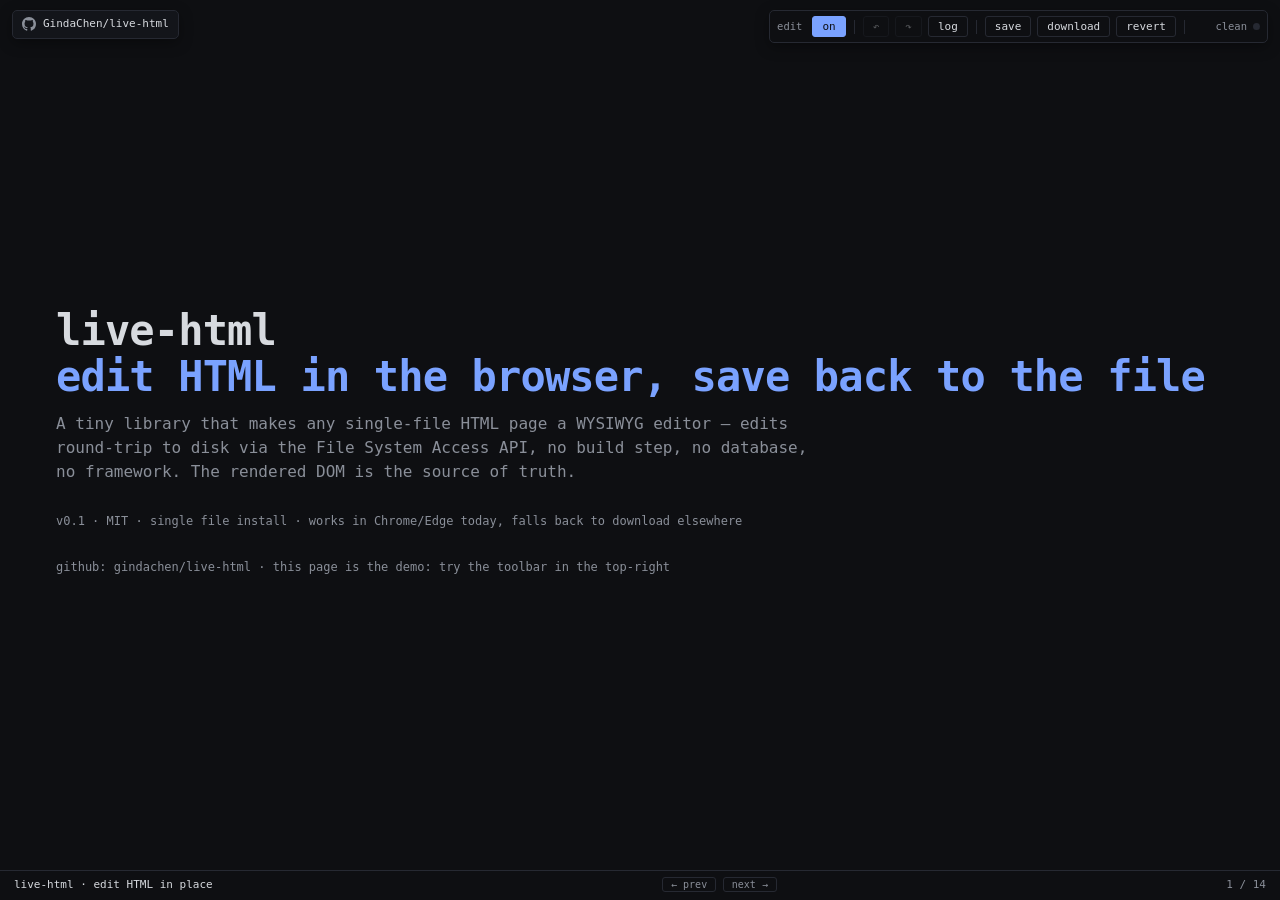
<file: docs/index.html>
<!doctype html>
<html lang="en"><head>
<meta charset="utf-8">
<meta name="viewport" content="width=device-width,initial-scale=1">
<title>live-html · edit HTML in the browser, save back to the file</title>
<meta name="description" content="A tiny library that turns any single-file HTML page into a WYSIWYG editor and writes the edits back to disk. No build step, no framework.">

<link rel="stylesheet" href="./editor.css">

<style>
  :root{
    /* color tokens */
    --bg:#0e0f12;
    --fg:#d7dadf;
    --dim:#8a8f99;
    --line:#262932;
    --accent:#7aa2ff;
    --accent2:#9ed27a;
    --warn:#e8b86b;
    --pink:#e58fb0;
    --code:#1a1c22;
    /* type ramp */
    --t-mega:42px;
    --t-h1:26px;
    --t-h2:16px;
    --t-h3:13px;
    --t-body:13.5px;
    --t-small:12px;
    --t-caption:11px;
    /* font family */
    --ff-mono:"JetBrains Mono","SF Mono",Menlo,Consolas,monospace;
  }
  *{box-sizing:border-box}
  html,body{margin:0;padding:0;height:100%;background:var(--bg);color:var(--fg);
    font-family:var(--ff-mono);
    font-size:14.5px;line-height:1.5;-webkit-font-smoothing:antialiased}
  a{color:var(--accent);text-decoration:none}
  a:hover{text-decoration:underline}

  .deck{position:relative;height:100vh;width:100vw;overflow:hidden}
  .slide{position:absolute;inset:0;padding:36px 56px 52px;display:none;
    overflow:auto;flex-direction:column}
  .slide.active{display:flex}
  .slide h1{font-size:var(--t-h1);margin:0 0 4px;font-weight:600;letter-spacing:-0.01em}
  .slide h2{font-size:var(--t-h2);margin:0 0 16px;font-weight:500;color:var(--dim)}
  .slide h3{font-size:var(--t-h3);margin:14px 0 6px;color:var(--accent);font-weight:600;
    text-transform:none;letter-spacing:0.02em}
  .slide p,.slide li{font-size:var(--t-body)}
  .slide ul{margin:4px 0 10px 0;padding-left:18px}
  .slide li{margin:3px 0}
  .slide code,.kbd{background:var(--code);padding:1px 5px;border-radius:3px;
    font-size:var(--t-small);color:var(--accent2)}
  .rule{border:0;border-top:1px solid var(--line);margin:6px 0 14px}

  /* hud */
  .hud{position:fixed;left:0;right:0;bottom:0;height:30px;
    border-top:1px solid var(--line);background:var(--bg);
    display:flex;align-items:center;justify-content:space-between;
    padding:0 14px;font-size:11px;color:var(--dim);z-index:10}
  .hud .title{color:var(--fg)}
  .hud .nav button{background:transparent;color:var(--dim);border:1px solid var(--line);
    border-radius:3px;padding:1px 8px;font-family:inherit;font-size:10px;cursor:pointer}
  .hud .nav button:hover{color:var(--fg);border-color:var(--accent)}
  .hud .ctr{font-variant-numeric:tabular-nums}

  /* layout helpers */
  .grid2{display:grid;grid-template-columns:1fr 1fr;gap:24px}
  .grid3{display:grid;grid-template-columns:1fr 1fr 1fr;gap:18px}
  .card{border:1px solid var(--line);border-radius:5px;padding:12px 14px;background:#13151a}
  .card h3{margin-top:0}
  .card .tag{font-size:10.5px;color:var(--dim);text-transform:lowercase;
    letter-spacing:0.04em;margin-bottom:6px}

  .stat{display:flex;flex-direction:column;border-left:2px solid var(--accent);
    padding:2px 0 2px 12px;margin:6px 0}
  .stat .num{font-size:20px;color:var(--fg);font-weight:600}
  .stat .lbl{color:var(--dim);font-size:11.5px}

  .pill{display:inline-block;border:1px solid var(--line);border-radius:99px;
    padding:0 8px;font-size:10.5px;color:var(--dim);margin-right:4px;line-height:18px}
  .pill.ok{color:var(--accent2);border-color:#2c4a2a}
  .pill.warn{color:var(--warn);border-color:#5a4220}
  .pill.acc{color:var(--accent);border-color:#28406a}

  /* "why exciting" callout */
  .spark{border:1px solid #4d3a18;background:#1f1610;border-radius:5px;
    padding:8px 12px;margin:8px 0;font-size:12.5px;color:#f1d5a4}
  .spark::before{content:"\2726 why exciting";display:block;font-size:10px;color:var(--warn);
    text-transform:none;letter-spacing:0.06em;margin-bottom:3px}

  /* references */
  .refs{margin-top:auto;padding-top:10px;border-top:1px dashed var(--line);
    font-size:11px;color:var(--dim);line-height:1.6}
  .refs b{color:var(--fg);font-weight:500}
  .refs a{color:var(--accent)}
  .refs span.ref{margin-right:14px;white-space:nowrap}

  pre{background:var(--code);padding:10px 12px;border-radius:4px;overflow:auto;
    font-size:11.5px;color:#cfd5e3;border:1px solid var(--line);margin:6px 0}

  .ascii{font-size:11.5px;line-height:1.35;white-space:pre;color:var(--dim);
    background:var(--code);border:1px solid var(--line);border-radius:4px;
    padding:10px 14px}
  .ascii .hi{color:var(--accent)}
  .ascii .ok{color:var(--accent2)}
  .ascii .wn{color:var(--warn)}

  .title-slide{justify-content:center;align-items:flex-start}
  .title-slide .big{font-size:var(--t-mega);font-weight:700;letter-spacing:-0.02em;line-height:1.1}
  .title-slide .sub{font-size:var(--t-h2);color:var(--dim);margin-top:12px;max-width:780px}
  .title-slide .meta{margin-top:28px;color:var(--dim);font-size:var(--t-small)}

  /* trybox — activation slide */
  .trybox{border:1px solid var(--accent);border-radius:6px;padding:18px 22px;
    background:#13151a;margin:12px 0 16px;display:flex;gap:18px;align-items:flex-start}
  .trybox .arrow{color:var(--accent);font-size:24px;line-height:1;flex-shrink:0}
  .trybox .body h3{margin:0 0 6px;color:var(--accent)}
  .trybox .body p{margin:4px 0}

  /* example list */
  .ex-grid{display:grid;grid-template-columns:1.4fr 1fr;gap:18px}
  .ex-list a.ex{display:block;border:1px solid var(--line);border-radius:5px;
    padding:12px 14px;background:#13151a;margin-bottom:10px;color:var(--fg)}
  .ex-list a.ex:hover{border-color:var(--accent);text-decoration:none}
  .ex-list .ex-name{color:var(--accent);font-weight:600;font-size:13px}
  .ex-list .ex-desc{color:var(--dim);font-size:11.5px;margin-top:4px}
  .ex-shot{border:1px solid var(--line);border-radius:5px;overflow:hidden;
    background:#13151a;display:flex;flex-direction:column}
  .ex-shot img{width:100%;display:block;object-fit:cover;max-height:46vh}
  .ex-shot .cap{padding:6px 10px;font-size:11px;color:var(--dim);border-top:1px solid var(--line)}

  /* edit mode (mirrors deepseek deck so the deck eats its own dogfood) */
  body.editing [contenteditable="true"]{outline:1px dashed transparent;
    transition:outline-color .15s,background-color .15s;border-radius:2px}
  body.editing [contenteditable="true"]:hover{outline-color:#3a3f4a;
    background:rgba(122,162,255,0.04)}
  body.editing [contenteditable="true"]:focus{outline:1px solid var(--accent);
    background:rgba(122,162,255,0.08);outline-offset:1px}
  [contenteditable="true"]{caret-color:var(--accent)}

  /* toolbar (matches editor.css conventions but kept minimal here) */
  @media print{.ebar,.hud,.hp{display:none}}

  /* ── design-system slide ── */
  .ds-grid{display:grid;grid-template-columns:1fr 1.2fr;gap:22px;margin-top:8px}
  .ds-section{margin-bottom:14px}
  .ds-section > h3{margin-top:0}
  .ds-tokens{display:flex;flex-direction:column;gap:5px}
  .ds-row{display:grid;grid-template-columns:90px 1fr 86px 64px;gap:10px;
    align-items:center;font-size:var(--t-small);padding:3px 0;
    border-bottom:1px dotted var(--line)}
  .ds-row:last-child{border-bottom:none}
  .ds-name{color:var(--dim);font-variant-numeric:tabular-nums}
  .ds-swatch{width:100%;height:18px;border-radius:3px;border:1px solid var(--line);
    cursor:pointer}
  .ds-hex{background:var(--code);border:1px solid var(--line);color:var(--fg);
    padding:2px 6px;border-radius:3px;font-family:inherit;font-size:var(--t-caption);
    width:100%}
  .ds-hex:focus{outline:1px solid var(--accent);border-color:var(--accent)}
  .ds-reset{background:transparent;border:1px solid var(--line);color:var(--dim);
    border-radius:3px;font-family:inherit;font-size:10px;cursor:pointer;padding:2px 4px}
  .ds-reset:hover{color:var(--warn);border-color:var(--warn)}
  .ds-type-row{display:grid;grid-template-columns:60px 1fr 64px 64px;gap:10px;
    align-items:center;padding:4px 0;border-bottom:1px dotted var(--line)}
  .ds-type-row:last-child{border-bottom:none}
  .ds-type-sample{color:var(--fg);overflow:hidden;text-overflow:ellipsis;white-space:nowrap}
  .ds-num{background:var(--code);border:1px solid var(--line);color:var(--fg);
    padding:2px 6px;border-radius:3px;font-family:inherit;font-size:var(--t-caption);
    width:100%;text-align:right;font-variant-numeric:tabular-nums}
  .ds-num:focus{outline:1px solid var(--accent);border-color:var(--accent)}
  .ds-components{display:flex;flex-wrap:wrap;gap:14px;align-items:flex-start;
    padding:8px 0}
  .ds-component{border:1px dashed var(--line);border-radius:4px;padding:10px 12px;
    background:rgba(255,255,255,0.01)}
  .ds-component-label{color:var(--dim);font-size:var(--t-caption);
    margin-bottom:6px;letter-spacing:0.04em}
  .ds-raw{background:var(--code);border:1px solid var(--line);border-radius:4px;
    padding:8px 12px;font-size:var(--t-caption);color:var(--accent2);
    overflow:auto;max-height:140px;white-space:pre;font-family:var(--ff-mono)}
  .ds-raw .empty{color:var(--dim);font-style:italic}

  /* github corner link */
  .gh-link{position:fixed;top:10px;left:12px;z-index:20;
    display:flex;align-items:center;gap:7px;
    background:#13151a;border:1px solid var(--line);border-radius:5px;
    padding:5px 9px;color:var(--dim);text-decoration:none;
    font-size:11px;font-family:var(--ff-mono);
    box-shadow:0 4px 14px rgba(0,0,0,0.35);transition:color .15s,border-color .15s}
  .gh-link:hover{color:var(--fg);border-color:var(--accent);text-decoration:none}
  .gh-link svg{display:block;width:14px;height:14px;fill:currentColor}
  .gh-link .repo{color:var(--fg)}
  .gh-link:hover .repo{color:var(--accent)}
</style>

<script type="application/json" id="live-html-config">
{
  "storageKey": "live-html:docs:ops",
  "coalesceMs": 30000,
  "saveMode": "download",
  "editOnByDefault": true,
  "designSystem": {
    "container": ".ds-slide",
    "colors": "#ds-colors",
    "type": "#ds-type",
    "rawPreview": "#ds-raw",
    "themeStyleId": "theme-overrides"
  },
  "editableSelectors": [
    "h1", "h2", "h3", "p", "li", "td", "th", "code",
    ".stat .num", ".stat .lbl", ".spark", ".pill",
    ".title-slide .big", ".title-slide .sub", ".title-slide .meta",
    ".figcap", ".ex-name", ".ex-desc"
  ],
  "shortcuts": {
    "undo": "mod+z",
    "redo": "mod+shift+z",
    "save": "mod+s"
  }
}
</script>
</head>
<body>

<a class="gh-link" href="https://github.com/GindaChen/live-html" target="_blank" rel="noopener" title="View on GitHub">
  <svg viewBox="0 0 16 16" aria-hidden="true"><path d="M8 0C3.58 0 0 3.58 0 8c0 3.54 2.29 6.53 5.47 7.59.4.07.55-.17.55-.38 0-.19-.01-.82-.01-1.49-2.01.37-2.53-.49-2.69-.94-.09-.23-.48-.94-.82-1.13-.28-.15-.68-.52-.01-.53.63-.01 1.08.58 1.23.82.72 1.21 1.87.87 2.33.66.07-.52.28-.87.51-1.07-1.78-.2-3.64-.89-3.64-3.95 0-.87.31-1.59.82-2.15-.08-.2-.36-1.02.08-2.12 0 0 .67-.21 2.2.82.64-.18 1.32-.27 2-.27.68 0 1.36.09 2 .27 1.53-1.04 2.2-.82 2.2-.82.44 1.1.16 1.92.08 2.12.51.56.82 1.27.82 2.15 0 3.07-1.87 3.75-3.65 3.95.29.25.54.73.54 1.48 0 1.07-.01 1.93-.01 2.2 0 .21.15.46.55.38A8.013 8.013 0 0 0 16 8c0-4.42-3.58-8-8-8z"/></svg>
  <span class="repo">GindaChen/live-html</span>
</a>

<div class="deck" id="deck">

<!-- 1 title -->
<section class="slide title-slide active">
  <div class="big">live-html</div>
  <div class="big" style="color:var(--accent)">edit HTML in the browser, save back to the file</div>
  <div class="sub">A tiny library that makes any single-file HTML page a WYSIWYG editor — edits round-trip to disk via the File System Access API, no build step, no database, no framework. The rendered DOM is the source of truth.</div>
  <div class="meta">v0.1 · MIT · single file install · works in Chrome/Edge today, falls back to download elsewhere</div>
  <div class="meta">github: gindachen/live-html · this page is the demo: try the toolbar in the top-right</div>
</section>

<!-- 2 the gap -->
<section class="slide">
  <h1>1 · the gap</h1>
  <h2>every slide stack splits source-edit and rendered-view. nobody round-trips.</h2>
  <hr class="rule">
  <div class="grid2">
    <div class="card">
      <div class="tag">what slide frameworks do</div>
      <h3>slidev / reveal / marp / quarto</h3>
      <p>One-way pipelines: write Markdown or JSX, build, render. To fix a typo you spotted on the rendered slide you flip back to the editor and find the line. Hot reload makes this fast — it does not make it round-trip.</p>
      <ul>
        <li>source file is the truth, render is a derivative</li>
        <li>no edit on the artifact you actually look at</li>
        <li>visual fiddling means leaving the page</li>
      </ul>
    </div>
    <div class="card">
      <div class="tag">what live-html does</div>
      <h3>edit the rendered DOM, write back to disk</h3>
      <p>Click a heading, retype it. CSS variable in the design-system slide? Drag the swatch. <code>save</code> writes a coalesced patch back to the original <code>.html</code> file. The artifact stays a single file. <code>git diff</code> shows what you changed.</p>
      <div class="spark">
        HTML has had <code>contenteditable</code> for two decades and File System Access has shipped writes since 2020. Nothing here is novel — it is glue nobody bothered to ship.
      </div>
    </div>
  </div>
  <div class="refs">
    <span class="ref"><b>contenteditable</b> MDN · <a href="https://developer.mozilla.org/docs/Web/HTML/Global_attributes/contenteditable">docs</a></span>
    <span class="ref"><b>File System Access</b> · <a href="https://developer.mozilla.org/docs/Web/API/File_System_API">MDN</a></span>
  </div>
</section>

<!-- 3 try it now -->
<section class="slide">
  <h1>2 · try it now</h1>
  <h2>edit mode is already on. just click any text and start typing.</h2>
  <hr class="rule">

  <div class="trybox">
    <div class="arrow">&rarr;</div>
    <div class="body">
      <h3>click this heading and retype it.</h3>
      <p>Select a word in this paragraph and type to overwrite. Press <span class="kbd">&#x2318;Z</span> to undo, <span class="kbd">&#x2318;&#x21E7;Z</span> to redo. The op-log counter in the toolbar ticks up with each change.</p>
      <p>When you're done, click <span class="kbd">save</span>. On Pages this downloads your edited copy; locally it writes back to the file you opened. Need to step out of edit mode? Toggle <span class="kbd">edit</span> off in the toolbar.</p>
    </div>
  </div>

  <div class="grid2" style="margin-top:14px">
    <div>
      <h3>three things to try</h3>
      <ul>
        <li>edit a heading on this slide, then arrow-key to slide 1 — your change is still there</li>
        <li>open the <code>log</code> panel from the toolbar to see the structured op-log entries</li>
        <li>jump to the design-system slide and drag a color — the deck recolors live</li>
      </ul>
    </div>
    <div>
      <h3>what won't break</h3>
      <ul>
        <li>arrow-key navigation pauses while you're typing in a contenteditable</li>
        <li>refresh the page: ops persist in <code>localStorage</code>, the deck re-renders the way you left it</li>
        <li>hit <code>revert</code> in the toolbar to drop unsaved ops and reload from disk</li>
      </ul>
    </div>
  </div>

  <div class="refs">
    <span class="ref"><b>this is slide 3 · keep going</b></span>
    <span class="ref">arrow keys / spacebar advance</span>
    <span class="ref">edits stick across slides</span>
  </div>
</section>

<!-- 4 architecture -->
<section class="slide">
  <h1>3 · architecture in 60 seconds</h1>
  <h2>three layers, ~one file, no dependencies</h2>
  <hr class="rule">

  <div class="ascii">  <span class="hi">DOM (live)</span>
       &darr;  <span class="ok">contenteditable input</span>
  <span class="hi">op log</span> in localStorage   { kind, path, before, after, ts }
       &darr;  <span class="ok">coalesce same-element &lt;30s</span>
       &darr;  <span class="ok">replay against documentElement.outerHTML</span>
  <span class="hi">disk file</span>
       &darr;  <span class="wn">File System Access (Chrome/Edge)</span>
       &darr;  <span class="wn">download fallback (Safari/Firefox)</span>
  </div>

  <div class="grid3" style="margin-top:14px">
    <div class="card">
      <div class="tag">layer 1</div>
      <h3>contenteditable</h3>
      <p>Toggling edit mode flips <code>contenteditable="true"</code> on every node matching the configured selector. Native selection, IME, paste — untouched. We add a focus outline and that's it.</p>
    </div>
    <div class="card">
      <div class="tag">layer 2</div>
      <h3>op log</h3>
      <p>Each input becomes <code>{kind, path, before, after, ts}</code> and coalesces into the previous op if same-element within ~30s. Persisted to <code>localStorage</code> so a refresh keeps your work.</p>
    </div>
    <div class="card">
      <div class="tag">layer 3</div>
      <h3>file system</h3>
      <p><code>save</code> replays the log against <code>documentElement.outerHTML</code>, requests a writable handle (cached after first grant), writes. No handle? Falls back to a download.</p>
    </div>
  </div>

  <div class="refs">
    <span class="ref"><b>FSA spec</b> · <a href="https://wicg.github.io/file-system-access/">wicg.github.io</a></span>
    <span class="ref"><b>caniuse</b> · <a href="https://caniuse.com/native-filesystem-api">native-filesystem-api</a></span>
  </div>
</section>

<!-- 5 op log -->
<section class="slide">
  <h1>4 · the op log</h1>
  <h2>structured edits, coalesced, undoable, replayable</h2>
  <hr class="rule">

  <div class="grid2">
    <div>
      <h3>shape</h3>
      <pre>{
  kind:   "content",
  path:   "section:2&gt;div:1&gt;p:0",
  before: "edit HTML in the browser",
  after:  "edit any HTML page in place",
  ts:     "2026-04-27T14:08:33.412Z"
}</pre>
      <h3>two kinds today</h3>
      <ul>
        <li><code>content</code> — text edits to a node addressed by structural path</li>
        <li><code>theme</code> — CSS variable overrides; saved into <code>&lt;style id="theme-overrides"&gt;</code></li>
      </ul>
    </div>
    <div>
      <h3>why path, not id</h3>
      <ul>
        <li>most authored HTML doesn't sprinkle ids on every paragraph</li>
        <li>structural paths are stable while editing in place — you rarely reorder siblings mid-session</li>
        <li>nodes that move trigger a re-anchor on next save; pathological reorders show up as a regenerated op set, not silent drift</li>
      </ul>
      <h3>coalescing rule</h3>
      <ul>
        <li>same <code>opKey</code> (path or token), same direction, within 30s &rArr; merge after-state, drop intermediate</li>
        <li>typing a word doesn't make 8 ops; it makes 1</li>
        <li>if the merged op cancels itself (before === after), it pops off the log</li>
      </ul>
      <h3>undo / redo</h3>
      <ul>
        <li>walks the array, not the browser undo stack</li>
        <li>truncates forward log when you edit after an undo (familiar git/editor semantics)</li>
        <li><code>head</code> pointer separates applied from redoable</li>
      </ul>
    </div>
  </div>

  <div class="refs">
    <span class="ref"><b>recipe</b> · <a href="https://github.com/gindachen/live-html/tree/main/recipes">recipes/op-log.md</a></span>
    <span class="ref">storage key configurable per page</span>
  </div>
</section>

<!-- 6 save · the file is the truth -->
<section class="slide">
  <h1>5 · save &middot; the file is the truth</h1>
  <h2>one file in, one file out, meaningful diffs</h2>
  <hr class="rule">

  <div class="grid2">
    <div>
      <h3>chrome / edge — write back</h3>
      <ul>
        <li>first save asks for a writable handle on the original file via <code>showSaveFilePicker</code> / <code>createWritable</code></li>
        <li>handle cached in <code>IndexedDB</code>; subsequent saves are silent</li>
        <li><code>save</code> = clear log + write disk</li>
      </ul>
      <h3>safari / firefox — download</h3>
      <ul>
        <li>same pipeline, last step swaps to <code>&lt;a download&gt;</code></li>
        <li>you replace the file by hand once; nothing else changes</li>
        <li>this docs page runs in download mode (Pages is read-only)</li>
      </ul>
    </div>
    <div>
      <h3>theme overrides bake into one block</h3>
      <p>CSS-variable edits don't pile up as inline styles. Every theme op collapses into a single <code>&lt;style id="theme-overrides"&gt;</code> block at save time:</p>
      <pre>&lt;style id="theme-overrides"&gt;
:root{
  --accent:  #f07fcc;
  --t-h1:    31px;
  --t-body:  15px;
}
&lt;/style&gt;</pre>
      <div class="spark">
        One block, one diff, regardless of how many tokens you touched. <code>git blame</code> stays useful. Reverting a theme change is one line, not a regex sweep.
      </div>
    </div>
  </div>

  <div class="refs">
    <span class="ref"><b>FSA showSaveFilePicker</b> · <a href="https://developer.mozilla.org/docs/Web/API/Window/showSaveFilePicker">MDN</a></span>
    <span class="ref"><b>IndexedDB handle persistence</b> · <a href="https://web.dev/articles/file-system-access#stored-file-or-directory-handles-and-permissions">web.dev</a></span>
  </div>
</section>

<!-- 7 design system · why -->
<section class="slide">
  <h1>6 · design system &middot; why it matters</h1>
  <h2>tokens are leverage; the next slide lets you pull on them</h2>
  <hr class="rule">

  <div class="grid2">
    <div>
      <h3>variables, not values</h3>
      <ul>
        <li>change <code>--accent</code> once &rarr; every <code>h3</code>, link, focus ring, and pill recolors</li>
        <li>change <code>--t-h3</code> once &rarr; every section heading in the deck rescales</li>
        <li>the entire visual identity is ~16 tokens; the rest is plumbing</li>
      </ul>
      <h3>why this works in a live editor</h3>
      <ul>
        <li>tokens compose: a swatch picker is a one-line CSS variable write</li>
        <li>the live preview is the page itself — no separate Storybook</li>
        <li>theme ops are first-class citizens of the op log, not a side channel</li>
      </ul>
    </div>
    <div class="card">
      <h3>so the next slide is...</h3>
      <p>...the live design-system editor for <i>this deck</i>. Click swatches, type into hex fields, bump the type ramp. Every change recolors every other slide instantly. Hit <code>revert</code> to drop them; hit <code>save</code> to bake the overrides into the file you ship.</p>
      <div class="spark">
        Visitors to your deck become co-authors of its visual identity, with no commit access required. They get a downloadable copy; your repo is unchanged unless you choose to merge.
      </div>
      <p style="color:var(--dim);font-size:11.5px;margin-top:10px">&darr; press the right arrow, or click <i>next</i> in the bottom strip.</p>
    </div>
  </div>

  <div class="refs">
    <span class="ref"><b>CSS custom properties</b> · <a href="https://developer.mozilla.org/docs/Web/CSS/Using_CSS_custom_properties">MDN</a></span>
  </div>
</section>

<!-- 8 ds-slide live -->
<section class="slide ds-slide">
  <h1>7 &middot; design-system &middot; live</h1>
  <h2>this slide is the editor for this deck — every control mutates a CSS variable on <code>:root</code> and persists with save</h2>
  <hr class="rule">

  <div class="ds-grid">
    <div>
      <div class="ds-section">
        <h3>colors <span style="color:var(--dim);font-size:var(--t-caption);font-weight:400">— click swatch to pick</span></h3>
        <div class="ds-tokens" id="ds-colors"></div>
      </div>
    </div>
    <div>
      <div class="ds-section">
        <h3>type ramp <span style="color:var(--dim);font-size:var(--t-caption);font-weight:400">— affects every instance of the class</span></h3>
        <div class="ds-tokens" id="ds-type"></div>
      </div>
    </div>
  </div>

  <div class="ds-section">
    <h3>components <span style="color:var(--dim);font-size:var(--t-caption);font-weight:400">— live preview using current tokens</span></h3>
    <div class="ds-components">
      <div class="ds-component">
        <div class="ds-component-label">.card</div>
        <div class="card" style="width:200px"><h3>card heading</h3><p>example body text inside a card.</p></div>
      </div>
      <div class="ds-component">
        <div class="ds-component-label">.stat</div>
        <div class="stat" style="width:160px"><span class="num">42</span><span class="lbl">stat label</span></div>
      </div>
      <div class="ds-component">
        <div class="ds-component-label">.spark</div>
        <div class="spark" style="max-width:240px">a "why exciting" callout block.</div>
      </div>
      <div class="ds-component">
        <div class="ds-component-label">.pill</div>
        <div>
          <span class="pill">default</span>
          <span class="pill ok">ok</span>
          <span class="pill warn">warn</span>
          <span class="pill acc">acc</span>
        </div>
      </div>
    </div>
  </div>

  <div class="ds-section">
    <h3>raw overrides <span style="color:var(--dim);font-size:var(--t-caption);font-weight:400">— what gets baked into <code>&lt;style id="theme-overrides"&gt;</code> on save</span></h3>
    <pre class="ds-raw" id="ds-raw"><span class="empty">no overrides &middot; matches base design system</span></pre>
  </div>
</section>

<!-- 9 install -->
<section class="slide">
  <h1>8 &middot; install in 3 lines</h1>
  <h2>paste these into any single-file HTML page</h2>
  <hr class="rule">

  <div class="card" style="margin-bottom:12px">
    <div class="tag">1 &middot; in &lt;head&gt;</div>
    <pre>&lt;link rel="stylesheet" href="editor.css"&gt;</pre>
    <p style="font-size:11.5px;color:var(--dim);margin:6px 0 0">Toolbar, history-panel, and edit-mode outline styles. Token-agnostic — inherits your theme.</p>
  </div>

  <div class="card" style="margin-bottom:12px">
    <div class="tag">2 &middot; before &lt;/body&gt;</div>
    <pre>&lt;div class="ebar" id="ebar"&gt;
  &lt;span class="lbl"&gt;edit&lt;/span&gt;
  &lt;button id="eb-toggle"&gt;off&lt;/button&gt;
  &lt;button id="eb-undo"&gt;&#x21B6;&lt;/button&gt;
  &lt;button id="eb-redo"&gt;&#x21B7;&lt;/button&gt;
  &lt;button id="eb-history"&gt;log&lt;/button&gt;
  &lt;button id="eb-save"&gt;save&lt;/button&gt;
  &lt;span class="dot" id="eb-status"&gt;&lt;/span&gt;
&lt;/div&gt;
&lt;div class="hp" id="eb-hist-panel"&gt;...&lt;/div&gt;</pre>
    <p style="font-size:11.5px;color:var(--dim);margin:6px 0 0">The toolbar markup. <code>id</code>s are the contract; the script wires them up.</p>
  </div>

  <div class="card">
    <div class="tag">3 &middot; last thing in body</div>
    <pre>&lt;script src="editor.js"&gt;&lt;/script&gt;</pre>
    <p style="font-size:11.5px;color:var(--dim);margin:6px 0 0">Reads the optional <code>&lt;script type="application/json" id="live-html-config"&gt;</code> block, wires the toolbar, attaches the contenteditable layer.</p>
  </div>

  <div class="refs">
    <span class="ref"><b>recipes/template/</b> · the 3-line install as a runnable file</span>
    <span class="ref"><b>config keys</b> · storageKey, coalesceMs, saveMode, editableSelector</span>
  </div>
</section>

<!-- 10 examples -->
<section class="slide">
  <h1>9 &middot; examples</h1>
  <h2>decks served from this same Pages site &mdash; live, editable, your edits download</h2>
  <hr class="rule">

  <div class="ex-grid">
    <div class="ex-list">
      <a class="ex" href="examples/deepseek-v4/">
        <div class="ex-name">DeepSeek-V4 walkthrough</div>
        <div class="ex-desc">21-slide ground-up deck on the V4 paper. Try changing <code>--accent</code> on the design-system slide; every chart, pill, and footer recolors instantly. The deck this site's pattern was lifted from.</div>
      </a>
      <a class="ex" href="examples/template/">
        <div class="ex-name">Minimal template</div>
        <div class="ex-desc">The smallest possible runnable live-html page. ~80 LOC. Copy as the starting point for a new deck or doc.</div>
      </a>
      <a class="ex" href="https://github.com/gindachen/live-html/tree/main/recipes">
        <div class="ex-name">Recipes (github)</div>
        <div class="ex-desc">Patterns for adding live-html to existing pages: dashboards, READMEs-as-pages, status pages, single-file CVs. Each recipe is a few diff hunks plus a working sample.</div>
      </a>
    </div>
    <div class="ex-shot">
      <img src="screenshot.png" alt="screenshot of the deepseek-v4 deck with the live editor toolbar visible">
      <div class="cap">examples/deepseek-v4/ &mdash; toolbar top-right, design-system slide live</div>
    </div>
  </div>

  <div class="refs">
    <span class="ref"><b>add an example</b> &middot; <a href="https://github.com/gindachen/live-html/tree/main/docs/examples">docs/examples/</a></span>
  </div>
</section>

<!-- 11 claude skill -->
<section class="slide">
  <h1>10 &middot; the claude code skill</h1>
  <h2>so the agent can author pages that come pre-wired to edit themselves</h2>
  <hr class="rule">

  <div class="grid2">
    <div>
      <p>live-html ships as an installable Claude Code skill at <code>~/.claude/skills/live-html/</code>. When Claude is asked to author a deck, dashboard, or status page, the skill triggers and the generated HTML drops in with the editor pre-wired.</p>

      <h3>what's in the skill</h3>
      <ul>
        <li><code>SKILL.md</code> &mdash; trigger phrases, when to invoke, when not to</li>
        <li><code>ARCHITECTURE.md</code> &mdash; op-log, paths, save pipeline, theme bake</li>
        <li><code>recipes/</code> &mdash; copy-paste templates per page shape (deck, dashboard, doc)</li>
        <li><code>editor.css</code> + <code>editor.js</code> &mdash; the artifact itself, vendored</li>
      </ul>
    </div>
    <div>
      <h3>why it matters</h3>
      <ul>
        <li>AI generates the first draft &mdash; usually 80% there, 20% off</li>
        <li>without live-html, the user opens the file in an editor and re-prompts</li>
        <li>with live-html, the user clicks the typo and retypes it; the file updates</li>
        <li>the human-in-the-loop becomes a 1-second click instead of a context-restoring prompt</li>
      </ul>
      <div class="spark">
        Authoring is now a two-phase loop: agent generates structure, human polishes content. The artifact is the same file; both ends co-edit it. No CMS, no API, no review queue.
      </div>
    </div>
  </div>

  <div class="refs">
    <span class="ref"><b>install</b> &middot; <code>cp -r live-html/skill ~/.claude/skills/live-html</code></span>
    <span class="ref"><b>repo</b> &middot; <a href="https://github.com/gindachen/live-html/tree/main/skill">live-html/skill</a></span>
  </div>
</section>

<!-- 12 when not -->
<section class="slide">
  <h1>11 &middot; when to NOT use this</h1>
  <h2>be honest &mdash; round-trip-on-the-rendered-page is a narrow win</h2>
  <hr class="rule">

  <div class="grid2">
    <div>
      <h3>not for collaborative editing</h3>
      <p>No CRDTs, no presence, no merge. Two people editing the same file at the same time will overwrite each other on save. Use a real CMS or a Notion / HedgeDoc / Etherpad if you need shared cursors.</p>

      <h3>not for one-shot generated content</h3>
      <p>If the artifact is throwaway (a chat-rendered preview, a single-use report), the editing loop adds zero value. Render and discard.</p>
    </div>
    <div>
      <h3>not for review-gated changes</h3>
      <p>Click-to-edit is the opposite of "request approval, get review, merge". If your content needs a PR, use a PR. live-html is for the case where the author is also the reviewer.</p>

      <h3>not for live-data dashboards</h3>
      <p>Reactive dashboards reading from a websocket or polling an API are a different shape. live-html edits HTML, not data bindings. (Recipe: combine live-html for layout/labels with a separate fetch loop for data &mdash; works fine, just be deliberate.)</p>

      <div class="spark">
        Sweet spot: single-author single-file artifacts where the rendered page <i>is</i> the deliverable. Decks, READMEs-as-pages, docs, status pages, CVs, landing pages.
      </div>
    </div>
  </div>

  <div class="refs">
    <span class="ref"><b>compare</b> &middot; Notion (round-trip, no file) &middot; Slidev (file, no round-trip)</span>
  </div>
</section>

<!-- 13 what's next -->
<section class="slide">
  <h1>12 &middot; what's next</h1>
  <h2>roadmap, ordered roughly by leverage</h2>
  <hr class="rule">

  <div class="grid2">
    <div>
      <h3>theme switching</h3>
      <ul>
        <li>named themes (light / dark / contrast / sepia) as first-class config</li>
        <li>new op kind: <code>theme-switch</code> &mdash; swap the active theme name without rewriting tokens</li>
        <li>users layer personal overrides on top of a chosen base</li>
      </ul>
      <h3>local co-edit server</h3>
      <ul>
        <li>tiny local server (~150 LOC) that brokers human + agent edits on the same file</li>
        <li>agent posts ops; the human sees them appear in the toolbar log; either side can <code>save</code></li>
        <li>opt-in only &mdash; the default stays "no server, no install"</li>
      </ul>
    </div>
    <div>
      <h3>tiptap upgrade for structured edits</h3>
      <ul>
        <li>contenteditable handles plain text well; lists, links, code blocks need more</li>
        <li>swap the editing layer to Tiptap when richer ops are needed; keep the op-log shape stable</li>
        <li>still no build step &mdash; ship Tiptap as a single bundled file</li>
      </ul>
      <h3>.history/ snapshot dir</h3>
      <ul>
        <li>on each <code>save</code>, also write a timestamped snapshot to a sibling <code>.history/</code></li>
        <li>poor-man's local time-travel; meaningful when not under git</li>
        <li>pruned by count + age, configurable</li>
      </ul>
    </div>
  </div>

  <div class="refs">
    <span class="ref"><b>roadmap</b> &middot; <a href="https://github.com/gindachen/live-html/blob/main/ROADMAP.md">ROADMAP.md</a></span>
    <span class="ref"><b>open issues</b> &middot; <a href="https://github.com/gindachen/live-html/issues">github</a></span>
  </div>
</section>

<!-- 14 fin -->
<section class="slide title-slide">
  <div class="big">fin</div>
  <div class="big" style="color:var(--accent);font-size:32px">edit this page. save. diff. ship.</div>
  <div class="sub">live-html is a small library you can read in one sitting. Open the source of this page &mdash; that's it.</div>

  <div style="margin-top:24px;display:flex;gap:24px;flex-wrap:wrap;color:var(--dim);font-size:var(--t-small)">
    <span><span style="color:var(--accent)">github</span> &middot; <a href="https://github.com/gindachen/live-html">gindachen/live-html</a></span>
    <span><span style="color:var(--accent)">install</span> &middot; <code>git clone &amp;&amp; open docs/index.html</code></span>
    <span><span style="color:var(--accent)">claude skill</span> &middot; <a href="https://github.com/gindachen/live-html/tree/main/skill">~/.claude/skills/live-html/</a></span>
    <span><span style="color:var(--accent)">license</span> &middot; <a href="https://github.com/gindachen/live-html/blob/main/LICENSE">MIT</a></span>
  </div>

  <div class="meta" style="margin-top:36px">made with claude code &middot; this deck is its own demo &middot; press <span class="kbd">edit</span> and prove it</div>
</section>

</div>

<!-- ── editor toolbar (live-html ebar) ──────────────────── -->
<div class="ebar" id="ebar">
  <span class="lbl">edit</span>
  <button id="eb-toggle" title="toggle edit mode">off</button>
  <span class="sep"></span>
  <button id="eb-undo" title="undo (⌘Z)">&#x21B6;</button>
  <button id="eb-redo" title="redo (⌘⇧Z)">&#x21B7;</button>
  <button id="eb-history" title="show edit log">log</button>
  <span class="sep"></span>
  <button id="eb-save" title="save (downloads on github.io)">save</button>
  <button id="eb-download" title="download current state as HTML">download</button>
  <button id="eb-revert" title="discard all unsaved ops">revert</button>
  <span class="sep"></span>
  <span class="count" id="eb-count">clean</span>
  <span class="dot" id="eb-status" title="clean"></span>
</div>
<div class="hp" id="eb-hist-panel">
  <div class="hp-head">
    <span><b>edit log</b> &middot; click an entry to jump to it</span>
    <span><a id="eb-hp-close" title="close">&times;</a></span>
  </div>
  <div class="hp-list"></div>
  <div class="hp-foot">
    <span><span style="color:var(--accent2)">&#x25CF;</span> applied &nbsp; <span style="color:var(--dim)">&#x25CF;</span> undone</span>
    <span>save = download (Pages is read-only)</span>
  </div>
</div>

<div class="hud">
  <div class="title">live-html &middot; edit HTML in place</div>
  <div class="nav">
    <button id="prev">&larr; prev</button>
    <button id="next">next &rarr;</button>
  </div>
  <div class="ctr"><span id="cur">1</span> / <span id="tot">14</span></div>
</div>

<script>
  // ── slide nav (mirrors deepseek deck) ──
  const slides=[...document.querySelectorAll('.slide')];
  const cur=document.getElementById('cur'),tot=document.getElementById('tot');
  tot.textContent=slides.length;
  let i=0;
  function show(n){
    i=Math.max(0,Math.min(slides.length-1,n));
    slides.forEach((s,k)=>s.classList.toggle('active',k===i));
    cur.textContent=i+1;
    location.hash=i+1;
  }
  document.getElementById('next').onclick=()=>show(i+1);
  document.getElementById('prev').onclick=()=>show(i-1);
  document.addEventListener('keydown',e=>{
    // don't hijack keys while user is editing text
    if(document.activeElement && document.activeElement.isContentEditable) return;
    // don't hijack while focused inside the design-system inputs
    const tag = (document.activeElement && document.activeElement.tagName) || '';
    if(tag === 'INPUT' || tag === 'TEXTAREA' || tag === 'BUTTON') return;
    if(e.key==='ArrowRight'||e.key===' '||e.key==='PageDown')show(i+1);
    else if(e.key==='ArrowLeft'||e.key==='PageUp')show(i-1);
    else if(e.key==='Home')show(0);
    else if(e.key==='End')show(slides.length-1);
  });
  window.addEventListener('hashchange',()=>{
    const n=parseInt(location.hash.slice(1))-1;
    if(Number.isFinite(n) && n>=0 && n!==i) show(n);
  });
  const start=parseInt(location.hash.slice(1))-1;
  show(Number.isFinite(start)&&start>=0?start:0);
</script>

<script src="./editor.js"></script>

</body></html>
</file>
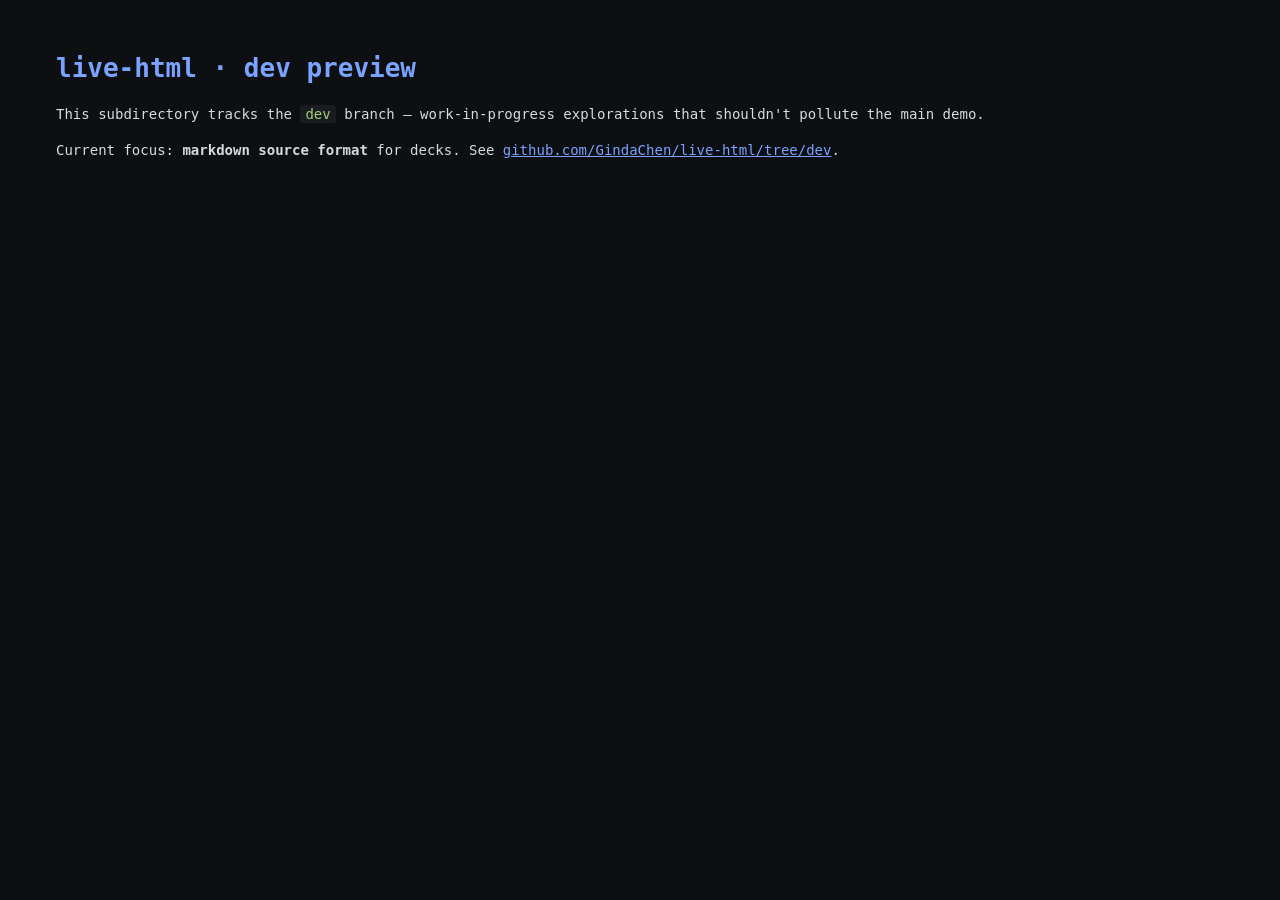
<file: docs/dev/index.html>
<!doctype html>
<html lang="en">
<head>
<meta charset="utf-8">
<title>live-html · dev</title>
<style>
  body{margin:0;background:#0e0f12;color:#d7dadf;
    font-family:"JetBrains Mono",ui-monospace,monospace;
    font-size:14px;line-height:1.55;padding:48px 56px}
  h1{font-size:26px;margin:0 0 16px;color:#7aa2ff}
  code{background:#1a1c22;padding:1px 5px;border-radius:3px;color:#9ed27a}
  a{color:#7aa2ff}
</style>
</head>
<body>
<h1>live-html · dev preview</h1>
<p>This subdirectory tracks the <code>dev</code> branch — work-in-progress
explorations that shouldn't pollute the main demo.</p>
<p>Current focus: <strong>markdown source format</strong> for decks. See
<a href="https://github.com/GindaChen/live-html/tree/dev">github.com/GindaChen/live-html/tree/dev</a>.</p>
</body>
</html>
</file>
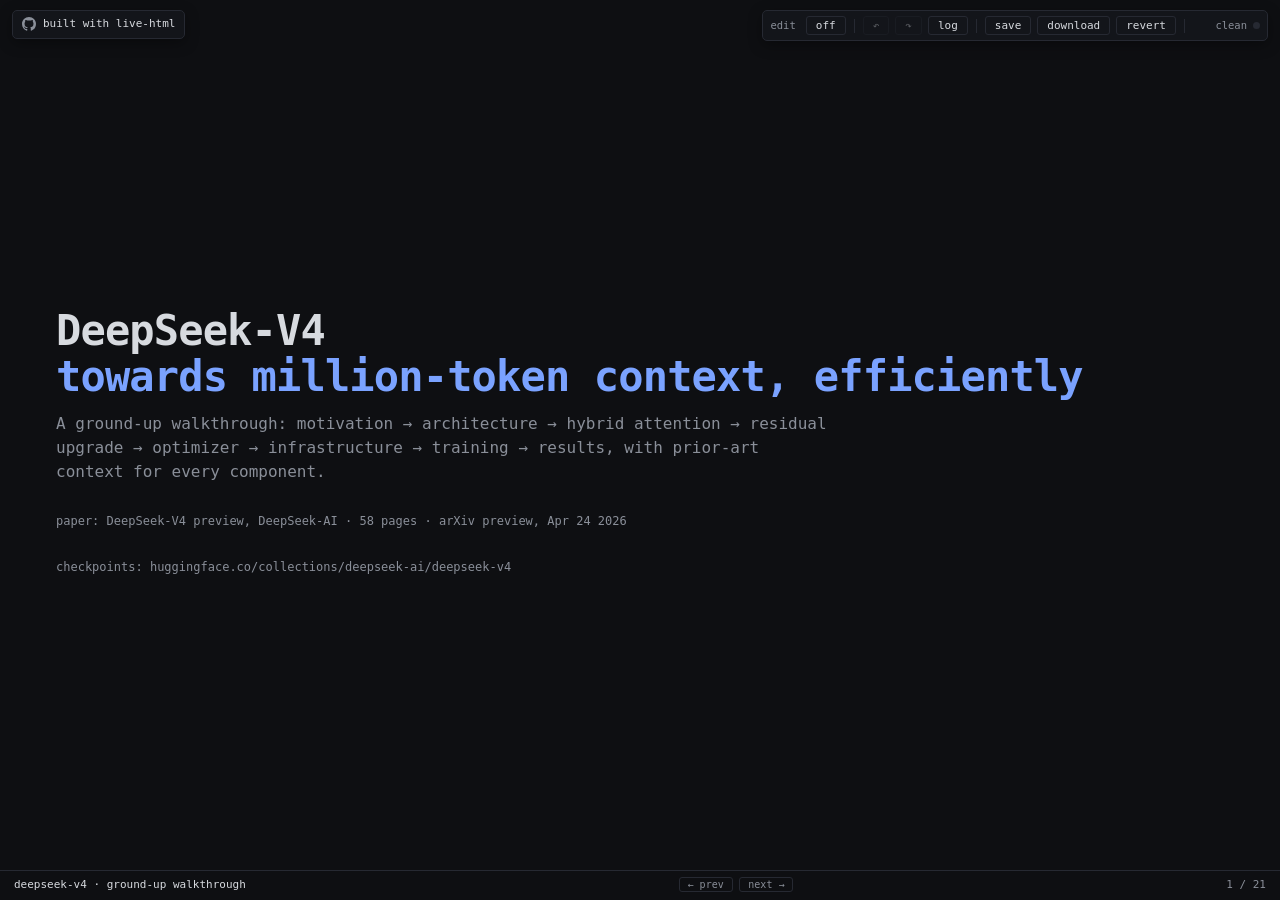
<file: docs/examples/deepseek-v4/index.html>
<!doctype html>
<html lang="en">
<head>
<meta charset="utf-8">
<meta name="viewport" content="width=device-width,initial-scale=1">
<title>DeepSeek-V4 — slide walkthrough</title>
<style>
  :root{
    /* color tokens */
    --bg:#0e0f12;
    --fg:#d7dadf;
    --dim:#8a8f99;
    --line:#262932;
    --accent:#7aa2ff;
    --accent2:#9ed27a;
    --warn:#e8b86b;
    --pink:#e58fb0;
    --code:#1a1c22;
    /* type ramp */
    --t-mega:42px;
    --t-h1:26px;
    --t-h2:16px;
    --t-h3:13px;
    --t-body:13.5px;
    --t-small:12px;
    --t-caption:11px;
    /* font family */
    --ff-mono:"JetBrains Mono","SF Mono",Menlo,Consolas,monospace;
  }
  *{box-sizing:border-box}
  html,body{margin:0;padding:0;height:100%;background:var(--bg);color:var(--fg);
    font-family:var(--ff-mono);
    font-size:14.5px;line-height:1.5;-webkit-font-smoothing:antialiased}
  a{color:var(--accent);text-decoration:none}
  a:hover{text-decoration:underline}

  .deck{position:relative;height:100vh;width:100vw;overflow:hidden}
  .slide{position:absolute;inset:0;padding:36px 56px 52px;display:none;
    overflow:auto;flex-direction:column}
  .slide.active{display:flex}
  .slide h1{font-size:var(--t-h1);margin:0 0 4px;font-weight:600;letter-spacing:-0.01em}
  .slide h2{font-size:var(--t-h2);margin:0 0 16px;font-weight:500;color:var(--dim)}
  .slide h3{font-size:var(--t-h3);margin:14px 0 6px;color:var(--accent);font-weight:600;
    text-transform:none;letter-spacing:0.02em}
  .slide p,.slide li{font-size:var(--t-body)}
  .slide ul{margin:4px 0 10px 0;padding-left:18px}
  .slide li{margin:3px 0}
  .slide code,.kbd{background:var(--code);padding:1px 5px;border-radius:3px;
    font-size:var(--t-small);color:var(--accent2)}
  .rule{border:0;border-top:1px solid var(--line);margin:6px 0 14px}

  /* hud */
  .hud{position:fixed;left:0;right:0;bottom:0;height:30px;
    border-top:1px solid var(--line);background:var(--bg);
    display:flex;align-items:center;justify-content:space-between;
    padding:0 14px;font-size:11px;color:var(--dim);z-index:10}
  .hud .title{color:var(--fg)}
  .hud .nav button{background:transparent;color:var(--dim);border:1px solid var(--line);
    border-radius:3px;padding:1px 8px;font-family:inherit;font-size:10px;cursor:pointer}
  .hud .nav button:hover{color:var(--fg);border-color:var(--accent)}
  .hud .ctr{font-variant-numeric:tabular-nums}

  /* layout helpers */
  .grid2{display:grid;grid-template-columns:1fr 1fr;gap:24px}
  .grid3{display:grid;grid-template-columns:1fr 1fr 1fr;gap:18px}
  .card{border:1px solid var(--line);border-radius:5px;padding:12px 14px;background:#13151a}
  .card h3{margin-top:0}

  .stat{display:flex;flex-direction:column;border-left:2px solid var(--accent);
    padding:2px 0 2px 12px;margin:6px 0}
  .stat .num{font-size:20px;color:var(--fg);font-weight:600}
  .stat .lbl{color:var(--dim);font-size:11.5px}

  table{border-collapse:collapse;width:100%;font-size:12.5px;margin:6px 0}
  th,td{text-align:left;border-bottom:1px solid var(--line);padding:5px 8px}
  th{color:var(--dim);font-weight:500}
  td.num{font-variant-numeric:tabular-nums;text-align:right}
  td.win{color:var(--accent2)}

  .pill{display:inline-block;border:1px solid var(--line);border-radius:99px;
    padding:0 8px;font-size:10.5px;color:var(--dim);margin-right:4px;line-height:18px}
  .pill.ok{color:var(--accent2);border-color:#2c4a2a}
  .pill.warn{color:var(--warn);border-color:#5a4220}
  .pill.acc{color:var(--accent);border-color:#28406a}
  .pill.cite{color:var(--accent);border-color:#28406a;font-size:10px}
  .pill.cite a{color:var(--accent)}

  /* "why exciting" callout */
  .spark{border:1px solid #4d3a18;background:#1f1610;border-radius:5px;
    padding:8px 12px;margin:8px 0;font-size:12.5px;color:#f1d5a4}
  .spark::before{content:"✦ why exciting";display:block;font-size:10px;color:var(--warn);
    text-transform:none;letter-spacing:0.06em;margin-bottom:3px}

  /* references */
  .refs{margin-top:auto;padding-top:10px;border-top:1px dashed var(--line);
    font-size:11px;color:var(--dim);line-height:1.6}
  .refs b{color:var(--fg);font-weight:500}
  .refs a{color:var(--accent)}
  .refs span.ref{margin-right:14px;white-space:nowrap}

  pre{background:var(--code);padding:10px 12px;border-radius:4px;overflow:auto;
    font-size:11.5px;color:#cfd5e3;border:1px solid var(--line)}

  .ascii{font-size:11px;line-height:1.3;white-space:pre;color:var(--dim)}
  .ascii .hi{color:var(--accent)}
  .ascii .ok{color:var(--accent2)}
  .ascii .wn{color:var(--warn)}

  /* figure */
  .fig{border:1px solid var(--line);border-radius:5px;padding:8px;background:#fafafa;
    display:flex;flex-direction:column;align-items:center}
  .fig img{max-width:100%;max-height:48vh;object-fit:contain;display:block}
  .fig.dark{background:#13151a}
  .fig.dark img{filter:invert(0.93) hue-rotate(180deg)}
  .figcap{font-size:11px;color:var(--dim);margin-top:4px;text-align:center}

  .title-slide{justify-content:center;align-items:flex-start}
  .title-slide .big{font-size:var(--t-mega);font-weight:700;letter-spacing:-0.02em;line-height:1.1}
  .title-slide .sub{font-size:var(--t-h2);color:var(--dim);margin-top:12px;max-width:780px}
  .title-slide .meta{margin-top:28px;color:var(--dim);font-size:var(--t-small)}

  .eq{font-family:"Latin Modern Math","Cambria Math",serif;background:var(--code);
    padding:8px 12px;border-radius:4px;display:inline-block;font-style:italic;
    color:#dfe4ee;border:1px solid var(--line)}

  /* lineage table styling */
  .lineage td:first-child{color:var(--dim);font-size:11.5px;width:90px}
  .lineage td:nth-child(2){color:var(--fg);font-weight:500}
  .lineage td:nth-child(3){color:var(--dim);font-size:12px}
  .lineage td:last-child{font-size:11px}

  /* edit mode */
  body.editing [contenteditable="true"]{outline:1px dashed transparent;
    transition:outline-color .15s,background-color .15s;border-radius:2px}
  body.editing [contenteditable="true"]:hover{outline-color:#3a3f4a;
    background:rgba(122,162,255,0.04)}
  body.editing [contenteditable="true"]:focus{outline:1px solid var(--accent);
    background:rgba(122,162,255,0.08);outline-offset:1px}
  [contenteditable="true"]{caret-color:var(--accent)}

  /* toolbar */
  .ebar{position:fixed;top:10px;right:12px;z-index:20;display:flex;gap:6px;
    background:#13151a;border:1px solid var(--line);border-radius:5px;
    padding:5px 7px;font-size:11px;align-items:center;color:var(--dim);
    box-shadow:0 4px 14px rgba(0,0,0,0.35)}
  .ebar button{background:transparent;color:var(--fg);border:1px solid var(--line);
    border-radius:3px;padding:2px 9px;font-family:inherit;font-size:11px;cursor:pointer}
  .ebar button:hover{border-color:var(--accent);color:var(--accent)}
  .ebar button.on{background:var(--accent);color:#0e0f12;border-color:var(--accent)}
  .ebar .dot{width:7px;height:7px;border-radius:99px;background:var(--line);display:inline-block}
  .ebar .dot.dirty{background:var(--warn)}
  .ebar .dot.saved{background:var(--accent2)}
  .ebar .lbl{color:var(--dim);font-size:10.5px;margin-right:4px}
  .ebar .sep{width:1px;height:14px;background:var(--line);margin:0 2px}
  .ebar button:disabled{opacity:0.35;cursor:not-allowed}
  .ebar .count{font-size:10.5px;color:var(--dim);font-variant-numeric:tabular-nums;
    min-width:54px;text-align:right}
  .ebar .count.dirty{color:var(--warn)}
  @media print{.ebar,.hud,.hp{display:none}}

  /* history panel */
  .hp{position:fixed;top:50px;right:12px;width:420px;max-height:72vh;z-index:19;
    background:#13151a;border:1px solid var(--line);border-radius:6px;
    box-shadow:0 12px 28px rgba(0,0,0,0.5);
    display:none;flex-direction:column;overflow:hidden}
  .hp.open{display:flex}
  .hp-head{padding:8px 12px;border-bottom:1px solid var(--line);
    display:flex;justify-content:space-between;align-items:center;
    font-size:11.5px;color:var(--dim)}
  .hp-head b{color:var(--fg);font-weight:500}
  .hp-list{overflow:auto;padding:4px 0}
  .hp-row{display:grid;grid-template-columns:62px 110px 1fr;gap:8px;
    padding:6px 12px;font-size:11px;border-left:2px solid transparent;cursor:pointer;
    align-items:baseline}
  .hp-row:hover{background:rgba(122,162,255,0.06)}
  .hp-row.applied{border-left-color:var(--accent2)}
  .hp-row.unredone{border-left-color:var(--line);opacity:0.55}
  .hp-ts{color:var(--dim);font-variant-numeric:tabular-nums}
  .hp-where{color:var(--accent)}
  .hp-diff{color:var(--fg);overflow:hidden;text-overflow:ellipsis;white-space:nowrap}
  .hp-empty{padding:14px;font-size:11.5px;color:var(--dim);text-align:center}
  .hp-foot{padding:6px 10px;border-top:1px solid var(--line);font-size:10.5px;
    color:var(--dim);display:flex;justify-content:space-between}
  .hp-foot a{color:var(--accent);cursor:pointer}
  .hp-row.theme{font-style:italic}
  .hp-row.theme .hp-where{color:var(--warn)}

  /* ── design-system slide ── */
  .ds-grid{display:grid;grid-template-columns:1fr 1.2fr;gap:22px;margin-top:8px}
  .ds-section{margin-bottom:14px}
  .ds-section > h3{margin-top:0}
  .ds-tokens{display:flex;flex-direction:column;gap:5px}
  .ds-row{display:grid;grid-template-columns:90px 1fr 86px 64px;gap:10px;
    align-items:center;font-size:var(--t-small);padding:3px 0;
    border-bottom:1px dotted var(--line)}
  .ds-row:last-child{border-bottom:none}
  .ds-name{color:var(--dim);font-variant-numeric:tabular-nums}
  .ds-swatch{width:100%;height:18px;border-radius:3px;border:1px solid var(--line);
    cursor:pointer}
  .ds-hex{background:var(--code);border:1px solid var(--line);color:var(--fg);
    padding:2px 6px;border-radius:3px;font-family:inherit;font-size:var(--t-caption);
    width:100%}
  .ds-hex:focus{outline:1px solid var(--accent);border-color:var(--accent)}
  .ds-reset{background:transparent;border:1px solid var(--line);color:var(--dim);
    border-radius:3px;font-family:inherit;font-size:10px;cursor:pointer;padding:2px 4px}
  .ds-reset:hover{color:var(--warn);border-color:var(--warn)}
  .ds-type-row{display:grid;grid-template-columns:60px 1fr 64px 64px;gap:10px;
    align-items:center;padding:4px 0;border-bottom:1px dotted var(--line)}
  .ds-type-row:last-child{border-bottom:none}
  .ds-type-sample{color:var(--fg);overflow:hidden;text-overflow:ellipsis;white-space:nowrap}
  .ds-num{background:var(--code);border:1px solid var(--line);color:var(--fg);
    padding:2px 6px;border-radius:3px;font-family:inherit;font-size:var(--t-caption);
    width:100%;text-align:right;font-variant-numeric:tabular-nums}
  .ds-num:focus{outline:1px solid var(--accent);border-color:var(--accent)}
  .ds-components{display:flex;flex-wrap:wrap;gap:14px;align-items:flex-start;
    padding:8px 0}
  .ds-component{border:1px dashed var(--line);border-radius:4px;padding:10px 12px;
    background:rgba(255,255,255,0.01)}
  .ds-component-label{color:var(--dim);font-size:var(--t-caption);
    margin-bottom:6px;letter-spacing:0.04em}
  .ds-raw{background:var(--code);border:1px solid var(--line);border-radius:4px;
    padding:8px 12px;font-size:var(--t-caption);color:var(--accent2);
    overflow:auto;max-height:140px;white-space:pre;font-family:var(--ff-mono)}
  .ds-raw .empty{color:var(--dim);font-style:italic}

  /* github corner link */
  .gh-link{position:fixed;top:10px;left:12px;z-index:20;
    display:flex;align-items:center;gap:7px;
    background:#13151a;border:1px solid var(--line);border-radius:5px;
    padding:5px 9px;color:var(--dim);text-decoration:none;
    font-size:11px;font-family:var(--ff-mono);
    box-shadow:0 4px 14px rgba(0,0,0,0.35);transition:color .15s,border-color .15s}
  .gh-link:hover{color:var(--fg);border-color:var(--accent);text-decoration:none}
  .gh-link svg{display:block;width:14px;height:14px;fill:currentColor}
  .gh-link .repo{color:var(--fg)}
  .gh-link:hover .repo{color:var(--accent)}
</style>
</head>
<body>

<a class="gh-link" href="https://github.com/GindaChen/live-html" target="_blank" rel="noopener" title="Built with live-html · view on GitHub">
  <svg viewBox="0 0 16 16" aria-hidden="true"><path d="M8 0C3.58 0 0 3.58 0 8c0 3.54 2.29 6.53 5.47 7.59.4.07.55-.17.55-.38 0-.19-.01-.82-.01-1.49-2.01.37-2.53-.49-2.69-.94-.09-.23-.48-.94-.82-1.13-.28-.15-.68-.52-.01-.53.63-.01 1.08.58 1.23.82.72 1.21 1.87.87 2.33.66.07-.52.28-.87.51-1.07-1.78-.2-3.64-.89-3.64-3.95 0-.87.31-1.59.82-2.15-.08-.2-.36-1.02.08-2.12 0 0 .67-.21 2.2.82.64-.18 1.32-.27 2-.27.68 0 1.36.09 2 .27 1.53-1.04 2.2-.82 2.2-.82.44 1.1.16 1.92.08 2.12.51.56.82 1.27.82 2.15 0 3.07-1.87 3.75-3.65 3.95.29.25.54.73.54 1.48 0 1.07-.01 1.93-.01 2.2 0 .21.15.46.55.38A8.013 8.013 0 0 0 16 8c0-4.42-3.58-8-8-8z"/></svg>
  <span class="repo">built with live-html</span>
</a>

<div class="deck" id="deck">

<!-- 1 title -->
<section class="slide title-slide">
  <div class="big">DeepSeek-V4</div>
  <div class="big" style="color:var(--accent)">towards million-token context, efficiently</div>
  <div class="sub">A ground-up walkthrough: motivation → architecture → hybrid attention →
    residual upgrade → optimizer → infrastructure → training → results, with prior-art
    context for every component.</div>
  <div class="meta">paper: DeepSeek-V4 preview, DeepSeek-AI · 58 pages · arXiv preview, Apr 24 2026</div>
  <div class="meta">checkpoints: huggingface.co/collections/deepseek-ai/deepseek-v4</div>
</section>

<!-- 2 problem -->
<section class="slide">
  <h1>1 · the problem</h1>
  <h2>two pressures meet a quadratic wall</h2>
  <hr class="rule">
  <div class="grid2">
    <div>
      <h3>test-time scaling pushed token budgets up</h3>
      <ul>
        <li>process supervision &amp; long CoT: <i>Let's Verify Step by Step</i> (Lightman 2023)</li>
        <li>OpenAI o1 / o3 — paid compute scales answer quality</li>
        <li>DeepSeek-R1 (Jan 2025): pure-RL reasoning, &gt;32K tokens per answer is normal</li>
        <li>agentic loops: tool calls, repos, deep research → 100K–1M effective context</li>
      </ul>
      <h3>vanilla attention is the bottleneck</h3>
      <ul>
        <li><b>O(n²)</b> compute, <b>O(n)</b> KV memory per layer</li>
        <li>at 1M tokens, KV cache and bandwidth dominate over weights</li>
        <li>cheap 1M-token <i>inference</i> — not just training — is the gating constraint</li>
      </ul>
    </div>
    <div class="card">
      <h3>what V4 promises</h3>
      <div class="stat"><span class="num">1,000,000</span><span class="lbl">tokens of native context</span></div>
      <div class="stat"><span class="num">27%</span><span class="lbl">of V3.2 single-token FLOPs (V4-Pro)</span></div>
      <div class="stat"><span class="num">10%</span><span class="lbl">of V3.2 KV cache size (V4-Pro)</span></div>
      <div class="stat"><span class="num">~2 %</span><span class="lbl">of BF16-GQA8 baseline KV at 1M</span></div>
      <div class="spark">
        V3.2 already had sparse attention (DSA). V4 wins more headroom by attacking a
        <i>different</i> axis — compressing groups of <code>m</code> tokens into single KV entries
        <i>before</i> selection. Savings stack <i>multiplicatively</i> with DSA's.
      </div>
    </div>
  </div>
  <div class="refs">
    <span class="ref"><b>Lightman+ 2023</b> <a href="https://arxiv.org/abs/2305.20050">2305.20050</a></span>
    <span class="ref"><b>DeepSeek-R1</b> <a href="https://arxiv.org/abs/2501.12948">2501.12948</a></span>
    <span class="ref"><b>Vaswani+ 2017</b> 1706.03762</span>
  </div>
</section>

<!-- 3 family -->
<section class="slide">
  <h1>2 · the family — and the headline figure</h1>
  <h2>two MoE models, one recipe</h2>
  <hr class="rule">
  <div class="grid2">
    <div>
      <table>
        <thead><tr><th></th><th>V4-Flash</th><th>V4-Pro</th><th>(V3.2 ref)</th></tr></thead>
        <tbody>
          <tr><td>total params</td><td>284B</td><td>1.6T</td><td>671B</td></tr>
          <tr><td>activated / token</td><td>13B</td><td>49B</td><td>37B</td></tr>
          <tr><td>transformer layers</td><td>43</td><td>61</td><td>—</td></tr>
          <tr><td>hidden d</td><td>4096</td><td>7168</td><td>—</td></tr>
          <tr><td>routed experts</td><td>256 (top-6)</td><td>384 (top-6)</td><td>—</td></tr>
          <tr><td>pre-train tokens</td><td>32T</td><td>33T</td><td>—</td></tr>
          <tr><td>context</td><td>1M</td><td>1M</td><td>128K</td></tr>
        </tbody>
      </table>
      <p style="color:var(--dim);font-size:12px">
        <span class="pill acc">Flash</span> efficient reasoning at smaller budget
        <span class="pill acc">Pro</span> flagship; "Pro-Max" = max reasoning effort
      </p>
      <p style="font-size:12.5px">First two layers use pure sliding-window attention. The first three
      MoE layers use Hash routing instead of learned routing.</p>
    </div>
    <div class="fig">
      <img src="figs/fig01b-scaling.png" alt="V4 vs V3.2 FLOPs and KV cache scaling">
      <div class="figcap">paper Fig 1 (right) — single-token FLOPs and accumulated KV cache
        vs sequence length. V4-Pro 3.7×/9.5× lower than V3.2; V4-Flash 9.8×/13.7× lower.</div>
    </div>
  </div>
</section>

<!-- 4 architecture overview -->
<section class="slide">
  <h1>3 · architecture, big picture</h1>
  <h2>V3 lineage with three deliberate upgrades</h2>
  <hr class="rule">
  <div class="grid2">
    <div>
      <h3>kept from V3</h3>
      <ul>
        <li><b>DeepSeekMoE</b>: shared + fine-grained routed experts (Dai+ 2024)</li>
        <li><b>Multi-Token Prediction</b> (MTP) auxiliary loss</li>
        <li>auxiliary-loss-free load balancing + slight seq-wise loss</li>
      </ul>
      <h3>new in V4</h3>
      <ul>
        <li>① <b>Hybrid attention</b>: CSA + HCA interleaved (replaces V3.2's DSA-on-MLA)</li>
        <li>② <b>mHC</b>: manifold-constrained hyper-connections (residual upgrade)</li>
        <li>③ <b>Muon</b> optimizer (with AdamW for embeddings, head, RMSNorm, mHC statics)</li>
      </ul>
      <h3>small but notable</h3>
      <ul>
        <li>routing affinity: Sigmoid → Sqrt(Softplus)</li>
        <li>removed cap on routing target nodes</li>
        <li>first 3 MoE layers use Hash routing</li>
      </ul>
    </div>
    <div class="fig dark">
      <img src="figs/fig02.png" alt="DeepSeek-V4 overall architecture">
      <div class="figcap">paper Fig 2 — transformer block: pre/post mixing through CSA or HCA
        and DeepSeekMoE; mHC residual stream; LM head + MTP modules.</div>
    </div>
  </div>
  <div class="refs">
    <span class="ref"><b>DeepSeekMoE</b> <a href="https://arxiv.org/abs/2401.06066">2401.06066</a></span>
    <span class="ref"><b>DeepSeek-V2 (MLA)</b> <a href="https://arxiv.org/abs/2405.04434">2405.04434</a></span>
    <span class="ref"><b>DeepSeek-V3</b> 2412.19437</span>
    <span class="ref"><b>MTP / Gloeckle 2024</b> 2404.19737</span>
  </div>
</section>

<!-- 5 background attention -->
<section class="slide">
  <h1>4 · background — attention &amp; KV cache</h1>
  <h2>the concepts every later slide builds on</h2>
  <hr class="rule">
  <div class="grid2">
    <div>
      <h3>standard self-attention</h3>
      <p>for each query token <code>t</code>, scores against all preceding keys:</p>
      <div class="eq">softmax( Q<sub>t</sub> Kᵀ / √d ) · V</div>
      <ul>
        <li>compute: <b>n × n</b> — quadratic in sequence length</li>
        <li>decode: cache K, V per layer → <b>KV cache</b> grows with n</li>
        <li>at long n, KV memory &amp; bandwidth dominate, not weights</li>
      </ul>
    </div>
    <div>
      <h3>known knobs to attack the cost</h3>
      <ul>
        <li><b>MQA / GQA / MLA</b>: shrink KV across heads or via low-rank latent</li>
        <li><b>sliding window</b>: each token sees only last <code>w</code> tokens</li>
        <li><b>sparse selection</b>: pick top-k relevant keys per query (DSA)</li>
        <li><b>compression / pooling</b>: pool blocks of <code>m</code> tokens → 1 entry</li>
        <li><b>linear / SSM</b>: rewrite as kernel or recurrent state — constant memory but lossy recall</li>
      </ul>
      <p style="color:var(--dim);font-size:12px">V4 = compression + sparse selection + sliding window
      + attention sink, in two complementary regimes.</p>
    </div>
  </div>
  <div class="refs">
    <span class="ref"><b>MQA Shazeer 2019</b> <a href="https://arxiv.org/abs/1911.02150">1911.02150</a></span>
    <span class="ref"><b>GQA Ainslie+ 2023</b> <a href="https://arxiv.org/abs/2305.13245">2305.13245</a></span>
    <span class="ref"><b>MLA / DeepSeek-V2</b> <a href="https://arxiv.org/abs/2405.04434">2405.04434</a></span>
    <span class="ref"><b>RoPE Su+ 2021</b> 2104.09864</span>
  </div>
</section>

<!-- 5b NEW: lineage map -->
<section class="slide">
  <h1>4b · prior work map for long-context attention</h1>
  <h2>what people tried before V4</h2>
  <hr class="rule">
  <table class="lineage">
    <thead><tr><th>year</th><th>method</th><th>idea in one line</th><th>arxiv</th></tr></thead>
    <tbody>
      <tr><td>2019</td><td>Sparse Transformers (Child+)</td><td>fixed strided/factorized patterns, O(n√n)</td><td><a href="https://arxiv.org/abs/1904.10509">1904.10509</a></td></tr>
      <tr><td>2020</td><td>Reformer</td><td>LSH bucketed attention, O(n log n)</td><td><a href="https://arxiv.org/abs/2001.04451">2001.04451</a></td></tr>
      <tr><td>2020</td><td>Longformer / BigBird</td><td>sliding window + global tokens, linear cost</td><td><a href="https://arxiv.org/abs/2004.05150">2004.05150</a> · <a href="https://arxiv.org/abs/2007.14062">2007.14062</a></td></tr>
      <tr><td>2020</td><td>Linformer / Performer / Linear T.</td><td>low-rank or kernel approximation of softmax</td><td><a href="https://arxiv.org/abs/2006.04768">2006.04768</a> · <a href="https://arxiv.org/abs/2009.14794">2009.14794</a> · <a href="https://arxiv.org/abs/2006.16236">2006.16236</a></td></tr>
      <tr><td>2023</td><td>RWKV / Mamba / Mamba-2</td><td>recurrent / selective SSMs, constant state</td><td><a href="https://arxiv.org/abs/2305.13048">2305.13048</a> · <a href="https://arxiv.org/abs/2312.00752">2312.00752</a> · <a href="https://arxiv.org/abs/2405.21060">2405.21060</a></td></tr>
      <tr><td>2024</td><td>Attention Sink / StreamingLLM</td><td>keep first tokens to absorb attention mass</td><td><a href="https://arxiv.org/abs/2309.17453">2309.17453</a></td></tr>
      <tr><td>2024</td><td>MLA (DeepSeek-V2)</td><td>low-rank latent KV with decoupled RoPE</td><td><a href="https://arxiv.org/abs/2405.04434">2405.04434</a></td></tr>
      <tr><td>2025</td><td>NSA — Native Sparse Attention</td><td>compress + select + window, end-to-end trainable</td><td><a href="https://arxiv.org/abs/2502.11089">2502.11089</a></td></tr>
      <tr><td>2025</td><td>MiniMax-01 (Lightning Attn)</td><td>linear attention at 456B-MoE, 4M extrapolate</td><td><a href="https://arxiv.org/abs/2501.08313">2501.08313</a></td></tr>
      <tr><td>2025</td><td>DSA (DeepSeek-V3.2)</td><td>lightning indexer + top-k on top of MLA</td><td><a href="https://arxiv.org/abs/2512.02556">2512.02556</a></td></tr>
      <tr><td><b>2026</b></td><td><b>CSA + HCA (V4)</b></td><td><b>two interleaved compression regimes + indexer in FP4</b></td><td>(this paper)</td></tr>
    </tbody>
  </table>
  <div class="spark">
    Pattern in the field: either <i>linear-time but lossy</i> (SSM, lightning) or <i>exact but expensive</i>
    (sparse-windowed full). V4's contribution is to <b>stack two compression regimes at different
    block sizes</b> rather than picking one — CSA preserves detail, HCA absorbs global context.
  </div>
</section>

<!-- 6 hybrid attention idea -->
<section class="slide">
  <h1>5 · the headline idea — hybrid attention</h1>
  <h2>two compression regimes, interleaved across layers</h2>
  <hr class="rule">
  <div class="grid2">
    <div class="card">
      <h3>CSA — Compressed Sparse Attention</h3>
      <ul>
        <li>compress every <b>m</b> KV tokens → 1 entry &nbsp;<span class="pill">m=4</span></li>
        <li>then a <b>lightning indexer</b> picks top-k compressed entries</li>
        <li>+ small sliding window for local detail</li>
        <li>preserves fidelity; sparsity is the speedup</li>
      </ul>
    </div>
    <div class="card">
      <h3>HCA — Heavily Compressed Attention</h3>
      <ul>
        <li>compress every <b>m'</b> tokens → 1 entry &nbsp;<span class="pill">m'=128</span></li>
        <li><b>dense</b> attention over compressed sequence (no top-k)</li>
        <li>+ small sliding window</li>
        <li>extreme cache reduction; relies on heavy summarization</li>
      </ul>
    </div>
  </div>
  <h3>what is genuinely new vs prior sparse attention</h3>
  <ul>
    <li><b>two interleaved compression regimes</b>: NSA had one compression branch alongside select+window; CSA stacks <i>two</i> compressors at different block sizes</li>
    <li><b>lightning indexer in FP4</b>: V3.2 introduced the indexer; V4 pushes it to FP4 — index scores are smooth ranking signals, FP4's coarse grid is harmless</li>
    <li><b>overlapping windows</b> on the second compressed stream (Cᵇ) — prior work uses disjoint blocks</li>
    <li><b>RoPE applied at position −i on outputs</b> recovers relative position after compression — not seen in prior literature</li>
    <li><b>attention sink inside compressed-block attention</b> (StreamingLLM applied it to raw tokens only)</li>
  </ul>
  <div class="refs">
    <span class="ref"><b>NSA DeepSeek 2025</b> <a href="https://arxiv.org/abs/2502.11089">2502.11089</a></span>
    <span class="ref"><b>DSA / V3.2</b> <a href="https://arxiv.org/abs/2512.02556">2512.02556</a></span>
    <span class="ref"><b>Streaming/Sink Xiao+ 2024</b> <a href="https://arxiv.org/abs/2309.17453">2309.17453</a></span>
  </div>
</section>

<!-- 7 CSA detail -->
<section class="slide">
  <h1>5a · CSA in detail</h1>
  <h2>compress, then sparsely select</h2>
  <hr class="rule">
  <div class="grid2">
    <div>
      <h3>step 1 — token-level compressor</h3>
      <ul>
        <li>two KV streams Cᵃ, Cᵇ + softmax weights Zᵃ, Zᵇ</li>
        <li>each compressed entry pools <b>2m</b> raw entries (overlapping windows on Cᵇ)</li>
        <li>net: sequence length reduced to <b>n/m</b></li>
      </ul>
      <h3>step 2 — lightning indexer</h3>
      <ul>
        <li>cheap MQA-style scorer in <b>FP4</b></li>
        <li>index score I<sub>t,s</sub> via low-rank query ↔ compressed key</li>
        <li>retain top-k (Flash: 512, Pro: 1024)</li>
      </ul>
      <h3>step 3 — core attention</h3>
      <ul>
        <li>shared-KV MQA over selected blocks + sliding window</li>
        <li><b>grouped output projection</b> keeps the projection matrix tractable</li>
      </ul>
    </div>
    <div class="fig dark">
      <img src="figs/fig03.png" alt="CSA architecture">
      <div class="figcap">paper Fig 3 — token-level compressor → lightning indexer → top-k selection
        → shared-KV MQA, with a sliding-window branch alongside.</div>
    </div>
  </div>
  <div class="refs">
    <span class="ref"><b>NSA Yuan+ 2025</b> <a href="https://arxiv.org/abs/2502.11089">2502.11089</a></span>
    <span class="ref"><b>DSA / V3.2 2025</b> <a href="https://arxiv.org/abs/2512.02556">2512.02556</a></span>
    <span class="ref"><b>MXFP4 OCP spec 2023</b> opencompute.org</span>
  </div>
</section>

<!-- 8 HCA detail + extras -->
<section class="slide">
  <h1>5b · HCA + the small-but-important bits</h1>
  <h2>and where the 2% KV figure comes from</h2>
  <hr class="rule">
  <div class="grid2">
    <div>
      <h3>HCA flow</h3>
      <ul>
        <li>single compressor, no two-stream overlap</li>
        <li>m' = 128 → 128× cache shrink on the compressed branch</li>
        <li><b>dense</b> MQA over compressed entries + sliding window</li>
        <li>same shared-KV + grouped output projection as CSA</li>
      </ul>
      <h3>shared tricks for both</h3>
      <ul>
        <li>RMSNorm on Q &amp; KV → no exploding logits, no QK-Clip needed</li>
        <li><b>partial RoPE</b> on last 64 dims; trick of adding RoPE at <code>−i</code> on outputs to recover relative position after compression</li>
        <li>extra <b>sliding-window branch</b> for local fidelity</li>
        <li><b>attention sink</b> logit added to denominator — heads can attend to ~0</li>
      </ul>
      <div class="refs" style="margin-top:8px">
        <span class="ref"><b>QK-Clip / Liu+ 2025</b> 2502.16982</span>
        <span class="ref"><b>RoPE 2104.09864</b></span>
      </div>
    </div>
    <div class="fig dark">
      <img src="figs/fig04.png" alt="HCA architecture">
      <div class="figcap">paper Fig 4 — HCA: single heavy compressor, dense MQA, sliding-window branch.</div>
      <div class="spark" style="margin-top:8px">
        Combined storage tricks (FP8 KV with BF16 RoPE dims; FP4 indexer attention) plus
        smaller top-k bring V4 to <b>~2% of BF16-GQA8 baseline KV</b> at 1M context.
      </div>
    </div>
  </div>
</section>

<!-- 9 mHC -->
<section class="slide">
  <h1>6 · residual upgrade — mHC</h1>
  <h2>manifold-constrained hyper-connections</h2>
  <hr class="rule">
  <div class="grid2">
    <div>
      <h3>recap: hyper-connections (Zhu+ ICLR 2025)</h3>
      <ul>
        <li>generalize residual stream R<sup>d</sup> → R<sup>n<sub>hc</sub>×d</sup></li>
        <li>three small linear maps per layer: A (input), B (residual), C (output)</li>
        <li>update: <code>X<sub>l+1</sub> = B·X<sub>l</sub> + C·𝓕<sub>l</sub>(A·X<sub>l</sub>)</code></li>
        <li>breaks the gradient-vanishing / collapse seesaw; subsumes DenseNet</li>
        <li>matches baseline LM loss with ~½ the tokens — but unconstrained B drifts past ‖·‖<sub>2</sub>=1, breaking trillion-param stacks</li>
      </ul>
      <h3>mHC fix (Xie+ 2026)</h3>
      <ul>
        <li>constrain B to <b>doubly stochastic</b> matrices (Birkhoff polytope)</li>
        <li>‖B‖<sub>2</sub> ≤ 1 → residual map is non-expansive</li>
        <li>set is closed under multiplication → arbitrarily deep stacks stay stable</li>
        <li>A, C bounded non-negative via sigmoid → no signal cancellation</li>
      </ul>
    </div>
    <div>
      <h3>how they enforce it</h3>
      <ul>
        <li>A = σ(Ã), &nbsp; C = 2σ(C̃)</li>
        <li>project B̃ via <b>Sinkhorn-Knopp</b> (1964/67) — same algo as entropic OT (Cuturi 2013)
          <ul>
            <li>M<sup>(0)</sup> = exp(B̃)</li>
            <li>iterate row + col normalize (t<sub>max</sub>=20)</li>
          </ul>
        </li>
      </ul>
      <div class="spark">
        First (to our knowledge) deployment of doubly-stochastic projection inside the <b>forward
        pass of a trillion-param LLM</b> as a structural stability guarantee — not just as a
        regularizer on attention or MoE routing.
      </div>
      <h3>siblings in Lipschitz-control land</h3>
      <ul style="font-size:12px">
        <li>spectral norm reg (Miyato+ 2018)</li>
        <li>weight orthogonalization</li>
        <li>ReZero (Bachlechner+ 2020)</li>
      </ul>
    </div>
  </div>
  <div class="refs">
    <span class="ref"><b>HC Zhu+ 2024</b> <a href="https://arxiv.org/abs/2409.19606">2409.19606</a></span>
    <span class="ref"><b>mHC Xie+ 2026</b> <a href="https://arxiv.org/abs/2512.24880">2512.24880</a></span>
    <span class="ref"><b>Sinkhorn / OT Cuturi 2013</b> <a href="https://arxiv.org/abs/1306.0895">1306.0895</a></span>
    <span class="ref"><b>SpectralNorm Miyato+ 2018</b> <a href="https://arxiv.org/abs/1802.05957">1802.05957</a></span>
    <span class="ref"><b>ReZero 2020</b> <a href="https://arxiv.org/abs/2003.04887">2003.04887</a></span>
  </div>
</section>

<!-- 10 Muon -->
<section class="slide">
  <h1>7 · optimizer — Muon</h1>
  <h2>orthogonalized updates for hidden weights, at trillion scale</h2>
  <hr class="rule">
  <div class="grid2">
    <div>
      <h3>recipe</h3>
      <pre class="ascii">
G<sub>t</sub>  = ∇L(W<sub>t-1</sub>)
M<sub>t</sub>  = μ M<sub>t-1</sub> + G<sub>t</sub>
O'<sub>t</sub> = HybridNewtonSchulz(μM<sub>t</sub>+G<sub>t</sub>)   # ≈ U V<sup>T</sup> from SVD
O<sub>t</sub>  = O'<sub>t</sub> · √max(n,m) · γ
W<sub>t</sub>  = W<sub>t-1</sub>(1 − ηλ) − η O<sub>t</sub>
      </pre>
      <h3>hybrid Newton-Schulz</h3>
      <ul>
        <li>10 iterations, 2 stages:
          <ul>
            <li><b>fast</b> (×8): (3.4445, −4.7750, 2.0315) — push σ toward 1 from anywhere</li>
            <li><b>stabilize</b> (×2): (2, −1.5, 0.5) — lock σ ≈ 1</li>
          </ul>
        </li>
        <li>approximates Q from SVD without computing one</li>
      </ul>
    </div>
    <div>
      <h3>why this is exciting</h3>
      <ul>
        <li>orthogonalization = steepest descent in <b>spectral norm</b> (vs Adam's element-wise rescaling) — sharper geometry for matrix-valued params</li>
        <li>theoretical lineage: Shampoo, Bernstein &amp; Newhouse <i>Modular Duality</i> (2024) — Muon is the lightweight, preconditioner-free realization</li>
        <li><b>first credible AdamW challenger to win at frontier scale</b>:
          <ul>
            <li>Liu+ 2025 (Moonlight, 16B-active) — ~2× token efficiency vs AdamW</li>
            <li>V4 (1.6T total) — largest known Muon deployment to date</li>
            <li>RMSNorm on Q/KV removed need for QK-Clip stabilization</li>
          </ul>
        </li>
      </ul>
      <h3>training-stability extras</h3>
      <ul style="font-size:12px">
        <li><b>anticipatory routing</b> — route with previous-step params; auto-engages around loss spikes</li>
        <li><b>SwiGLU clamping</b> — linear branch ∈ [−10, 10], gate ≤ 10</li>
      </ul>
    </div>
  </div>
  <div class="refs">
    <span class="ref"><b>Muon Jordan 2024</b> kellerjordan.github.io/posts/muon</span>
    <span class="ref"><b>Liu+ 2025 Moonlight</b> <a href="https://arxiv.org/abs/2502.16982">2502.16982</a></span>
    <span class="ref"><b>Modular Duality 2024</b> <a href="https://arxiv.org/abs/2410.21265">2410.21265</a></span>
    <span class="ref"><b>Shampoo 2018</b> <a href="https://arxiv.org/abs/1802.09568">1802.09568</a></span>
    <span class="ref"><b>AdamW 2017</b> <a href="https://arxiv.org/abs/1711.05101">1711.05101</a></span>
  </div>
</section>

<!-- 11 infra overview -->
<section class="slide">
  <h1>8 · infrastructure</h1>
  <h2>what makes 1.6T × 1M tractable</h2>
  <hr class="rule">
  <div class="grid2" style="grid-template-columns:1.2fr 1fr">
    <div class="grid3" style="gap:14px">
      <div class="card">
        <h3>MoE expert parallelism</h3>
        <ul style="font-size:12px">
          <li>fuse dispatch + linear-1/2 + combine into <b>one pipelined kernel</b></li>
          <li>split experts into <b>waves</b>; comm of next wave hides under compute of current</li>
          <li>theoretical <b>1.92×</b> speedup vs naive — vs Comet's 1.42×</li>
          <li>lineage: GShard, Switch, TUTEL, FasterMoE, COMET, DeepEP</li>
        </ul>
      </div>
      <div class="card">
        <h3>kernels &amp; precision</h3>
        <ul style="font-size:12px">
          <li><b>TileLang</b> — tiled DSL, 1.36–1.70× over Triton/FlashAttn-3</li>
          <li><b>batch-invariant deterministic</b> kernel libs → bitwise reproducible train↔infer</li>
          <li><b>FP4 (MXFP4)</b> QAT for MoE expert weights and indexer QK path</li>
        </ul>
      </div>
      <div class="card">
        <h3>training framework</h3>
        <ul style="font-size:12px">
          <li>tensor-level activation checkpointing (extended autograd)</li>
          <li>hybrid <b>ZeRO</b> tailored to Muon</li>
          <li>fused / recompute path for cheap mHC</li>
          <li>two-stage <b>contextual parallelism</b> for compressed attention at 1M</li>
        </ul>
      </div>
    </div>
    <div class="fig dark">
      <img src="figs/fig05.png" alt="EP overlap waves">
      <div class="figcap">paper Fig 5 — naive vs Comet vs V4's wave-based EP scheme.
        Splitting experts into waves so all-to-all of next wave hides under linear-1/2 of current.</div>
    </div>
  </div>
  <h3>why each is exciting</h3>
  <ul>
    <li><b>EP overlap</b>: 1.92× suggests freeing SMs from comm duty entirely (hook-based, not just better tiles)</li>
    <li><b>FP4 surgically</b>: index scores are smooth ranking signals → FP4's coarse grid is harmless where it would wreck attention logits</li>
    <li><b>batch-invariant kernels</b>: enables on-policy RL <i>without</i> importance-sampling correction, exact bisection of loss spikes, reproducible evals</li>
    <li><b>3FS</b>: open-sourced 7.3 TB/s aggregate-read filesystem underpins teacher-weight streaming and DSec sandboxes</li>
  </ul>
  <div class="refs">
    <span class="ref"><b>GShard 2020</b> <a href="https://arxiv.org/abs/2006.16668">2006.16668</a></span>
    <span class="ref"><b>Switch 2021</b> <a href="https://arxiv.org/abs/2101.03961">2101.03961</a></span>
    <span class="ref"><b>TUTEL 2022</b> <a href="https://arxiv.org/abs/2206.03382">2206.03382</a></span>
    <span class="ref"><b>COMET 2025</b> <a href="https://arxiv.org/abs/2502.19811">2502.19811</a></span>
    <span class="ref"><b>TileLang 2025</b> <a href="https://arxiv.org/abs/2504.17577">2504.17577</a></span>
    <span class="ref"><b>FP8-LM 2023</b> <a href="https://arxiv.org/abs/2310.18313">2310.18313</a></span>
    <span class="ref"><b>Triton 2021</b> <a href="https://arxiv.org/abs/2107.13042">2107.13042</a></span>
    <span class="ref"><b>Defeating Nondet. — Thinking Machines Sept 2025</b></span>
    <span class="ref"><b>3FS — github.com/deepseek-ai/3FS</b></span>
  </div>
</section>

<!-- 12 pretraining -->
<section class="slide">
  <h1>9 · pre-training</h1>
  <h2>data, schedule, stability</h2>
  <hr class="rule">
  <div class="grid2">
    <div>
      <h3>data (32–33 T tokens)</h3>
      <ul>
        <li>builds on V3 corpus; long-document curation emphasized</li>
        <li>filters batched auto-generated / templated web content (Zhu+ 2024)</li>
        <li>more multilingual (long-tail cultures), more scientific/tech</li>
        <li>agentic data injected at <b>mid-training</b> for code</li>
        <li>vocab 128K; FIM + token-splitting from V3; sample-level attention masking</li>
      </ul>
    </div>
    <div>
      <h3>schedule</h3>
      <ul>
        <li>batch warmup → 75.5M (Flash) / 94.4M (Pro) tokens</li>
        <li>seq length: 4K → 16K → 64K → <b>1M</b></li>
        <li>attention sparsity introduced only at 64K, after dense warmup</li>
        <li>indexer warm-up before turning on top-k selection</li>
        <li>cosine decay near the end; MTP loss 0.3 → 0.1 at LR decay</li>
      </ul>
    </div>
  </div>
  <h3>stability lessons</h3>
  <ul>
    <li>spikes correlate with MoE-layer outliers; routing reinforces them</li>
    <li><b>anticipatory routing</b> + <b>SwiGLU clamping</b> kill spikes with negligible overhead</li>
    <li>mHC + RMSNorm-on-QK + Muon together remove the need for QK-Clip used in Liu+ 2025</li>
  </ul>
</section>

<!-- 13 base results -->
<section class="slide">
  <h1>10 · base-model results</h1>
  <h2>V4-Flash-Base ≥ V3.2-Base on most benchmarks at 13B activated</h2>
  <hr class="rule">
  <table>
    <thead><tr><th>benchmark</th><th class="num">V3.2-Base (37B)</th>
      <th class="num">V4-Flash-Base (13B)</th><th class="num">V4-Pro-Base (49B)</th></tr></thead>
    <tbody>
      <tr><td>MMLU (5-shot)</td><td class="num">87.8</td><td class="num">88.7</td><td class="num win">90.1</td></tr>
      <tr><td>MMLU-Pro</td><td class="num">65.5</td><td class="num">68.3</td><td class="num win">73.5</td></tr>
      <tr><td>SimpleQA-verified</td><td class="num">28.3</td><td class="num">30.1</td><td class="num win">55.2</td></tr>
      <tr><td>SuperGPQA</td><td class="num">45.0</td><td class="num">46.5</td><td class="num win">53.9</td></tr>
      <tr><td>FACTS-Parametric</td><td class="num">27.1</td><td class="num">33.9</td><td class="num win">62.6</td></tr>
      <tr><td>HumanEval</td><td class="num">62.8</td><td class="num">69.5</td><td class="num win">76.8</td></tr>
      <tr><td>GSM8K</td><td class="num">91.1</td><td class="num">90.8</td><td class="num win">92.6</td></tr>
      <tr><td>MATH</td><td class="num">60.5</td><td class="num">57.4</td><td class="num win">64.5</td></tr>
      <tr><td>LongBench-V2</td><td class="num">40.2</td><td class="num">44.7</td><td class="num win">51.5</td></tr>
    </tbody>
  </table>
  <p style="color:var(--dim);font-size:12.5px">Flash matches or beats V3.2 with ~1/3 the activated params; Pro raises every category, especially knowledge &amp; long context.</p>
</section>

<!-- 14 post-training -->
<section class="slide">
  <h1>11 · post-training pipeline</h1>
  <h2>specialists, then merge by on-policy distillation</h2>
  <hr class="rule">
  <div class="grid2">
    <div>
      <h3>stage 1 — specialist training</h3>
      <ul>
        <li>per domain (math, code, agent, instruction-follow): SFT → RL with <b>GRPO</b> (Shao+ 2024)</li>
        <li>three reasoning effort modes trained with different length penalties:
          <span class="pill">non-think</span>
          <span class="pill acc">think-high</span>
          <span class="pill warn">think-max</span></li>
        <li><b>Generative Reward Model</b> (GRM): actor itself plays judge for hard-to-verify tasks — direct application of GenRM (Zhang+ 2024)</li>
      </ul>
      <h3>stage 2 — On-Policy Distillation (OPD)</h3>
      <ul>
        <li>cited: Lu &amp; Thinking Machines Lab, Oct 2025</li>
        <li><b>replaces</b> V3.2's mixed-RL stage entirely</li>
        <li>student samples its own trajectories; teachers (10+) provide per-token KL feedback</li>
        <li>uses <b>full-vocabulary</b> reverse-KL (not token-level estimate) → lower variance</li>
        <li>algorithmic ancestor: MiniLLM (Gu+ 2023, on-policy reverse-KL distillation)</li>
      </ul>
    </div>
    <div>
      <h3>infra for OPD at scale</h3>
      <ul>
        <li>teacher weights live in centralized 3FS, ZeRO-sharded, loaded on demand</li>
        <li>cache last-layer teacher hidden states; rebuild full logits via the prediction head on the fly (avoids materializing 100k-vocab × N-teachers logits)</li>
        <li>order samples by teacher index → only one teacher head in GPU mem at a time</li>
        <li>specialized TileLang KL kernel</li>
      </ul>
      <div class="spark">
        Why it beats mixed-RL: in V3.2, math/code/chat rewards competed in one optimization
        ("reward conflict"). V4 trains specialists separately on clean rewards, then merges via
        <i>behavioral</i> distillation — conceptually closer to <b>Branch-Train-Merge</b> /
        <b>Model Soups</b>, but using token distributions, not weight averaging.
      </div>
      <h3>RL infra</h3>
      <ul style="font-size:12px">
        <li>FP4 rollouts; preemptible &amp; fault-tolerant rollout service with token-granular WAL</li>
        <li><b>DSec</b> sandbox: container / microVM / fullVM, hundreds of thousands per cluster on 3FS</li>
      </ul>
    </div>
  </div>
  <div class="refs">
    <span class="ref"><b>GRPO Shao+ 2024</b> <a href="https://arxiv.org/abs/2402.03300">2402.03300</a></span>
    <span class="ref"><b>PPO Schulman+ 2017</b> <a href="https://arxiv.org/abs/1707.06347">1707.06347</a></span>
    <span class="ref"><b>MiniLLM Gu+ 2023</b> <a href="https://arxiv.org/abs/2306.08543">2306.08543</a></span>
    <span class="ref"><b>GenRM Zhang+ 2024</b> <a href="https://arxiv.org/abs/2408.15240">2408.15240</a></span>
    <span class="ref"><b>LLM-as-Judge 2023</b> <a href="https://arxiv.org/abs/2306.05685">2306.05685</a></span>
    <span class="ref"><b>Self-Rewarding 2024</b> <a href="https://arxiv.org/abs/2401.10020">2401.10020</a></span>
    <span class="ref"><b>Model Soups 2022</b> <a href="https://arxiv.org/abs/2203.05482">2203.05482</a></span>
    <span class="ref"><b>BTM Li+ 2022</b> <a href="https://arxiv.org/abs/2208.03306">2208.03306</a></span>
  </div>
</section>

<!-- 15 reasoning modes / agent -->
<section class="slide">
  <h1>12 · reasoning modes &amp; agent integration</h1>
  <hr class="rule">
  <div class="grid2">
    <div>
      <h3>three modes, one model</h3>
      <table>
        <thead><tr><th>mode</th><th>use</th><th>format</th></tr></thead>
        <tbody>
          <tr><td>non-think</td><td>routine, low-risk</td><td><code>&lt;/think&gt; summary</code></td></tr>
          <tr><td>think-high</td><td>complex, planning</td><td><code>&lt;think&gt;…&lt;/think&gt; summary</code></td></tr>
          <tr><td>think-max</td><td>frontier reasoning</td><td>+ injected "be thorough" prompt</td></tr>
        </tbody>
      </table>
      <p style="color:var(--dim);font-size:12px">API-surface convergence with OpenAI's <code>reasoning_effort</code>
      and Anthropic's <code>budget_tokens</code> for extended thinking.</p>
      <h3>tool-call schema</h3>
      <ul>
        <li>new <code>&lt;|DSML|&gt;</code> XML format → fewer escape errors than JSON tool calls</li>
        <li><b>interleaved thinking</b>: reasoning preserved across tool turns within an agentic task; flushed on new user message in chat</li>
      </ul>
    </div>
    <div>
      <div class="fig dark">
        <img src="figs/fig07.png" alt="Thinking management">
        <div class="figcap">paper Fig 7 — left: tool-calling preserves all prior thinking;
          right: chat-only flushes thinking on new user message.</div>
      </div>
      <h3>quick instruction</h3>
      <p>Special tokens that <b>reuse the existing KV cache</b> for auxiliary tasks — no separate small model, no re-prefill:</p>
      <p style="font-size:11.5px">
        <code>&lt;|action|&gt;</code> need search? ·
        <code>&lt;|query|&gt;</code> gen query ·
        <code>&lt;|authority|&gt;</code> need authoritative source? ·
        <code>&lt;|domain|&gt;</code> classify ·
        <code>&lt;|extracted_url|&gt;</code> / <code>&lt;|read_url|&gt;</code> ·
        <code>&lt;|title|&gt;</code> conv title
      </p>
    </div>
  </div>
</section>

<!-- 16 final results -->
<section class="slide">
  <h1>13 · headline post-trained results</h1>
  <h2>V4-Pro-Max vs frontier closed/open models</h2>
  <hr class="rule">
  <table>
    <thead><tr><th>benchmark</th>
      <th class="num">Opus 4.6 Max</th><th class="num">GPT-5.4 xHi</th>
      <th class="num">Gemini 3.1-Pro Hi</th><th class="num">K2.6</th>
      <th class="num">GLM-5.1</th><th class="num">DS-V4-Pro Max</th></tr></thead>
    <tbody>
      <tr><td>MMLU-Pro</td><td class="num">89.1</td><td class="num">87.5</td><td class="num win">91.0</td><td class="num">87.1</td><td class="num">86.0</td><td class="num">87.5</td></tr>
      <tr><td>SimpleQA-verified</td><td class="num">46.2</td><td class="num">45.3</td><td class="num win">75.6</td><td class="num">36.9</td><td class="num">38.1</td><td class="num">57.9</td></tr>
      <tr><td>GPQA Diamond</td><td class="num">91.3</td><td class="num">93.0</td><td class="num win">94.3</td><td class="num">90.5</td><td class="num">86.2</td><td class="num">90.1</td></tr>
      <tr><td>HLE</td><td class="num">40.0</td><td class="num">39.8</td><td class="num win">44.4</td><td class="num">36.4</td><td class="num">34.7</td><td class="num">37.7</td></tr>
      <tr><td>LiveCodeBench</td><td class="num">88.8</td><td class="num">—</td><td class="num">91.7</td><td class="num">89.6</td><td class="num">—</td><td class="num win">93.5</td></tr>
      <tr><td>Codeforces (rating)</td><td class="num">—</td><td class="num">3168</td><td class="num">3052</td><td class="num">—</td><td class="num">—</td><td class="num win">3206</td></tr>
      <tr><td>Apex Shortlist</td><td class="num">85.9</td><td class="num">78.1</td><td class="num">89.1</td><td class="num">75.5</td><td class="num">72.4</td><td class="num win">90.2</td></tr>
      <tr><td>SWE-Verified</td><td class="num win">80.8</td><td class="num">—</td><td class="num">80.6</td><td class="num">80.2</td><td class="num">—</td><td class="num">80.6</td></tr>
      <tr><td>Terminal Bench 2.0</td><td class="num">65.4</td><td class="num win">75.1</td><td class="num">68.5</td><td class="num">66.7</td><td class="num">63.5</td><td class="num">67.9</td></tr>
      <tr><td>BrowseComp</td><td class="num">83.7</td><td class="num">82.7</td><td class="num win">85.9</td><td class="num">83.2</td><td class="num">79.3</td><td class="num">83.4</td></tr>
      <tr><td>MRCR 1M</td><td class="num win">92.9</td><td class="num">—</td><td class="num">76.3</td><td class="num">—</td><td class="num">—</td><td class="num">83.5</td></tr>
    </tbody>
  </table>
  <p style="color:var(--dim);font-size:12px">SOTA among open models on knowledge.
  Lead on code/math (Codeforces 3206 ≈ rank-23 worldwide, LiveCodeBench, Apex).
  Trails Gemini-3.1-Pro on broad knowledge by ~3–6 months of progress.</p>
</section>

<!-- 17 long context -->
<section class="slide">
  <h1>14 · long-context behavior</h1>
  <h2>1M tokens isn't just declared, it works</h2>
  <hr class="rule">
  <div class="grid2">
    <div class="fig dark">
      <img src="figs/fig09.png" alt="MRCR 8-needle results">
      <div class="figcap">paper Fig 9 — MRCR 8-needle; stable through 128K, gradual decay past 256K.</div>
    </div>
    <div>
      <h3>where it actually pays off</h3>
      <ul>
        <li><b>Codeforces 3206</b> (≈ rank 23 worldwide) — first open model on parity with frontier closed</li>
        <li><b>Putnam-2025</b> with hybrid formal+informal: <b>120/120 perfect</b> under their pipeline</li>
        <li>think-max gives a real, monotonic lift on hard reasoning</li>
        <li>token efficiency on HLE better than V3.2 — same accuracy, fewer thinking tokens</li>
      </ul>
    </div>
  </div>
  <div class="grid2">
    <div class="fig dark">
      <img src="figs/fig08.png" alt="Putnam formal reasoning">
      <div class="figcap">paper Fig 8 — formal reasoning. Left: Putnam-200 practical
        regime; right: Putnam-2025 frontier regime, V4 reaches 120/120.</div>
    </div>
    <div class="fig dark">
      <img src="figs/fig10.png" alt="HLE and TerminalBench cost-perf">
      <div class="figcap">paper Fig 10 — accuracy vs cost on HLE / Terminal-Bench;
        V4-Pro-Max sits on the Pareto frontier among open models.</div>
    </div>
  </div>
</section>

<!-- 18 takeaways -->
<section class="slide">
  <h1>15 · takeaways</h1>
  <hr class="rule">
  <div class="grid2">
    <div>
      <h3>what V4 actually contributes</h3>
      <ul>
        <li><b>hybrid CSA / HCA</b> — credible recipe for million-token attention at training-and-inference cost that fits open hardware. Two compression regimes interleaved is a genuinely new composition.</li>
        <li><b>mHC</b> — first deployment of doubly-stochastic-projected residuals at trillion scale; turns hyper-connections from research promise into production-stable.</li>
        <li><b>Muon at 1.6T</b> — the largest known win for the first credible AdamW challenger; with hybrid Newton-Schulz orthogonalization.</li>
        <li><b>OPD over mixed RL</b> — pipeline-level innovation: train specialists separately, merge by behavioral distillation. Plus full-vocab logit distillation at scale.</li>
        <li><b>infra firsts</b>: 1.92× EP overlap, FP4 indexer, batch-invariant deterministic train/infer parity.</li>
      </ul>
    </div>
    <div>
      <h3>where it sits</h3>
      <ul>
        <li>open SOTA on knowledge, code, math; ~3–6 months behind GPT-5.4 / Gemini-3.1-Pro on hardest reasoning</li>
        <li>1M context is real but quality drops past 256K — Opus still leads on retrieval at 1M</li>
        <li>FP4×FP8 has the same peak FLOPs as FP8×FP8 today; future hardware could give another <b>1/3</b> headroom</li>
      </ul>
      <h3>read next</h3>
      <ul>
        <li>open inference reference: <code>huggingface.co/deepseek-ai/DeepSeek-V4-Pro</code></li>
        <li>V3.2 paper for DSA baseline (arXiv:2512.02556)</li>
        <li>NSA (arXiv:2502.11089) — direct technical predecessor</li>
        <li>HC (arXiv:2409.19606), mHC (arXiv:2512.24880)</li>
        <li>Muon writeup (Jordan 2024); Liu+ 2025 (arXiv:2502.16982)</li>
        <li>OPD blog — Thinking Machines Lab, Oct 2025</li>
      </ul>
    </div>
  </div>
</section>

<!-- 19 NEW: full reference appendix -->
<section class="slide">
  <h1>appendix · full reference list</h1>
  <h2>everything cited in this deck, grouped</h2>
  <hr class="rule">
  <div class="grid2">
    <div>
      <h3>attention &amp; long context</h3>
      <ul style="font-size:11.5px">
        <li>Vaswani+ 2017 — Transformer · 1706.03762</li>
        <li>Child+ 2019 — Sparse Transformers · <a href="https://arxiv.org/abs/1904.10509">1904.10509</a></li>
        <li>Kitaev+ 2020 — Reformer · <a href="https://arxiv.org/abs/2001.04451">2001.04451</a></li>
        <li>Beltagy+ 2020 — Longformer · <a href="https://arxiv.org/abs/2004.05150">2004.05150</a></li>
        <li>Zaheer+ 2020 — BigBird · <a href="https://arxiv.org/abs/2007.14062">2007.14062</a></li>
        <li>Wang+ 2020 — Linformer · <a href="https://arxiv.org/abs/2006.04768">2006.04768</a></li>
        <li>Choromanski+ 2020 — Performer · <a href="https://arxiv.org/abs/2009.14794">2009.14794</a></li>
        <li>Katharopoulos+ 2020 — Linear Transformers · <a href="https://arxiv.org/abs/2006.16236">2006.16236</a></li>
        <li>Shazeer 2019 — MQA · <a href="https://arxiv.org/abs/1911.02150">1911.02150</a></li>
        <li>Ainslie+ 2023 — GQA · <a href="https://arxiv.org/abs/2305.13245">2305.13245</a></li>
        <li>Su+ 2021 — RoPE · 2104.09864</li>
        <li>Xiao+ 2024 — Attention Sinks · <a href="https://arxiv.org/abs/2309.17453">2309.17453</a></li>
        <li>Peng+ 2023 — RWKV · <a href="https://arxiv.org/abs/2305.13048">2305.13048</a></li>
        <li>Gu &amp; Dao 2023 — Mamba · <a href="https://arxiv.org/abs/2312.00752">2312.00752</a></li>
        <li>Dao &amp; Gu 2024 — Mamba-2 · <a href="https://arxiv.org/abs/2405.21060">2405.21060</a></li>
        <li>Jiang+ 2023 — Mistral 7B · 2310.06825</li>
        <li>Gemma 2 — Google 2024 · <a href="https://arxiv.org/abs/2408.00118">2408.00118</a></li>
        <li>Gemini 1.5 — Google 2024 · <a href="https://arxiv.org/abs/2403.05530">2403.05530</a></li>
        <li>MiniMax-01 — 2025 · <a href="https://arxiv.org/abs/2501.08313">2501.08313</a></li>
        <li>Qwen2.5-1M — 2025 · <a href="https://arxiv.org/abs/2501.15383">2501.15383</a></li>
        <li>Kimi K2 — 2025 · <a href="https://arxiv.org/abs/2507.20534">2507.20534</a></li>
        <li>RWKV-7 Goose — 2025 · <a href="https://arxiv.org/abs/2503.14456">2503.14456</a></li>
      </ul>
      <h3>DeepSeek series</h3>
      <ul style="font-size:11.5px">
        <li>DeepSeekMoE 2024 · <a href="https://arxiv.org/abs/2401.06066">2401.06066</a></li>
        <li>DeepSeek-V2 (MLA) · <a href="https://arxiv.org/abs/2405.04434">2405.04434</a></li>
        <li>DeepSeek-V3 · 2412.19437</li>
        <li>DeepSeek-R1 · <a href="https://arxiv.org/abs/2501.12948">2501.12948</a></li>
        <li>NSA 2025 · <a href="https://arxiv.org/abs/2502.11089">2502.11089</a></li>
        <li>DeepSeek-V3.2 (DSA) · <a href="https://arxiv.org/abs/2512.02556">2512.02556</a></li>
      </ul>
    </div>
    <div>
      <h3>residuals &amp; stability</h3>
      <ul style="font-size:11.5px">
        <li>He+ 2015 — ResNet · 1512.03385</li>
        <li>Huang+ 2016 — DenseNet · 1608.06993</li>
        <li>Birkhoff 1946 — Birkhoff polytope theorem</li>
        <li>Sinkhorn 1964 / Sinkhorn-Knopp 1967</li>
        <li>Cuturi 2013 — Sinkhorn distances · <a href="https://arxiv.org/abs/1306.0895">1306.0895</a></li>
        <li>Miyato+ 2018 — Spectral Norm · <a href="https://arxiv.org/abs/1802.05957">1802.05957</a></li>
        <li>Bachlechner+ 2020 — ReZero · <a href="https://arxiv.org/abs/2003.04887">2003.04887</a></li>
        <li>Zhu+ 2024 — Hyper-Connections · <a href="https://arxiv.org/abs/2409.19606">2409.19606</a></li>
        <li>Xie+ 2026 — mHC · <a href="https://arxiv.org/abs/2512.24880">2512.24880</a></li>
      </ul>
      <h3>optimizer</h3>
      <ul style="font-size:11.5px">
        <li>Schulz 1933 — Newton-Schulz iteration</li>
        <li>Loshchilov &amp; Hutter 2017 — AdamW · <a href="https://arxiv.org/abs/1711.05101">1711.05101</a></li>
        <li>Gupta+ 2018 — Shampoo · <a href="https://arxiv.org/abs/1802.09568">1802.09568</a></li>
        <li>Jordan 2024 — Muon writeup · kellerjordan.github.io</li>
        <li>Bernstein &amp; Newhouse 2024 — Modular Duality · <a href="https://arxiv.org/abs/2410.21265">2410.21265</a></li>
        <li>Liu+ 2025 — Moonlight (Muon scalable) · <a href="https://arxiv.org/abs/2502.16982">2502.16982</a></li>
      </ul>
      <h3>infrastructure</h3>
      <ul style="font-size:11.5px">
        <li>Lepikhin+ 2020 — GShard · <a href="https://arxiv.org/abs/2006.16668">2006.16668</a></li>
        <li>Fedus+ 2021 — Switch · <a href="https://arxiv.org/abs/2101.03961">2101.03961</a></li>
        <li>Tillet+ 2021 — Triton · <a href="https://arxiv.org/abs/2107.13042">2107.13042</a></li>
        <li>Hwang+ 2022 — TUTEL · <a href="https://arxiv.org/abs/2206.03382">2206.03382</a></li>
        <li>Peng+ 2023 — FP8-LM · <a href="https://arxiv.org/abs/2310.18313">2310.18313</a></li>
        <li>Zhang+ 2025 — COMET · <a href="https://arxiv.org/abs/2502.19811">2502.19811</a></li>
        <li>Wang+ 2025 — TileLang · <a href="https://arxiv.org/abs/2504.17577">2504.17577</a></li>
        <li>OCP MX Formats v1.0 — 2023 · opencompute.org</li>
        <li>Thinking Machines 2025 — Defeating Nondeterminism in LLM Inference</li>
        <li>3FS — github.com/deepseek-ai/3FS</li>
      </ul>
      <h3>post-training &amp; RL</h3>
      <ul style="font-size:11.5px">
        <li>Hinton+ 2015 — KD · <a href="https://arxiv.org/abs/1503.02531">1503.02531</a></li>
        <li>Schulman+ 2017 — PPO · <a href="https://arxiv.org/abs/1707.06347">1707.06347</a></li>
        <li>Sanh+ 2019 — DistilBERT · <a href="https://arxiv.org/abs/1910.01108">1910.01108</a></li>
        <li>Wortsman+ 2022 — Model Soups · <a href="https://arxiv.org/abs/2203.05482">2203.05482</a></li>
        <li>Li+ 2022 — Branch-Train-Merge · <a href="https://arxiv.org/abs/2208.03306">2208.03306</a></li>
        <li>Lightman+ 2023 — Let's Verify · <a href="https://arxiv.org/abs/2305.20050">2305.20050</a></li>
        <li>Rafailov+ 2023 — DPO · <a href="https://arxiv.org/abs/2305.18290">2305.18290</a></li>
        <li>Zheng+ 2023 — LLM-as-a-Judge · <a href="https://arxiv.org/abs/2306.05685">2306.05685</a></li>
        <li>Gu+ 2023 — MiniLLM · <a href="https://arxiv.org/abs/2306.08543">2306.08543</a></li>
        <li>Yuan+ 2024 — Self-Rewarding · <a href="https://arxiv.org/abs/2401.10020">2401.10020</a></li>
        <li>Shao+ 2024 — GRPO/DeepSeekMath · <a href="https://arxiv.org/abs/2402.03300">2402.03300</a></li>
        <li>Zhang+ 2024 — GenRM · <a href="https://arxiv.org/abs/2408.15240">2408.15240</a></li>
        <li>Lu &amp; TML 2025 — On-Policy Distillation</li>
      </ul>
    </div>
  </div>
</section>

<!-- 20 design system (live + editable) -->
<section class="slide ds-slide">
  <h1>appendix · design system</h1>
  <h2>this slide is live — every control mutates the deck's CSS variables and persists with save</h2>
  <hr class="rule">
  <div class="ds-grid">
    <div>
      <div class="ds-section">
        <h3>colors <span style="color:var(--dim);font-size:var(--t-caption);font-weight:400">— click swatch to pick</span></h3>
        <div class="ds-tokens" id="ds-colors"></div>
      </div>
    </div>
    <div>
      <div class="ds-section">
        <h3>type ramp <span style="color:var(--dim);font-size:var(--t-caption);font-weight:400">— affects every instance of the class</span></h3>
        <div class="ds-tokens" id="ds-type"></div>
      </div>
    </div>
  </div>

  <div class="ds-section">
    <h3>components <span style="color:var(--dim);font-size:var(--t-caption);font-weight:400">— live preview using current tokens</span></h3>
    <div class="ds-components">
      <div class="ds-component">
        <div class="ds-component-label">.card</div>
        <div class="card" style="width:200px"><h3>card heading</h3><p>example body text inside a card.</p></div>
      </div>
      <div class="ds-component">
        <div class="ds-component-label">.stat</div>
        <div class="stat" style="width:160px"><span class="num">42</span><span class="lbl">stat label</span></div>
      </div>
      <div class="ds-component">
        <div class="ds-component-label">.spark</div>
        <div class="spark" style="max-width:240px">a "why exciting" callout block.</div>
      </div>
      <div class="ds-component">
        <div class="ds-component-label">.pill</div>
        <div>
          <span class="pill">default</span>
          <span class="pill ok">ok</span>
          <span class="pill warn">warn</span>
          <span class="pill acc">acc</span>
          <span class="pill cite">cite</span>
        </div>
      </div>
      <div class="ds-component">
        <div class="ds-component-label">.refs</div>
        <div class="refs" style="border:none;padding:0">
          <span class="ref"><b>Sample 2025</b> · <a href="#">arxiv-id</a></span>
          <span class="ref"><b>Other 2024</b> · <a href="#">other-id</a></span>
        </div>
      </div>
    </div>
  </div>

  <div class="ds-section">
    <h3>raw overrides <span style="color:var(--dim);font-size:var(--t-caption);font-weight:400">— what gets baked into <code>&lt;style id="theme-overrides"&gt;</code> on save</span></h3>
    <pre class="ds-raw" id="ds-raw"><span class="empty">no overrides · matches base design system</span></pre>
  </div>
</section>

</div>

<div class="ebar" id="ebar">
  <span class="lbl">edit</span>
  <button id="eb-toggle" title="toggle edit mode">off</button>
  <span class="sep"></span>
  <button id="eb-undo" title="undo (⌘Z)">↶</button>
  <button id="eb-redo" title="redo (⌘⇧Z)">↷</button>
  <button id="eb-history" title="show edit log">log</button>
  <span class="sep"></span>
  <button id="eb-save" title="commit edits back to slides.html (clears the log)">save</button>
  <button id="eb-download" title="download current state as HTML">download</button>
  <button id="eb-revert" title="discard all unsaved ops and reload from disk">revert</button>
  <span class="sep"></span>
  <span class="count" id="eb-count">clean</span>
  <span class="dot" id="eb-status" title="clean"></span>
</div>
<div class="hp" id="eb-hist-panel">
  <div class="hp-head">
    <span><b>edit log</b> · click an entry to jump to it</span>
    <span><a id="eb-hp-close" title="close">×</a></span>
  </div>
  <div class="hp-list"></div>
  <div class="hp-foot">
    <span><span style="color:var(--accent2)">●</span> applied &nbsp; <span style="color:var(--dim)">●</span> undone</span>
    <span>save = clear log + write disk</span>
  </div>
</div>

<div class="hud">
  <div class="title">deepseek-v4 · ground-up walkthrough</div>
  <div class="nav">
    <button id="prev">← prev</button>
    <button id="next">next →</button>
  </div>
  <div class="ctr"><span id="cur">1</span> / <span id="tot">1</span></div>
</div>

<script>
  const slides=[...document.querySelectorAll('.slide')];
  const cur=document.getElementById('cur'),tot=document.getElementById('tot');
  tot.textContent=slides.length;
  let i=0;
  function show(n){
    i=Math.max(0,Math.min(slides.length-1,n));
    slides.forEach((s,k)=>s.classList.toggle('active',k===i));
    cur.textContent=i+1;
    location.hash=i+1;
  }
  document.getElementById('next').onclick=()=>show(i+1);
  document.getElementById('prev').onclick=()=>show(i-1);
  document.addEventListener('keydown',e=>{
    // don't hijack keys while user is editing text
    if(document.activeElement && document.activeElement.isContentEditable) return;
    if(e.key==='ArrowRight'||e.key===' '||e.key==='PageDown')show(i+1);
    else if(e.key==='ArrowLeft'||e.key==='PageUp')show(i-1);
    else if(e.key==='Home')show(0);
    else if(e.key==='End')show(slides.length-1);
  });
  const start=parseInt(location.hash.slice(1))-1;
  show(Number.isFinite(start)&&start>=0?start:0);

  /* ────────────── editing layer (op-log) ────────────── */
  // selectors for elements that are safe to make editable
  const EDITABLE_SEL = [
    'h1','h2','h3','p','li','td','th','code',
    '.figcap','.stat .num','.stat .lbl','.spark','.pill',
    '.title-slide .big','.title-slide .sub','.title-slide .meta'
  ].join(',');

  const LOG_KEY = 'deepseek-v4-slides::oplog::v2';
  const FH_DB = 'deepseek-v4-slides-fh';

  const $ = id => document.getElementById(id);
  const status = $('eb-status'), countEl = $('eb-count');
  const btnToggle = $('eb-toggle'), btnSave = $('eb-save'),
        btnDownload = $('eb-download'), btnRevert = $('eb-revert'),
        btnUndo = $('eb-undo'), btnRedo = $('eb-redo'),
        btnHistory = $('eb-history');
  const histPanel = $('eb-hist-panel');

  // ── log model ──
  // log = { ops: [{path, before, after, ts}], head: int }
  // ops[0..head-1] are applied; ops[head..] are undone-but-redoable.
  let log = { ops: [], head: 0 };
  let pending = null;          // { path, before, after } for the focused element
  let suppressInput = false;   // true while we're programmatically setting innerHTML

  function loadLog(){
    try{
      const raw = localStorage.getItem(LOG_KEY);
      if(raw){
        const parsed = JSON.parse(raw);
        if(parsed && Array.isArray(parsed.ops)){ log = parsed; }
      }
    }catch(e){ console.warn('log load failed', e); }
  }
  function persistLog(){
    try{ localStorage.setItem(LOG_KEY, JSON.stringify(log)); }
    catch(e){ console.warn('localStorage full', e); }
  }
  function updateStatus(){
    const n = log.head;
    countEl.textContent = n === 0 ? 'clean' : (n + (n===1 ? ' edit' : ' edits'));
    countEl.classList.toggle('dirty', n>0);
    status.classList.toggle('dirty', n>0);
    btnUndo.disabled = log.head === 0;
    btnRedo.disabled = log.head === log.ops.length;
    if(histPanel.classList.contains('open')) renderHistory();
  }

  // ── path identity (structural address within #deck) ──
  function pathFor(el){
    const parts=[];
    let cur=el;
    while(cur && cur.id !== 'deck'){
      const p = cur.parentElement;
      if(!p) break;
      const idx = [...p.children].indexOf(cur);
      parts.unshift(cur.tagName.toLowerCase()+':'+idx);
      cur = p;
    }
    return parts.join('>');
  }
  function elemAt(path){
    if(!path) return null;
    let cur = document.getElementById('deck');
    for(const part of path.split('>')){
      if(!cur) return null;
      const [tag, idx] = part.split(':');
      const child = cur.children[+idx];
      if(!child || child.tagName.toLowerCase() !== tag) return null;
      cur = child;
    }
    return cur;
  }

  // ── op commit (with coalescing) ──
  // op shape:
  //   content: { kind:'content', path, before, after, ts }
  //   theme:   { kind:'theme',   token, before, after, ts }
  // legacy ops without `kind` are treated as content.
  const COALESCE_MS = 30_000;
  function opKey(op){ return (op.kind === 'theme') ? 't:'+op.token : 'c:'+(op.path||''); }
  function commitOp(op){
    if(!op.kind) op.kind = 'content';
    if(op.before === op.after) return;
    // truncate forward log if user edits after an undo
    if(log.head < log.ops.length) log.ops.length = log.head;
    const prev = log.ops[log.ops.length - 1];
    if(prev && opKey(prev) === opKey(op)
       && Date.parse(op.ts) - Date.parse(prev.ts) < COALESCE_MS){
      prev.after = op.after;
      prev.ts = op.ts;
      if(prev.before === prev.after){ log.ops.pop(); }
      log.head = log.ops.length;
    } else {
      log.ops.push(op);
      log.head = log.ops.length;
    }
    persistLog(); updateStatus();
    if(op.kind === 'theme'){ refreshThemeUI(); refreshRawOverrides(); }
  }

  // ── theme op application ──
  // empty `value` = remove the inline override (fall back to base CSS).
  function setThemeRaw(token, value){
    if(value === '' || value == null){
      document.documentElement.style.removeProperty(token);
    } else {
      document.documentElement.style.setProperty(token, value);
    }
  }
  function currentThemeValue(token){
    // inline override wins; otherwise computed (= base CSS or already-baked block)
    const inline = document.documentElement.style.getPropertyValue(token);
    if(inline) return inline.trim();
    return getComputedStyle(document.documentElement).getPropertyValue(token).trim();
  }
  function inlineThemeMap(){
    const m = {};
    for(const prop of document.documentElement.style){
      if(prop.startsWith('--')){
        m[prop] = document.documentElement.style.getPropertyValue(prop).trim();
      }
    }
    return m;
  }
  function recordThemeChange(token, before, after){
    if(before === after) return;
    commitOp({ kind:'theme', token, before, after, ts: new Date().toISOString() });
  }

  // ── pending-op capture (focus → blur / idle) ──
  let idleTimer = null;
  function startPending(el){
    if(pending) flushPending();
    pending = { path: pathFor(el), before: el.innerHTML, after: el.innerHTML };
  }
  function updatePending(el){
    const p = pathFor(el);
    if(!pending || pending.path !== p) startPending(el);
    pending.after = el.innerHTML;
  }
  function flushPending(){
    if(!pending) return;
    if(pending.before !== pending.after){
      commitOp({ path: pending.path, before: pending.before,
                 after: pending.after, ts: new Date().toISOString() });
    }
    pending = null;
  }
  function bumpIdle(){
    clearTimeout(idleTimer);
    idleTimer = setTimeout(flushPending, 1500);
  }

  document.addEventListener('focusin', e=>{
    if(e.target.isContentEditable) startPending(e.target);
  });
  document.addEventListener('focusout', e=>{
    if(e.target.isContentEditable) flushPending();
  });
  document.addEventListener('input', e=>{
    if(suppressInput) return;
    if(!e.target.isContentEditable) return;
    updatePending(e.target);
    bumpIdle();
  });

  // ── editable mode ──
  function applyEditableAttr(on){
    document.querySelectorAll('#deck '+EDITABLE_SEL).forEach(el=>{
      if(el.closest('.ebar')) return;
      if(on){ el.setAttribute('contenteditable','true'); el.spellcheck = false; }
      else { el.removeAttribute('contenteditable'); }
    });
    document.body.classList.toggle('editing', on);
    btnToggle.classList.toggle('on', on);
    btnToggle.textContent = on ? 'on' : 'off';
  }
  btnToggle.onclick = ()=>{
    applyEditableAttr(!document.body.classList.contains('editing'));
  };

  // ── undo / redo ──
  function setHTMLSilently(el, html){
    suppressInput = true;
    el.innerHTML = html;
    setTimeout(()=>{ suppressInput = false; }, 0);
  }
  function flashElement(el, color){
    if(!el) return;
    const prev = el.style.boxShadow, prevT = el.style.transition;
    el.style.transition = 'box-shadow 0.4s';
    el.style.boxShadow = '0 0 0 2px '+color;
    setTimeout(()=>{ el.style.boxShadow = prev; el.style.transition = prevT; }, 700);
    el.scrollIntoView({behavior:'smooth', block:'center'});
  }
  function undo(){
    flushPending();
    if(log.head === 0) return;
    const op = log.ops[log.head - 1];
    if(op.kind === 'theme'){
      setThemeRaw(op.token, op.before);
      refreshThemeUI(); refreshRawOverrides();
    } else {
      const el = elemAt(op.path);
      if(el){ setHTMLSilently(el, op.before); flashElement(el, '#e8b86b'); }
    }
    log.head--;
    persistLog(); updateStatus();
  }
  function redo(){
    flushPending();
    if(log.head === log.ops.length) return;
    const op = log.ops[log.head];
    if(op.kind === 'theme'){
      setThemeRaw(op.token, op.after);
      refreshThemeUI(); refreshRawOverrides();
    } else {
      const el = elemAt(op.path);
      if(el){ setHTMLSilently(el, op.after); flashElement(el, '#9ed27a'); }
    }
    log.head++;
    persistLog(); updateStatus();
  }
  btnUndo.onclick = undo;
  btnRedo.onclick = redo;
  document.addEventListener('keydown', e=>{
    const meta = e.metaKey || e.ctrlKey;
    if(meta && !e.shiftKey && (e.key === 'z' || e.key === 'Z')){ e.preventDefault(); undo(); }
    else if(meta && ((e.shiftKey && (e.key === 'z' || e.key === 'Z')) || e.key === 'y' || e.key === 'Y')){
      e.preventDefault(); redo();
    }
  });

  // ── replay applied ops on load ──
  function replayLog(){
    for(let k=0; k<log.head; k++){
      const op = log.ops[k];
      if(op.kind === 'theme'){
        setThemeRaw(op.token, op.after);
      } else {
        const el = elemAt(op.path);
        if(el && el.innerHTML !== op.after) el.innerHTML = op.after;
      }
    }
  }

  // ── history panel ──
  $('eb-hp-close').onclick = ()=>histPanel.classList.remove('open');
  btnHistory.onclick = ()=>{
    histPanel.classList.toggle('open');
    if(histPanel.classList.contains('open')) renderHistory();
  };
  function plain(html){
    const t = (html||'').replace(/<[^>]+>/g,'').replace(/\s+/g,' ').trim();
    return t.length > 50 ? t.slice(0,47)+'…' : t;
  }
  function whereLabel(path){
    const segs = path.split('>');
    // try to find the section index
    const sectionSeg = segs[0]||'';
    const m = sectionSeg.match(/section:(\d+)/);
    const slide = m ? 'slide '+(+m[1]+1) : sectionSeg;
    const tail = segs[segs.length-1].split(':')[0];
    return slide + ' · ' + tail;
  }
  function escapeHtml(s){ return (s||'').replace(/[&<>"]/g, c=>({'&':'&amp;','<':'&lt;','>':'&gt;','"':'&quot;'})[c]); }
  function renderHistory(){
    const list = histPanel.querySelector('.hp-list');
    list.innerHTML = '';
    if(log.ops.length === 0){
      list.innerHTML = '<div class="hp-empty">no ops · saved state matches disk</div>';
      return;
    }
    log.ops.forEach((op, k)=>{
      const div = document.createElement('div');
      const isTheme = op.kind === 'theme';
      div.className = 'hp-row '+(k < log.head ? 'applied' : 'unredone') + (isTheme ? ' theme' : '');
      const ts = new Date(op.ts).toLocaleTimeString([], {hour:'2-digit',minute:'2-digit',second:'2-digit'});
      const where = isTheme ? ('theme · '+escapeHtml(op.token)) : escapeHtml(whereLabel(op.path||''));
      const diff = isTheme
        ? escapeHtml((op.before||'<base>')+' → '+(op.after||'<base>'))
        : '"'+escapeHtml(plain(op.before))+'" → "'+escapeHtml(plain(op.after))+'"';
      div.innerHTML =
        '<span class="hp-ts">'+ts+'</span>'+
        '<span class="hp-where">'+where+'</span>'+
        '<span class="hp-diff">'+diff+'</span>';
      div.title = (isTheme ? op.token : op.path) + '\n\nbefore: '+(op.before||'')+'\nafter:  '+(op.after||'');
      div.onclick = ()=>{
        if(isTheme){
          const dsSlide = document.querySelector('.ds-slide');
          if(dsSlide){
            const idx = [...document.querySelectorAll('.slide')].indexOf(dsSlide);
            if(idx>=0) show(idx);
            const ctrl = document.querySelector('[data-ds-token="'+op.token+'"]');
            if(ctrl) flashElement(ctrl, '#e8b86b');
          }
        } else {
          const el = elemAt(op.path);
          if(el) flashElement(el, '#7aa2ff');
        }
      };
      list.appendChild(div);
    });
  }

  // ── revert ──
  btnRevert.onclick = ()=>{
    const n = log.ops.length;
    if(n === 0){ if(!confirm('No local ops. Reload anyway?')) return; }
    else if(!confirm('Discard '+n+' op'+(n===1?'':'s')+' and reload from disk?')) return;
    localStorage.removeItem(LOG_KEY);
    location.reload();
  };

  // ── serialize for save / download ──
  function bakeThemeBlock(clone){
    // merge: parse any existing #theme-overrides in the clone for prior overrides,
    // then layer current inline overrides on top.
    const merged = {};
    const existing = clone.querySelector('#theme-overrides');
    if(existing){
      const re = /(--[\w-]+)\s*:\s*([^;]+);/g;
      let m;
      while((m = re.exec(existing.textContent)) !== null){
        merged[m[1]] = m[2].trim();
      }
    }
    const inline = inlineThemeMap();
    for(const k in inline){ merged[k] = inline[k]; }

    const keys = Object.keys(merged);
    if(keys.length === 0){
      if(existing) existing.remove();
      return;
    }
    const css = ':root{\n' + keys.map(k=>'  '+k+': '+merged[k]+';').join('\n') + '\n}';
    if(existing){ existing.textContent = css; }
    else {
      const head = clone.querySelector('head');
      const styleEl = clone.ownerDocument.createElement('style');
      styleEl.id = 'theme-overrides';
      styleEl.textContent = css;
      head.appendChild(styleEl);
    }
  }
  function serializeDoc(){
    flushPending();
    const clone = document.documentElement.cloneNode(true);
    clone.querySelectorAll('[contenteditable]').forEach(n=>n.removeAttribute('contenteditable'));
    clone.querySelectorAll('[spellcheck]').forEach(n=>n.removeAttribute('spellcheck'));
    const body = clone.querySelector('body');
    if(body) body.classList.remove('editing');
    const hp = clone.querySelector('#eb-hist-panel');
    if(hp) hp.classList.remove('open');
    // strip transient inline styles on <html> (we'll bake them into a <style> block)
    clone.removeAttribute('style');
    bakeThemeBlock(clone);
    return '<!doctype html>\n' + clone.outerHTML;
  }
  function downloadCurrent(){
    const blob = new Blob([serializeDoc()], {type:'text/html'});
    const a = document.createElement('a');
    a.href = URL.createObjectURL(blob);
    a.download = 'slides.html';
    document.body.appendChild(a); a.click();
    setTimeout(()=>{ URL.revokeObjectURL(a.href); a.remove(); }, 100);
  }
  btnDownload.onclick = downloadCurrent;

  // ── File System Access API persistence ──
  function idb(){
    return new Promise((res,rej)=>{
      const req = indexedDB.open(FH_DB, 1);
      req.onupgradeneeded = ()=>{ req.result.createObjectStore('h'); };
      req.onsuccess = ()=>res(req.result);
      req.onerror = ()=>rej(req.error);
    });
  }
  async function getStoredHandle(){
    try{
      const db = await idb();
      return await new Promise((res)=>{
        const tx = db.transaction('h','readonly').objectStore('h').get('file');
        tx.onsuccess = ()=>res(tx.result || null);
        tx.onerror = ()=>res(null);
      });
    }catch(e){ return null; }
  }
  async function setStoredHandle(h){
    const db = await idb();
    return new Promise((res)=>{
      const tx = db.transaction('h','readwrite').objectStore('h').put(h,'file');
      tx.onsuccess = ()=>res(true);
      tx.onerror = ()=>res(false);
    });
  }
  async function ensurePermission(handle, mode='readwrite'){
    if(!handle.queryPermission) return true;
    if(await handle.queryPermission({mode}) === 'granted') return true;
    return (await handle.requestPermission({mode})) === 'granted';
  }

  btnSave.onclick = async ()=>{
    btnSave.disabled = true;
    try{
      if('showOpenFilePicker' in window){
        let handle = await getStoredHandle();
        if(handle && !(await ensurePermission(handle))) handle = null;
        if(!handle){
          const picked = await window.showOpenFilePicker({
            types:[{description:'HTML', accept:{'text/html':['.html','.htm']}}],
            suggestedName:'slides.html'
          });
          handle = picked[0];
          await setStoredHandle(handle);
        }
        const w = await handle.createWritable();
        await w.write(serializeDoc());
        await w.close();
        // commit succeeded — log is now baked into the file
        log = { ops: [], head: 0 };
        persistLog(); updateStatus();
        status.classList.add('saved');
        btnSave.textContent = 'saved ✓';
        setTimeout(()=>{ btnSave.textContent = 'save'; status.classList.remove('saved'); }, 1400);
      } else {
        downloadCurrent();
        alert('Your browser does not support direct file write. The current state was downloaded as slides.html — replace the file in the project directory to persist. Local op log is preserved.');
      }
    } catch(e){
      if(e && e.name === 'AbortError'){ /* user cancelled */ }
      else { console.error(e); alert('Save failed: '+(e.message||e)); }
    } finally {
      btnSave.disabled = false;
    }
  };

  // ── design-system slide ──
  // token registry: ordered for display
  const COLOR_TOKENS = [
    {token:'--bg',     label:'bg',     desc:'page background'},
    {token:'--fg',     label:'fg',     desc:'main text'},
    {token:'--dim',    label:'dim',    desc:'secondary text'},
    {token:'--line',   label:'line',   desc:'borders / dividers'},
    {token:'--accent', label:'accent', desc:'primary highlight (h3, links)'},
    {token:'--accent2',label:'accent2',desc:'success / code'},
    {token:'--warn',   label:'warn',   desc:'amber callouts'},
    {token:'--pink',   label:'pink',   desc:'pink (unused but available)'},
    {token:'--code',   label:'code',   desc:'code block bg'}
  ];
  const TYPE_TOKENS = [
    {token:'--t-mega',    label:'mega',    desc:'title-slide hero',  min:24, max:80},
    {token:'--t-h1',      label:'h1',      desc:'slide heading',     min:14, max:48},
    {token:'--t-h2',      label:'h2',      desc:'slide subheading',  min:10, max:32},
    {token:'--t-h3',      label:'h3',      desc:'section heading',   min:9,  max:24},
    {token:'--t-body',    label:'body',    desc:'p / li',            min:9,  max:22},
    {token:'--t-small',   label:'small',   desc:'small text / code', min:8,  max:18},
    {token:'--t-caption', label:'caption', desc:'captions / hints',  min:8,  max:16}
  ];

  // hex-color helpers — accept #rgb, #rrggbb, return canonical #rrggbb
  function normalizeHex(s){
    if(!s) return null;
    s = s.trim();
    if(/^#([0-9a-fA-F]{3})$/.test(s)){
      const m = s.slice(1);
      return '#'+m[0]+m[0]+m[1]+m[1]+m[2]+m[2];
    }
    if(/^#([0-9a-fA-F]{6})$/.test(s)) return s.toLowerCase();
    return null;
  }
  // browsers compute colors as rgb(r, g, b); for the picker we need hex.
  function computedToHex(token){
    const v = currentThemeValue(token);
    const n = normalizeHex(v);
    if(n) return n;
    const m = v.match(/^rgba?\(\s*(\d+)\s*,\s*(\d+)\s*,\s*(\d+)/);
    if(m){
      const h = n => (+n).toString(16).padStart(2,'0');
      return '#'+h(m[1])+h(m[2])+h(m[3]);
    }
    return '#000000';
  }
  function pxToNum(v){
    if(!v) return NaN;
    const m = (''+v).match(/(-?\d+(?:\.\d+)?)/);
    return m ? +m[1] : NaN;
  }

  function buildColorRow(spec){
    const row = document.createElement('div');
    row.className = 'ds-row';
    row.dataset.dsToken = spec.token;
    const hex = computedToHex(spec.token);
    row.innerHTML = `
      <span class="ds-name" title="${spec.desc}">${spec.label}</span>
      <span style="display:flex;align-items:center;gap:8px">
        <input type="color" class="ds-swatch" data-ds-color="${spec.token}" value="${hex}">
        <span class="ds-name" style="color:var(--fg)">${spec.token}</span>
      </span>
      <input type="text" class="ds-hex" data-ds-hex="${spec.token}" value="${hex}" spellcheck="false">
      <button class="ds-reset" data-ds-reset="${spec.token}" title="reset to base">reset</button>
    `;
    return row;
  }
  function buildTypeRow(spec){
    const row = document.createElement('div');
    row.className = 'ds-type-row';
    row.dataset.dsToken = spec.token;
    const px = pxToNum(currentThemeValue(spec.token));
    row.innerHTML = `
      <span class="ds-name" title="${spec.desc}">${spec.label}</span>
      <span class="ds-type-sample" style="font-size:var(${spec.token})">The quick brown fox</span>
      <input type="number" class="ds-num" data-ds-num="${spec.token}" min="${spec.min}" max="${spec.max}" step="0.5" value="${px}">
      <button class="ds-reset" data-ds-reset="${spec.token}" title="reset to base">reset</button>
    `;
    return row;
  }

  function initDesignSystem(){
    const colorWrap = $('ds-colors');
    const typeWrap = $('ds-type');
    if(!colorWrap || !typeWrap) return;
    COLOR_TOKENS.forEach(s => colorWrap.appendChild(buildColorRow(s)));
    TYPE_TOKENS.forEach(s => typeWrap.appendChild(buildTypeRow(s)));

    // ── delegated handlers ──
    function onChangeColor(token, newHex){
      const before = document.documentElement.style.getPropertyValue(token).trim();
      const after = newHex;
      if(before === after) return;
      setThemeRaw(token, after);
      recordThemeChange(token, before, after);
    }
    function onChangeNum(token, newPx){
      const before = document.documentElement.style.getPropertyValue(token).trim();
      const after = newPx + 'px';
      if(before === after) return;
      setThemeRaw(token, after);
      recordThemeChange(token, before, after);
    }
    function onReset(token){
      const before = document.documentElement.style.getPropertyValue(token).trim();
      if(!before) return;  // already at base
      setThemeRaw(token, '');  // remove inline override
      recordThemeChange(token, before, '');
    }

    document.addEventListener('input', e=>{
      const t = e.target;
      if(t.dataset.dsColor){ onChangeColor(t.dataset.dsColor, t.value); }
      else if(t.dataset.dsHex){
        const norm = normalizeHex(t.value);
        if(norm){ t.style.borderColor = ''; onChangeColor(t.dataset.dsHex, norm); }
        else { t.style.borderColor = 'var(--warn)'; }
      }
      else if(t.dataset.dsNum){
        const v = +t.value;
        if(isFinite(v) && v > 0) onChangeNum(t.dataset.dsNum, v);
      }
    });
    document.addEventListener('click', e=>{
      const t = e.target;
      if(t.dataset && t.dataset.dsReset){ onReset(t.dataset.dsReset); }
    });
  }

  // keep design-system slide controls in sync with current theme state
  function refreshThemeUI(){
    document.querySelectorAll('[data-ds-color]').forEach(el=>{
      const v = computedToHex(el.dataset.dsColor);
      if(el.value !== v) el.value = v;
    });
    document.querySelectorAll('[data-ds-hex]').forEach(el=>{
      const v = computedToHex(el.dataset.dsHex);
      if(el.value !== v){ el.value = v; el.style.borderColor = ''; }
    });
    document.querySelectorAll('[data-ds-num]').forEach(el=>{
      const v = pxToNum(currentThemeValue(el.dataset.dsNum));
      if(+el.value !== v) el.value = v;
    });
  }
  function refreshRawOverrides(){
    const pre = $('ds-raw');
    if(!pre) return;
    const m = inlineThemeMap();
    const keys = Object.keys(m);
    if(keys.length === 0){
      pre.innerHTML = '<span class="empty">no overrides · matches base design system</span>';
      return;
    }
    pre.textContent = ':root{\n' + keys.map(k=>'  '+k+': '+m[k]+';').join('\n') + '\n}';
  }

  // ── boot ──
  loadLog();
  replayLog();
  initDesignSystem();
  refreshThemeUI();
  refreshRawOverrides();
  updateStatus();

  // warn before unload if there are unsaved ops
  window.addEventListener('beforeunload', e=>{
    if(log.head > 0){ e.preventDefault(); e.returnValue=''; }
  });
</script>
</body>
</html>
</file>
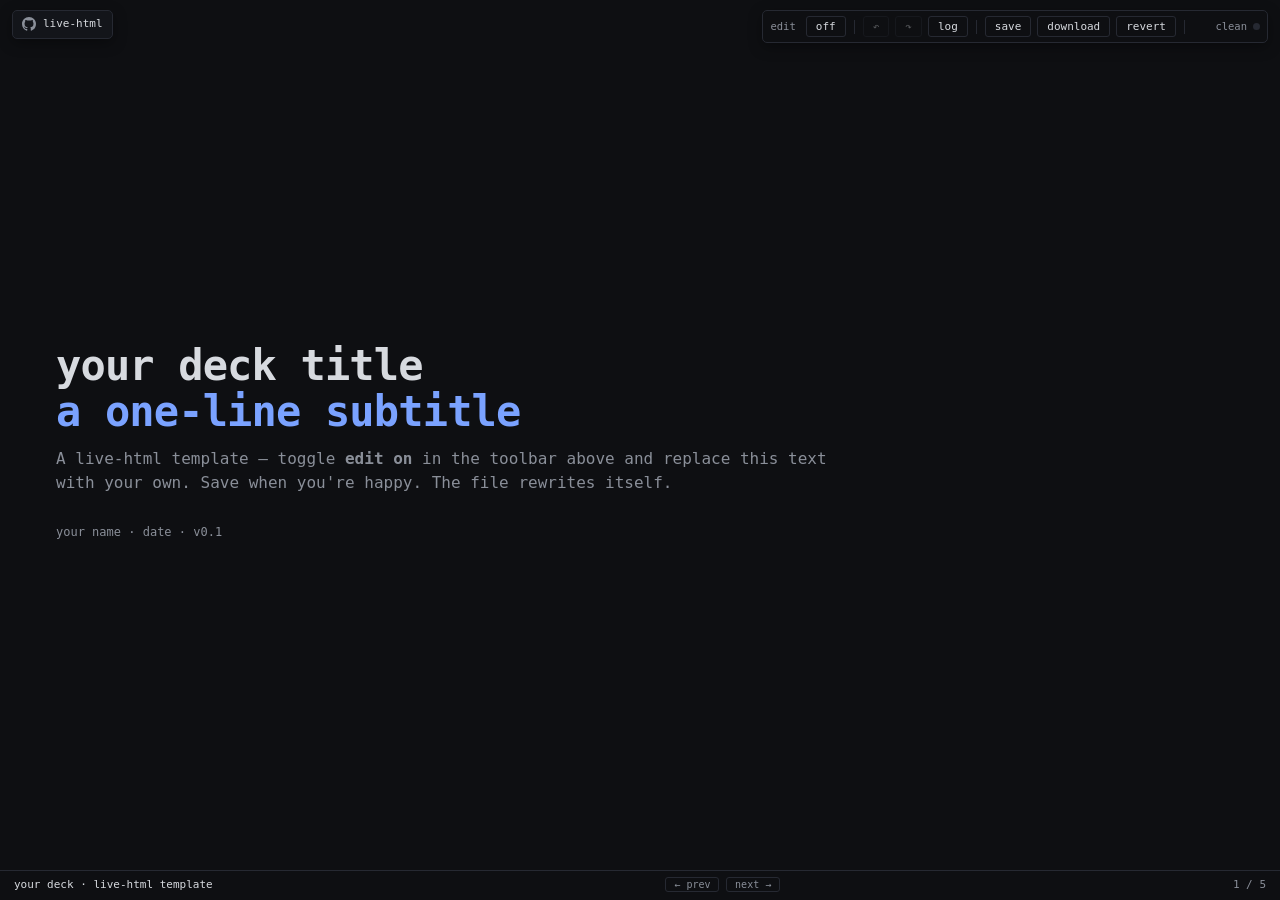
<file: docs/examples/template/index.html>
<!doctype html>
<html lang="en">
<head>
<meta charset="utf-8">
<meta name="viewport" content="width=device-width,initial-scale=1">
<title>your deck · live-html template</title>
<link rel="stylesheet" href="../../editor.css">
<style>
  :root{
    /* color tokens */
    --bg:#0e0f12; --fg:#d7dadf; --dim:#8a8f99; --line:#262932;
    --accent:#7aa2ff; --accent2:#9ed27a; --warn:#e8b86b; --code:#1a1c22;
    /* type ramp */
    --t-mega:42px; --t-h1:26px; --t-h2:16px; --t-h3:13px;
    --t-body:13.5px; --t-small:12px; --t-caption:11px;
    --ff-mono:"JetBrains Mono","SF Mono",Menlo,Consolas,monospace;
  }
  *{box-sizing:border-box}
  html,body{margin:0;padding:0;height:100%;background:var(--bg);color:var(--fg);
    font-family:var(--ff-mono);font-size:14.5px;line-height:1.5}
  a{color:var(--accent);text-decoration:none}
  a:hover{text-decoration:underline}

  .deck{position:relative;height:100vh;width:100vw;overflow:hidden}
  .slide{position:absolute;inset:0;padding:36px 56px 52px;display:none;
    overflow:auto;flex-direction:column}
  .slide.active{display:flex}
  .slide h1{font-size:var(--t-h1);margin:0 0 4px;font-weight:600;letter-spacing:-0.01em}
  .slide h2{font-size:var(--t-h2);margin:0 0 16px;font-weight:500;color:var(--dim)}
  .slide h3{font-size:var(--t-h3);margin:14px 0 6px;color:var(--accent);font-weight:600}
  .slide p,.slide li{font-size:var(--t-body)}
  .slide ul{margin:4px 0 10px;padding-left:18px}
  .slide li{margin:3px 0}
  .slide code{background:var(--code);padding:1px 5px;border-radius:3px;
    font-size:var(--t-small);color:var(--accent2)}
  .rule{border:0;border-top:1px solid var(--line);margin:6px 0 14px}

  .hud{position:fixed;left:0;right:0;bottom:0;height:30px;
    border-top:1px solid var(--line);background:var(--bg);
    display:flex;align-items:center;justify-content:space-between;
    padding:0 14px;font-size:11px;color:var(--dim);z-index:10}
  .hud .title{color:var(--fg)}
  .hud .nav button{background:transparent;color:var(--dim);
    border:1px solid var(--line);border-radius:3px;
    padding:1px 8px;font-family:inherit;font-size:10px;cursor:pointer}
  .hud .nav button:hover{color:var(--fg);border-color:var(--accent)}

  .grid2{display:grid;grid-template-columns:1fr 1fr;gap:24px}
  .card{border:1px solid var(--line);border-radius:5px;padding:12px 14px;background:#13151a}
  .card h3{margin-top:0}
  .stat{display:flex;flex-direction:column;border-left:2px solid var(--accent);
    padding:2px 0 2px 12px;margin:6px 0}
  .stat .num{font-size:20px;color:var(--fg);font-weight:600}
  .stat .lbl{color:var(--dim);font-size:var(--t-caption)}
  .pill{display:inline-block;border:1px solid var(--line);border-radius:99px;
    padding:0 8px;font-size:10.5px;color:var(--dim);margin-right:4px;line-height:18px}
  .spark{border:1px solid #4d3a18;background:#1f1610;border-radius:5px;
    padding:8px 12px;margin:8px 0;font-size:var(--t-small);color:#f1d5a4}
  .spark::before{content:"✦ note";display:block;font-size:10px;color:var(--warn);
    margin-bottom:3px}

  .gh-link{position:fixed;top:10px;left:12px;z-index:20;
    display:flex;align-items:center;gap:7px;
    background:#13151a;border:1px solid var(--line);border-radius:5px;
    padding:5px 9px;color:var(--dim);text-decoration:none;
    font-size:11px;font-family:var(--ff-mono);
    box-shadow:0 4px 14px rgba(0,0,0,0.35);transition:color .15s,border-color .15s}
  .gh-link:hover{color:var(--fg);border-color:var(--accent);text-decoration:none}
  .gh-link svg{display:block;width:14px;height:14px;fill:currentColor}
  .gh-link .repo{color:var(--fg)}
  .gh-link:hover .repo{color:var(--accent)}

  .title-slide{justify-content:center}
  .title-slide .big{font-size:var(--t-mega);font-weight:700;letter-spacing:-0.02em;line-height:1.1}
  .title-slide .sub{font-size:var(--t-h2);color:var(--dim);margin-top:12px;max-width:780px}
  .title-slide .meta{margin-top:28px;color:var(--dim);font-size:var(--t-small)}
</style>
</head>
<body>

<script type="application/json" id="live-html-config">
{
  "storageKey": "live-html-template::oplog::v1",
  "rootSelector": "#deck",
  "saveMode": "auto"
}
</script>

<a class="gh-link" href="https://github.com/GindaChen/live-html" target="_blank" rel="noopener" title="View on GitHub">
  <svg viewBox="0 0 16 16" aria-hidden="true"><path d="M8 0C3.58 0 0 3.58 0 8c0 3.54 2.29 6.53 5.47 7.59.4.07.55-.17.55-.38 0-.19-.01-.82-.01-1.49-2.01.37-2.53-.49-2.69-.94-.09-.23-.48-.94-.82-1.13-.28-.15-.68-.52-.01-.53.63-.01 1.08.58 1.23.82.72 1.21 1.87.87 2.33.66.07-.52.28-.87.51-1.07-1.78-.2-3.64-.89-3.64-3.95 0-.87.31-1.59.82-2.15-.08-.2-.36-1.02.08-2.12 0 0 .67-.21 2.2.82.64-.18 1.32-.27 2-.27.68 0 1.36.09 2 .27 1.53-1.04 2.2-.82 2.2-.82.44 1.1.16 1.92.08 2.12.51.56.82 1.27.82 2.15 0 3.07-1.87 3.75-3.65 3.95.29.25.54.73.54 1.48 0 1.07-.01 1.93-.01 2.2 0 .21.15.46.55.38A8.013 8.013 0 0 0 16 8c0-4.42-3.58-8-8-8z"/></svg>
  <span class="repo">live-html</span>
</a>

<div class="deck" id="deck">

  <!-- 1 title -->
  <section class="slide title-slide">
    <div class="big">your deck title</div>
    <div class="big" style="color:var(--accent)">a one-line subtitle</div>
    <div class="sub">A live-html template — toggle <b>edit on</b> in the toolbar above and
      replace this text with your own. Save when you're happy. The file rewrites itself.</div>
    <div class="meta">your name · date · v0.1</div>
  </section>

  <!-- 2 problem / motivation -->
  <section class="slide">
    <h1>1 · the problem you're solving</h1>
    <h2>frame the pain in one sentence</h2>
    <hr class="rule">
    <div class="grid2">
      <div>
        <h3>what's hard today</h3>
        <ul>
          <li>concrete pain point #1</li>
          <li>concrete pain point #2</li>
          <li>concrete pain point #3</li>
        </ul>
        <h3>why it matters now</h3>
        <p>One paragraph. Be specific.</p>
      </div>
      <div class="card">
        <h3>headline number</h3>
        <div class="stat"><span class="num">42×</span><span class="lbl">improvement vs baseline</span></div>
        <div class="stat"><span class="num">3 day</span><span class="lbl">to integrate</span></div>
        <div class="spark">The one thing the audience should remember from this slide.</div>
      </div>
    </div>
  </section>

  <!-- 3 -->
  <section class="slide">
    <h1>2 · the approach</h1>
    <h2>how you address it</h2>
    <hr class="rule">
    <p>Replace this with your central idea. Use bullets, code blocks, tables, or images
       — the building blocks below already exist:</p>
    <ul>
      <li><code>.card</code>, <code>.stat</code>, <code>.spark</code> for emphasis</li>
      <li><code>.pill</code> for tags: <span class="pill">tag</span> <span class="pill">another</span></li>
      <li><code>.grid2</code> for two-column layout</li>
    </ul>
  </section>

  <!-- 4 -->
  <section class="slide">
    <h1>3 · what's next</h1>
    <h2>action items / takeaways</h2>
    <hr class="rule">
    <ul>
      <li>concrete next step #1</li>
      <li>concrete next step #2</li>
      <li>concrete next step #3</li>
    </ul>
  </section>

  <!-- 5 design-system meta-slide (live & editable) -->
  <section class="slide ds-slide">
    <h1>appendix · design system</h1>
    <h2>this slide is live — edits propagate to every other slide</h2>
    <hr class="rule">
    <div style="display:grid;grid-template-columns:1fr 1.2fr;gap:22px">
      <div>
        <h3>colors</h3>
        <div id="ds-colors"></div>
      </div>
      <div>
        <h3>type ramp</h3>
        <div id="ds-type"></div>
      </div>
    </div>
    <h3>raw overrides</h3>
    <pre class="ds-raw" id="ds-raw"><span class="empty">no overrides · matches base design system</span></pre>
  </section>

</div>

<!-- live-html toolbar -->
<div class="ebar" id="ebar">
  <span class="lbl">edit</span>
  <button id="eb-toggle" title="toggle edit mode">off</button>
  <span class="sep"></span>
  <button id="eb-undo" title="undo (⌘Z)">↶</button>
  <button id="eb-redo" title="redo (⌘⇧Z)">↷</button>
  <button id="eb-history" title="show edit log">log</button>
  <span class="sep"></span>
  <button id="eb-save" title="save back to file (or download)">save</button>
  <button id="eb-download" title="download current state">download</button>
  <button id="eb-revert" title="discard local edits">revert</button>
  <span class="sep"></span>
  <span class="count" id="eb-count">clean</span>
  <span class="dot" id="eb-status"></span>
</div>
<div class="hp" id="eb-hist-panel">
  <div class="hp-head">
    <span><b>edit log</b></span>
    <span><a id="eb-hp-close" title="close">×</a></span>
  </div>
  <div class="hp-list"></div>
  <div class="hp-foot">
    <span>save = clear log + write disk</span>
  </div>
</div>

<div class="hud">
  <div class="title">your deck · live-html template</div>
  <div class="nav">
    <button id="prev">← prev</button>
    <button id="next">next →</button>
  </div>
  <div><span id="cur">1</span> / <span id="tot">1</span></div>
</div>

<script>
  // tiny slide nav
  const slides=[...document.querySelectorAll('.slide')];
  const cur=document.getElementById('cur'),tot=document.getElementById('tot');
  tot.textContent=slides.length;
  let i=0;
  function show(n){
    i=Math.max(0,Math.min(slides.length-1,n));
    slides.forEach((s,k)=>s.classList.toggle('active',k===i));
    cur.textContent=i+1;location.hash=i+1;
  }
  document.getElementById('next').onclick=()=>show(i+1);
  document.getElementById('prev').onclick=()=>show(i-1);
  document.addEventListener('keydown',e=>{
    if(document.activeElement&&document.activeElement.isContentEditable) return;
    if(e.key==='ArrowRight'||e.key===' ')show(i+1);
    else if(e.key==='ArrowLeft')show(i-1);
    else if(e.key==='Home')show(0);
    else if(e.key==='End')show(slides.length-1);
  });
  show(Math.max(0,parseInt(location.hash.slice(1))-1)||0);
</script>
<script src="../../editor.js"></script>
</body>
</html>
</file>
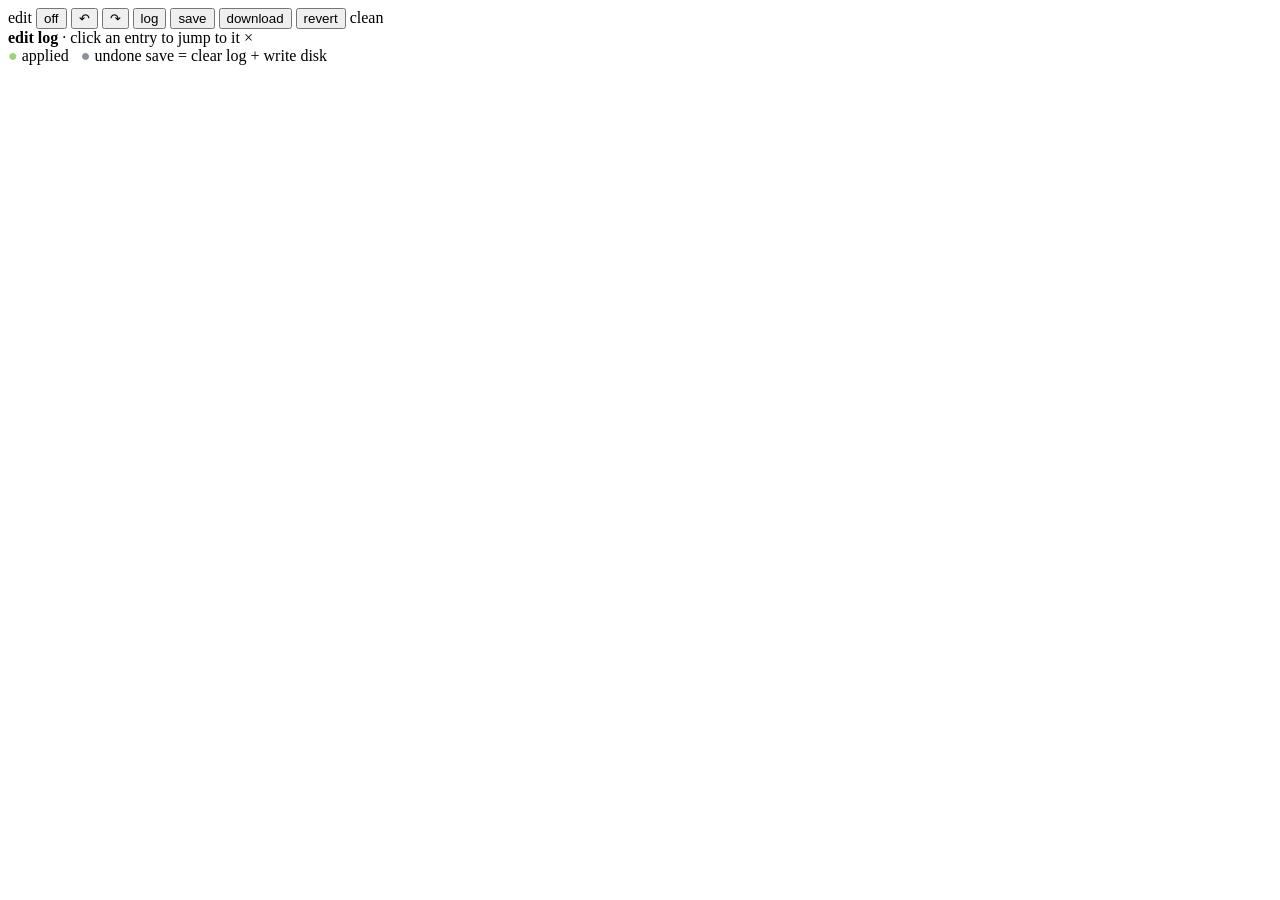
<file: snippet.html>
<!-- live-html: paste this before </body>; load editor.css in <head> and editor.js at end of <body> -->

<!-- Optional config block. Remove or edit as needed. Defaults are sane. -->
<!--
<script type="application/json" id="live-html-config">
{
  "storageKey": "live-html::oplog::v1",
  "fileHandleDb": "live-html-fh",
  "rootSelector": "body",
  "editableSelectors": [
    "h1","h2","h3","h4","h5","h6",
    "p","li","td","th","code","blockquote","figcaption",
    "dt","dd","summary","caption"
  ]
}
</script>
-->

<div class="ebar" id="ebar">
  <span class="lbl">edit</span>
  <button id="eb-toggle" title="toggle edit mode">off</button>
  <span class="sep"></span>
  <button id="eb-undo" title="undo (⌘Z)">↶</button>
  <button id="eb-redo" title="redo (⌘⇧Z)">↷</button>
  <button id="eb-history" title="show edit log">log</button>
  <span class="sep"></span>
  <button id="eb-save" title="commit edits back to disk (clears the log)">save</button>
  <button id="eb-download" title="download current state as HTML">download</button>
  <button id="eb-revert" title="discard all unsaved ops and reload from disk">revert</button>
  <span class="sep"></span>
  <span class="count" id="eb-count">clean</span>
  <span class="dot" id="eb-status" title="clean"></span>
</div>

<div class="hp" id="eb-hist-panel">
  <div class="hp-head">
    <span><b>edit log</b> · click an entry to jump to it</span>
    <span><a id="eb-hp-close" title="close">×</a></span>
  </div>
  <div class="hp-list"></div>
  <div class="hp-foot">
    <span><span style="color:var(--lh-ok,#9ed27a)">●</span> applied &nbsp; <span style="color:var(--lh-dim,#8a8f99)">●</span> undone</span>
    <span>save = clear log + write disk</span>
  </div>
</div>
</file>
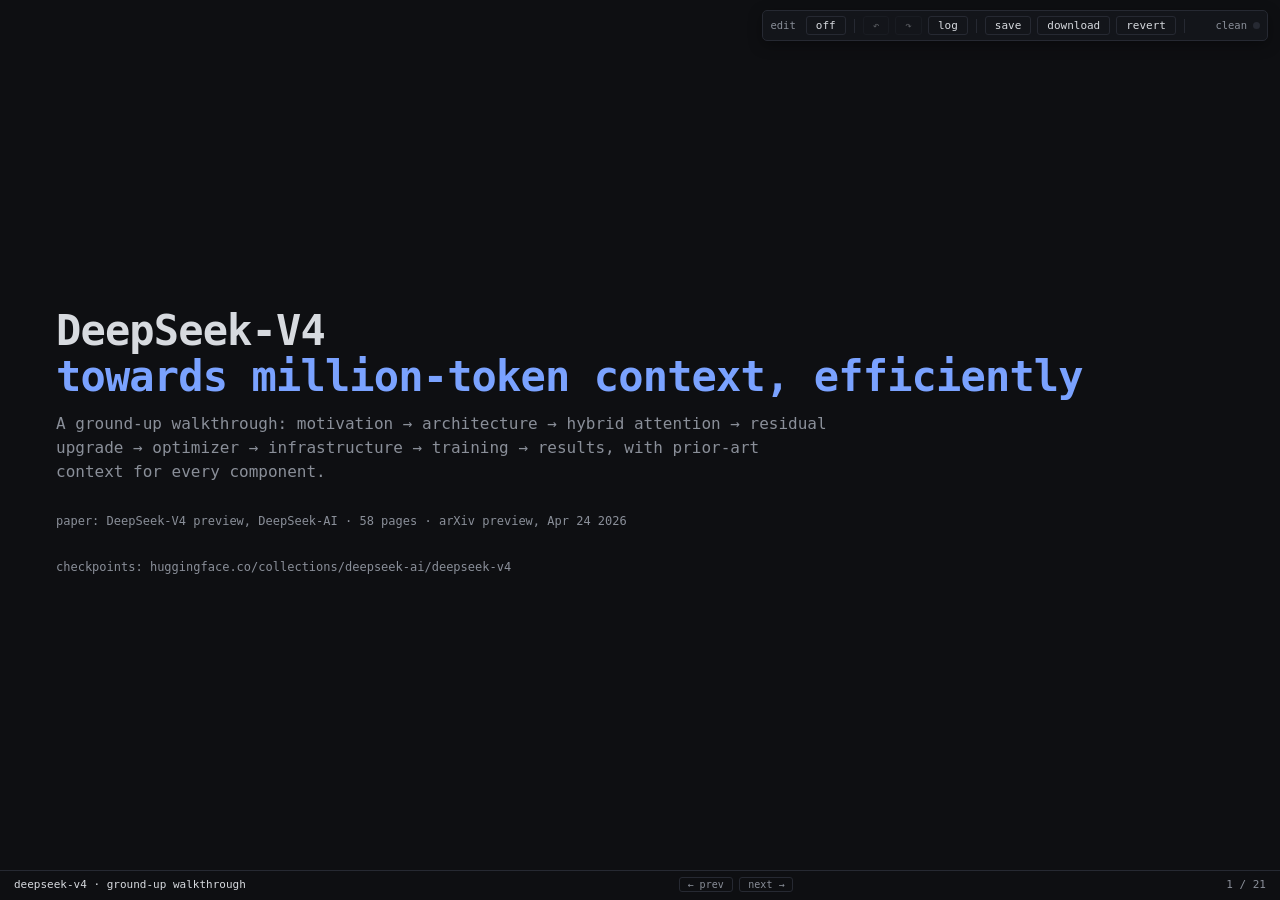
<file: examples/deepseek-v4.html>
<!doctype html>
<html lang="en">
<head>
<meta charset="utf-8">
<meta name="viewport" content="width=device-width,initial-scale=1">
<title>DeepSeek-V4 — slide walkthrough</title>
<style>
  :root{
    /* color tokens */
    --bg:#0e0f12;
    --fg:#d7dadf;
    --dim:#8a8f99;
    --line:#262932;
    --accent:#7aa2ff;
    --accent2:#9ed27a;
    --warn:#e8b86b;
    --pink:#e58fb0;
    --code:#1a1c22;
    /* type ramp */
    --t-mega:42px;
    --t-h1:26px;
    --t-h2:16px;
    --t-h3:13px;
    --t-body:13.5px;
    --t-small:12px;
    --t-caption:11px;
    /* font family */
    --ff-mono:"JetBrains Mono","SF Mono",Menlo,Consolas,monospace;
  }
  *{box-sizing:border-box}
  html,body{margin:0;padding:0;height:100%;background:var(--bg);color:var(--fg);
    font-family:var(--ff-mono);
    font-size:14.5px;line-height:1.5;-webkit-font-smoothing:antialiased}
  a{color:var(--accent);text-decoration:none}
  a:hover{text-decoration:underline}

  .deck{position:relative;height:100vh;width:100vw;overflow:hidden}
  .slide{position:absolute;inset:0;padding:36px 56px 52px;display:none;
    overflow:auto;flex-direction:column}
  .slide.active{display:flex}
  .slide h1{font-size:var(--t-h1);margin:0 0 4px;font-weight:600;letter-spacing:-0.01em}
  .slide h2{font-size:var(--t-h2);margin:0 0 16px;font-weight:500;color:var(--dim)}
  .slide h3{font-size:var(--t-h3);margin:14px 0 6px;color:var(--accent);font-weight:600;
    text-transform:none;letter-spacing:0.02em}
  .slide p,.slide li{font-size:var(--t-body)}
  .slide ul{margin:4px 0 10px 0;padding-left:18px}
  .slide li{margin:3px 0}
  .slide code,.kbd{background:var(--code);padding:1px 5px;border-radius:3px;
    font-size:var(--t-small);color:var(--accent2)}
  .rule{border:0;border-top:1px solid var(--line);margin:6px 0 14px}

  /* hud */
  .hud{position:fixed;left:0;right:0;bottom:0;height:30px;
    border-top:1px solid var(--line);background:var(--bg);
    display:flex;align-items:center;justify-content:space-between;
    padding:0 14px;font-size:11px;color:var(--dim);z-index:10}
  .hud .title{color:var(--fg)}
  .hud .nav button{background:transparent;color:var(--dim);border:1px solid var(--line);
    border-radius:3px;padding:1px 8px;font-family:inherit;font-size:10px;cursor:pointer}
  .hud .nav button:hover{color:var(--fg);border-color:var(--accent)}
  .hud .ctr{font-variant-numeric:tabular-nums}

  /* layout helpers */
  .grid2{display:grid;grid-template-columns:1fr 1fr;gap:24px}
  .grid3{display:grid;grid-template-columns:1fr 1fr 1fr;gap:18px}
  .card{border:1px solid var(--line);border-radius:5px;padding:12px 14px;background:#13151a}
  .card h3{margin-top:0}

  .stat{display:flex;flex-direction:column;border-left:2px solid var(--accent);
    padding:2px 0 2px 12px;margin:6px 0}
  .stat .num{font-size:20px;color:var(--fg);font-weight:600}
  .stat .lbl{color:var(--dim);font-size:11.5px}

  table{border-collapse:collapse;width:100%;font-size:12.5px;margin:6px 0}
  th,td{text-align:left;border-bottom:1px solid var(--line);padding:5px 8px}
  th{color:var(--dim);font-weight:500}
  td.num{font-variant-numeric:tabular-nums;text-align:right}
  td.win{color:var(--accent2)}

  .pill{display:inline-block;border:1px solid var(--line);border-radius:99px;
    padding:0 8px;font-size:10.5px;color:var(--dim);margin-right:4px;line-height:18px}
  .pill.ok{color:var(--accent2);border-color:#2c4a2a}
  .pill.warn{color:var(--warn);border-color:#5a4220}
  .pill.acc{color:var(--accent);border-color:#28406a}
  .pill.cite{color:var(--accent);border-color:#28406a;font-size:10px}
  .pill.cite a{color:var(--accent)}

  /* "why exciting" callout */
  .spark{border:1px solid #4d3a18;background:#1f1610;border-radius:5px;
    padding:8px 12px;margin:8px 0;font-size:12.5px;color:#f1d5a4}
  .spark::before{content:"✦ why exciting";display:block;font-size:10px;color:var(--warn);
    text-transform:none;letter-spacing:0.06em;margin-bottom:3px}

  /* references */
  .refs{margin-top:auto;padding-top:10px;border-top:1px dashed var(--line);
    font-size:11px;color:var(--dim);line-height:1.6}
  .refs b{color:var(--fg);font-weight:500}
  .refs a{color:var(--accent)}
  .refs span.ref{margin-right:14px;white-space:nowrap}

  pre{background:var(--code);padding:10px 12px;border-radius:4px;overflow:auto;
    font-size:11.5px;color:#cfd5e3;border:1px solid var(--line)}

  .ascii{font-size:11px;line-height:1.3;white-space:pre;color:var(--dim)}
  .ascii .hi{color:var(--accent)}
  .ascii .ok{color:var(--accent2)}
  .ascii .wn{color:var(--warn)}

  /* figure */
  .fig{border:1px solid var(--line);border-radius:5px;padding:8px;background:#fafafa;
    display:flex;flex-direction:column;align-items:center}
  .fig img{max-width:100%;max-height:48vh;object-fit:contain;display:block}
  .fig.dark{background:#13151a}
  .fig.dark img{filter:invert(0.93) hue-rotate(180deg)}
  .figcap{font-size:11px;color:var(--dim);margin-top:4px;text-align:center}

  .title-slide{justify-content:center;align-items:flex-start}
  .title-slide .big{font-size:var(--t-mega);font-weight:700;letter-spacing:-0.02em;line-height:1.1}
  .title-slide .sub{font-size:var(--t-h2);color:var(--dim);margin-top:12px;max-width:780px}
  .title-slide .meta{margin-top:28px;color:var(--dim);font-size:var(--t-small)}

  .eq{font-family:"Latin Modern Math","Cambria Math",serif;background:var(--code);
    padding:8px 12px;border-radius:4px;display:inline-block;font-style:italic;
    color:#dfe4ee;border:1px solid var(--line)}

  /* lineage table styling */
  .lineage td:first-child{color:var(--dim);font-size:11.5px;width:90px}
  .lineage td:nth-child(2){color:var(--fg);font-weight:500}
  .lineage td:nth-child(3){color:var(--dim);font-size:12px}
  .lineage td:last-child{font-size:11px}

  /* edit mode */
  body.editing [contenteditable="true"]{outline:1px dashed transparent;
    transition:outline-color .15s,background-color .15s;border-radius:2px}
  body.editing [contenteditable="true"]:hover{outline-color:#3a3f4a;
    background:rgba(122,162,255,0.04)}
  body.editing [contenteditable="true"]:focus{outline:1px solid var(--accent);
    background:rgba(122,162,255,0.08);outline-offset:1px}
  [contenteditable="true"]{caret-color:var(--accent)}

  /* toolbar */
  .ebar{position:fixed;top:10px;right:12px;z-index:20;display:flex;gap:6px;
    background:#13151a;border:1px solid var(--line);border-radius:5px;
    padding:5px 7px;font-size:11px;align-items:center;color:var(--dim);
    box-shadow:0 4px 14px rgba(0,0,0,0.35)}
  .ebar button{background:transparent;color:var(--fg);border:1px solid var(--line);
    border-radius:3px;padding:2px 9px;font-family:inherit;font-size:11px;cursor:pointer}
  .ebar button:hover{border-color:var(--accent);color:var(--accent)}
  .ebar button.on{background:var(--accent);color:#0e0f12;border-color:var(--accent)}
  .ebar .dot{width:7px;height:7px;border-radius:99px;background:var(--line);display:inline-block}
  .ebar .dot.dirty{background:var(--warn)}
  .ebar .dot.saved{background:var(--accent2)}
  .ebar .lbl{color:var(--dim);font-size:10.5px;margin-right:4px}
  .ebar .sep{width:1px;height:14px;background:var(--line);margin:0 2px}
  .ebar button:disabled{opacity:0.35;cursor:not-allowed}
  .ebar .count{font-size:10.5px;color:var(--dim);font-variant-numeric:tabular-nums;
    min-width:54px;text-align:right}
  .ebar .count.dirty{color:var(--warn)}
  @media print{.ebar,.hud,.hp{display:none}}

  /* history panel */
  .hp{position:fixed;top:50px;right:12px;width:420px;max-height:72vh;z-index:19;
    background:#13151a;border:1px solid var(--line);border-radius:6px;
    box-shadow:0 12px 28px rgba(0,0,0,0.5);
    display:none;flex-direction:column;overflow:hidden}
  .hp.open{display:flex}
  .hp-head{padding:8px 12px;border-bottom:1px solid var(--line);
    display:flex;justify-content:space-between;align-items:center;
    font-size:11.5px;color:var(--dim)}
  .hp-head b{color:var(--fg);font-weight:500}
  .hp-list{overflow:auto;padding:4px 0}
  .hp-row{display:grid;grid-template-columns:62px 110px 1fr;gap:8px;
    padding:6px 12px;font-size:11px;border-left:2px solid transparent;cursor:pointer;
    align-items:baseline}
  .hp-row:hover{background:rgba(122,162,255,0.06)}
  .hp-row.applied{border-left-color:var(--accent2)}
  .hp-row.unredone{border-left-color:var(--line);opacity:0.55}
  .hp-ts{color:var(--dim);font-variant-numeric:tabular-nums}
  .hp-where{color:var(--accent)}
  .hp-diff{color:var(--fg);overflow:hidden;text-overflow:ellipsis;white-space:nowrap}
  .hp-empty{padding:14px;font-size:11.5px;color:var(--dim);text-align:center}
  .hp-foot{padding:6px 10px;border-top:1px solid var(--line);font-size:10.5px;
    color:var(--dim);display:flex;justify-content:space-between}
  .hp-foot a{color:var(--accent);cursor:pointer}
  .hp-row.theme{font-style:italic}
  .hp-row.theme .hp-where{color:var(--warn)}

  /* ── design-system slide ── */
  .ds-grid{display:grid;grid-template-columns:1fr 1.2fr;gap:22px;margin-top:8px}
  .ds-section{margin-bottom:14px}
  .ds-section > h3{margin-top:0}
  .ds-tokens{display:flex;flex-direction:column;gap:5px}
  .ds-row{display:grid;grid-template-columns:90px 1fr 86px 64px;gap:10px;
    align-items:center;font-size:var(--t-small);padding:3px 0;
    border-bottom:1px dotted var(--line)}
  .ds-row:last-child{border-bottom:none}
  .ds-name{color:var(--dim);font-variant-numeric:tabular-nums}
  .ds-swatch{width:100%;height:18px;border-radius:3px;border:1px solid var(--line);
    cursor:pointer}
  .ds-hex{background:var(--code);border:1px solid var(--line);color:var(--fg);
    padding:2px 6px;border-radius:3px;font-family:inherit;font-size:var(--t-caption);
    width:100%}
  .ds-hex:focus{outline:1px solid var(--accent);border-color:var(--accent)}
  .ds-reset{background:transparent;border:1px solid var(--line);color:var(--dim);
    border-radius:3px;font-family:inherit;font-size:10px;cursor:pointer;padding:2px 4px}
  .ds-reset:hover{color:var(--warn);border-color:var(--warn)}
  .ds-type-row{display:grid;grid-template-columns:60px 1fr 64px 64px;gap:10px;
    align-items:center;padding:4px 0;border-bottom:1px dotted var(--line)}
  .ds-type-row:last-child{border-bottom:none}
  .ds-type-sample{color:var(--fg);overflow:hidden;text-overflow:ellipsis;white-space:nowrap}
  .ds-num{background:var(--code);border:1px solid var(--line);color:var(--fg);
    padding:2px 6px;border-radius:3px;font-family:inherit;font-size:var(--t-caption);
    width:100%;text-align:right;font-variant-numeric:tabular-nums}
  .ds-num:focus{outline:1px solid var(--accent);border-color:var(--accent)}
  .ds-components{display:flex;flex-wrap:wrap;gap:14px;align-items:flex-start;
    padding:8px 0}
  .ds-component{border:1px dashed var(--line);border-radius:4px;padding:10px 12px;
    background:rgba(255,255,255,0.01)}
  .ds-component-label{color:var(--dim);font-size:var(--t-caption);
    margin-bottom:6px;letter-spacing:0.04em}
  .ds-raw{background:var(--code);border:1px solid var(--line);border-radius:4px;
    padding:8px 12px;font-size:var(--t-caption);color:var(--accent2);
    overflow:auto;max-height:140px;white-space:pre;font-family:var(--ff-mono)}
  .ds-raw .empty{color:var(--dim);font-style:italic}
</style>
</head>
<body>
<div class="deck" id="deck">

<!-- 1 title -->
<section class="slide title-slide">
  <div class="big">DeepSeek-V4</div>
  <div class="big" style="color:var(--accent)">towards million-token context, efficiently</div>
  <div class="sub">A ground-up walkthrough: motivation → architecture → hybrid attention →
    residual upgrade → optimizer → infrastructure → training → results, with prior-art
    context for every component.</div>
  <div class="meta">paper: DeepSeek-V4 preview, DeepSeek-AI · 58 pages · arXiv preview, Apr 24 2026</div>
  <div class="meta">checkpoints: huggingface.co/collections/deepseek-ai/deepseek-v4</div>
</section>

<!-- 2 problem -->
<section class="slide">
  <h1>1 · the problem</h1>
  <h2>two pressures meet a quadratic wall</h2>
  <hr class="rule">
  <div class="grid2">
    <div>
      <h3>test-time scaling pushed token budgets up</h3>
      <ul>
        <li>process supervision &amp; long CoT: <i>Let's Verify Step by Step</i> (Lightman 2023)</li>
        <li>OpenAI o1 / o3 — paid compute scales answer quality</li>
        <li>DeepSeek-R1 (Jan 2025): pure-RL reasoning, &gt;32K tokens per answer is normal</li>
        <li>agentic loops: tool calls, repos, deep research → 100K–1M effective context</li>
      </ul>
      <h3>vanilla attention is the bottleneck</h3>
      <ul>
        <li><b>O(n²)</b> compute, <b>O(n)</b> KV memory per layer</li>
        <li>at 1M tokens, KV cache and bandwidth dominate over weights</li>
        <li>cheap 1M-token <i>inference</i> — not just training — is the gating constraint</li>
      </ul>
    </div>
    <div class="card">
      <h3>what V4 promises</h3>
      <div class="stat"><span class="num">1,000,000</span><span class="lbl">tokens of native context</span></div>
      <div class="stat"><span class="num">27%</span><span class="lbl">of V3.2 single-token FLOPs (V4-Pro)</span></div>
      <div class="stat"><span class="num">10%</span><span class="lbl">of V3.2 KV cache size (V4-Pro)</span></div>
      <div class="stat"><span class="num">~2 %</span><span class="lbl">of BF16-GQA8 baseline KV at 1M</span></div>
      <div class="spark">
        V3.2 already had sparse attention (DSA). V4 wins more headroom by attacking a
        <i>different</i> axis — compressing groups of <code>m</code> tokens into single KV entries
        <i>before</i> selection. Savings stack <i>multiplicatively</i> with DSA's.
      </div>
    </div>
  </div>
  <div class="refs">
    <span class="ref"><b>Lightman+ 2023</b> <a href="https://arxiv.org/abs/2305.20050">2305.20050</a></span>
    <span class="ref"><b>DeepSeek-R1</b> <a href="https://arxiv.org/abs/2501.12948">2501.12948</a></span>
    <span class="ref"><b>Vaswani+ 2017</b> 1706.03762</span>
  </div>
</section>

<!-- 3 family -->
<section class="slide">
  <h1>2 · the family — and the headline figure</h1>
  <h2>two MoE models, one recipe</h2>
  <hr class="rule">
  <div class="grid2">
    <div>
      <table>
        <thead><tr><th></th><th>V4-Flash</th><th>V4-Pro</th><th>(V3.2 ref)</th></tr></thead>
        <tbody>
          <tr><td>total params</td><td>284B</td><td>1.6T</td><td>671B</td></tr>
          <tr><td>activated / token</td><td>13B</td><td>49B</td><td>37B</td></tr>
          <tr><td>transformer layers</td><td>43</td><td>61</td><td>—</td></tr>
          <tr><td>hidden d</td><td>4096</td><td>7168</td><td>—</td></tr>
          <tr><td>routed experts</td><td>256 (top-6)</td><td>384 (top-6)</td><td>—</td></tr>
          <tr><td>pre-train tokens</td><td>32T</td><td>33T</td><td>—</td></tr>
          <tr><td>context</td><td>1M</td><td>1M</td><td>128K</td></tr>
        </tbody>
      </table>
      <p style="color:var(--dim);font-size:12px">
        <span class="pill acc">Flash</span> efficient reasoning at smaller budget
        <span class="pill acc">Pro</span> flagship; "Pro-Max" = max reasoning effort
      </p>
      <p style="font-size:12.5px">First two layers use pure sliding-window attention. The first three
      MoE layers use Hash routing instead of learned routing.</p>
    </div>
    <div class="fig">
      <img src="figs/fig01b-scaling.png" alt="V4 vs V3.2 FLOPs and KV cache scaling">
      <div class="figcap">paper Fig 1 (right) — single-token FLOPs and accumulated KV cache
        vs sequence length. V4-Pro 3.7×/9.5× lower than V3.2; V4-Flash 9.8×/13.7× lower.</div>
    </div>
  </div>
</section>

<!-- 4 architecture overview -->
<section class="slide">
  <h1>3 · architecture, big picture</h1>
  <h2>V3 lineage with three deliberate upgrades</h2>
  <hr class="rule">
  <div class="grid2">
    <div>
      <h3>kept from V3</h3>
      <ul>
        <li><b>DeepSeekMoE</b>: shared + fine-grained routed experts (Dai+ 2024)</li>
        <li><b>Multi-Token Prediction</b> (MTP) auxiliary loss</li>
        <li>auxiliary-loss-free load balancing + slight seq-wise loss</li>
      </ul>
      <h3>new in V4</h3>
      <ul>
        <li>① <b>Hybrid attention</b>: CSA + HCA interleaved (replaces V3.2's DSA-on-MLA)</li>
        <li>② <b>mHC</b>: manifold-constrained hyper-connections (residual upgrade)</li>
        <li>③ <b>Muon</b> optimizer (with AdamW for embeddings, head, RMSNorm, mHC statics)</li>
      </ul>
      <h3>small but notable</h3>
      <ul>
        <li>routing affinity: Sigmoid → Sqrt(Softplus)</li>
        <li>removed cap on routing target nodes</li>
        <li>first 3 MoE layers use Hash routing</li>
      </ul>
    </div>
    <div class="fig dark">
      <img src="figs/fig02.png" alt="DeepSeek-V4 overall architecture">
      <div class="figcap">paper Fig 2 — transformer block: pre/post mixing through CSA or HCA
        and DeepSeekMoE; mHC residual stream; LM head + MTP modules.</div>
    </div>
  </div>
  <div class="refs">
    <span class="ref"><b>DeepSeekMoE</b> <a href="https://arxiv.org/abs/2401.06066">2401.06066</a></span>
    <span class="ref"><b>DeepSeek-V2 (MLA)</b> <a href="https://arxiv.org/abs/2405.04434">2405.04434</a></span>
    <span class="ref"><b>DeepSeek-V3</b> 2412.19437</span>
    <span class="ref"><b>MTP / Gloeckle 2024</b> 2404.19737</span>
  </div>
</section>

<!-- 5 background attention -->
<section class="slide">
  <h1>4 · background — attention &amp; KV cache</h1>
  <h2>the concepts every later slide builds on</h2>
  <hr class="rule">
  <div class="grid2">
    <div>
      <h3>standard self-attention</h3>
      <p>for each query token <code>t</code>, scores against all preceding keys:</p>
      <div class="eq">softmax( Q<sub>t</sub> Kᵀ / √d ) · V</div>
      <ul>
        <li>compute: <b>n × n</b> — quadratic in sequence length</li>
        <li>decode: cache K, V per layer → <b>KV cache</b> grows with n</li>
        <li>at long n, KV memory &amp; bandwidth dominate, not weights</li>
      </ul>
    </div>
    <div>
      <h3>known knobs to attack the cost</h3>
      <ul>
        <li><b>MQA / GQA / MLA</b>: shrink KV across heads or via low-rank latent</li>
        <li><b>sliding window</b>: each token sees only last <code>w</code> tokens</li>
        <li><b>sparse selection</b>: pick top-k relevant keys per query (DSA)</li>
        <li><b>compression / pooling</b>: pool blocks of <code>m</code> tokens → 1 entry</li>
        <li><b>linear / SSM</b>: rewrite as kernel or recurrent state — constant memory but lossy recall</li>
      </ul>
      <p style="color:var(--dim);font-size:12px">V4 = compression + sparse selection + sliding window
      + attention sink, in two complementary regimes.</p>
    </div>
  </div>
  <div class="refs">
    <span class="ref"><b>MQA Shazeer 2019</b> <a href="https://arxiv.org/abs/1911.02150">1911.02150</a></span>
    <span class="ref"><b>GQA Ainslie+ 2023</b> <a href="https://arxiv.org/abs/2305.13245">2305.13245</a></span>
    <span class="ref"><b>MLA / DeepSeek-V2</b> <a href="https://arxiv.org/abs/2405.04434">2405.04434</a></span>
    <span class="ref"><b>RoPE Su+ 2021</b> 2104.09864</span>
  </div>
</section>

<!-- 5b NEW: lineage map -->
<section class="slide">
  <h1>4b · prior work map for long-context attention</h1>
  <h2>what people tried before V4</h2>
  <hr class="rule">
  <table class="lineage">
    <thead><tr><th>year</th><th>method</th><th>idea in one line</th><th>arxiv</th></tr></thead>
    <tbody>
      <tr><td>2019</td><td>Sparse Transformers (Child+)</td><td>fixed strided/factorized patterns, O(n√n)</td><td><a href="https://arxiv.org/abs/1904.10509">1904.10509</a></td></tr>
      <tr><td>2020</td><td>Reformer</td><td>LSH bucketed attention, O(n log n)</td><td><a href="https://arxiv.org/abs/2001.04451">2001.04451</a></td></tr>
      <tr><td>2020</td><td>Longformer / BigBird</td><td>sliding window + global tokens, linear cost</td><td><a href="https://arxiv.org/abs/2004.05150">2004.05150</a> · <a href="https://arxiv.org/abs/2007.14062">2007.14062</a></td></tr>
      <tr><td>2020</td><td>Linformer / Performer / Linear T.</td><td>low-rank or kernel approximation of softmax</td><td><a href="https://arxiv.org/abs/2006.04768">2006.04768</a> · <a href="https://arxiv.org/abs/2009.14794">2009.14794</a> · <a href="https://arxiv.org/abs/2006.16236">2006.16236</a></td></tr>
      <tr><td>2023</td><td>RWKV / Mamba / Mamba-2</td><td>recurrent / selective SSMs, constant state</td><td><a href="https://arxiv.org/abs/2305.13048">2305.13048</a> · <a href="https://arxiv.org/abs/2312.00752">2312.00752</a> · <a href="https://arxiv.org/abs/2405.21060">2405.21060</a></td></tr>
      <tr><td>2024</td><td>Attention Sink / StreamingLLM</td><td>keep first tokens to absorb attention mass</td><td><a href="https://arxiv.org/abs/2309.17453">2309.17453</a></td></tr>
      <tr><td>2024</td><td>MLA (DeepSeek-V2)</td><td>low-rank latent KV with decoupled RoPE</td><td><a href="https://arxiv.org/abs/2405.04434">2405.04434</a></td></tr>
      <tr><td>2025</td><td>NSA — Native Sparse Attention</td><td>compress + select + window, end-to-end trainable</td><td><a href="https://arxiv.org/abs/2502.11089">2502.11089</a></td></tr>
      <tr><td>2025</td><td>MiniMax-01 (Lightning Attn)</td><td>linear attention at 456B-MoE, 4M extrapolate</td><td><a href="https://arxiv.org/abs/2501.08313">2501.08313</a></td></tr>
      <tr><td>2025</td><td>DSA (DeepSeek-V3.2)</td><td>lightning indexer + top-k on top of MLA</td><td><a href="https://arxiv.org/abs/2512.02556">2512.02556</a></td></tr>
      <tr><td><b>2026</b></td><td><b>CSA + HCA (V4)</b></td><td><b>two interleaved compression regimes + indexer in FP4</b></td><td>(this paper)</td></tr>
    </tbody>
  </table>
  <div class="spark">
    Pattern in the field: either <i>linear-time but lossy</i> (SSM, lightning) or <i>exact but expensive</i>
    (sparse-windowed full). V4's contribution is to <b>stack two compression regimes at different
    block sizes</b> rather than picking one — CSA preserves detail, HCA absorbs global context.
  </div>
</section>

<!-- 6 hybrid attention idea -->
<section class="slide">
  <h1>5 · the headline idea — hybrid attention</h1>
  <h2>two compression regimes, interleaved across layers</h2>
  <hr class="rule">
  <div class="grid2">
    <div class="card">
      <h3>CSA — Compressed Sparse Attention</h3>
      <ul>
        <li>compress every <b>m</b> KV tokens → 1 entry &nbsp;<span class="pill">m=4</span></li>
        <li>then a <b>lightning indexer</b> picks top-k compressed entries</li>
        <li>+ small sliding window for local detail</li>
        <li>preserves fidelity; sparsity is the speedup</li>
      </ul>
    </div>
    <div class="card">
      <h3>HCA — Heavily Compressed Attention</h3>
      <ul>
        <li>compress every <b>m'</b> tokens → 1 entry &nbsp;<span class="pill">m'=128</span></li>
        <li><b>dense</b> attention over compressed sequence (no top-k)</li>
        <li>+ small sliding window</li>
        <li>extreme cache reduction; relies on heavy summarization</li>
      </ul>
    </div>
  </div>
  <h3>what is genuinely new vs prior sparse attention</h3>
  <ul>
    <li><b>two interleaved compression regimes</b>: NSA had one compression branch alongside select+window; CSA stacks <i>two</i> compressors at different block sizes</li>
    <li><b>lightning indexer in FP4</b>: V3.2 introduced the indexer; V4 pushes it to FP4 — index scores are smooth ranking signals, FP4's coarse grid is harmless</li>
    <li><b>overlapping windows</b> on the second compressed stream (Cᵇ) — prior work uses disjoint blocks</li>
    <li><b>RoPE applied at position −i on outputs</b> recovers relative position after compression — not seen in prior literature</li>
    <li><b>attention sink inside compressed-block attention</b> (StreamingLLM applied it to raw tokens only)</li>
  </ul>
  <div class="refs">
    <span class="ref"><b>NSA DeepSeek 2025</b> <a href="https://arxiv.org/abs/2502.11089">2502.11089</a></span>
    <span class="ref"><b>DSA / V3.2</b> <a href="https://arxiv.org/abs/2512.02556">2512.02556</a></span>
    <span class="ref"><b>Streaming/Sink Xiao+ 2024</b> <a href="https://arxiv.org/abs/2309.17453">2309.17453</a></span>
  </div>
</section>

<!-- 7 CSA detail -->
<section class="slide">
  <h1>5a · CSA in detail</h1>
  <h2>compress, then sparsely select</h2>
  <hr class="rule">
  <div class="grid2">
    <div>
      <h3>step 1 — token-level compressor</h3>
      <ul>
        <li>two KV streams Cᵃ, Cᵇ + softmax weights Zᵃ, Zᵇ</li>
        <li>each compressed entry pools <b>2m</b> raw entries (overlapping windows on Cᵇ)</li>
        <li>net: sequence length reduced to <b>n/m</b></li>
      </ul>
      <h3>step 2 — lightning indexer</h3>
      <ul>
        <li>cheap MQA-style scorer in <b>FP4</b></li>
        <li>index score I<sub>t,s</sub> via low-rank query ↔ compressed key</li>
        <li>retain top-k (Flash: 512, Pro: 1024)</li>
      </ul>
      <h3>step 3 — core attention</h3>
      <ul>
        <li>shared-KV MQA over selected blocks + sliding window</li>
        <li><b>grouped output projection</b> keeps the projection matrix tractable</li>
      </ul>
    </div>
    <div class="fig dark">
      <img src="figs/fig03.png" alt="CSA architecture">
      <div class="figcap">paper Fig 3 — token-level compressor → lightning indexer → top-k selection
        → shared-KV MQA, with a sliding-window branch alongside.</div>
    </div>
  </div>
  <div class="refs">
    <span class="ref"><b>NSA Yuan+ 2025</b> <a href="https://arxiv.org/abs/2502.11089">2502.11089</a></span>
    <span class="ref"><b>DSA / V3.2 2025</b> <a href="https://arxiv.org/abs/2512.02556">2512.02556</a></span>
    <span class="ref"><b>MXFP4 OCP spec 2023</b> opencompute.org</span>
  </div>
</section>

<!-- 8 HCA detail + extras -->
<section class="slide">
  <h1>5b · HCA + the small-but-important bits</h1>
  <h2>and where the 2% KV figure comes from</h2>
  <hr class="rule">
  <div class="grid2">
    <div>
      <h3>HCA flow</h3>
      <ul>
        <li>single compressor, no two-stream overlap</li>
        <li>m' = 128 → 128× cache shrink on the compressed branch</li>
        <li><b>dense</b> MQA over compressed entries + sliding window</li>
        <li>same shared-KV + grouped output projection as CSA</li>
      </ul>
      <h3>shared tricks for both</h3>
      <ul>
        <li>RMSNorm on Q &amp; KV → no exploding logits, no QK-Clip needed</li>
        <li><b>partial RoPE</b> on last 64 dims; trick of adding RoPE at <code>−i</code> on outputs to recover relative position after compression</li>
        <li>extra <b>sliding-window branch</b> for local fidelity</li>
        <li><b>attention sink</b> logit added to denominator — heads can attend to ~0</li>
      </ul>
      <div class="refs" style="margin-top:8px">
        <span class="ref"><b>QK-Clip / Liu+ 2025</b> 2502.16982</span>
        <span class="ref"><b>RoPE 2104.09864</b></span>
      </div>
    </div>
    <div class="fig dark">
      <img src="figs/fig04.png" alt="HCA architecture">
      <div class="figcap">paper Fig 4 — HCA: single heavy compressor, dense MQA, sliding-window branch.</div>
      <div class="spark" style="margin-top:8px">
        Combined storage tricks (FP8 KV with BF16 RoPE dims; FP4 indexer attention) plus
        smaller top-k bring V4 to <b>~2% of BF16-GQA8 baseline KV</b> at 1M context.
      </div>
    </div>
  </div>
</section>

<!-- 9 mHC -->
<section class="slide">
  <h1>6 · residual upgrade — mHC</h1>
  <h2>manifold-constrained hyper-connections</h2>
  <hr class="rule">
  <div class="grid2">
    <div>
      <h3>recap: hyper-connections (Zhu+ ICLR 2025)</h3>
      <ul>
        <li>generalize residual stream R<sup>d</sup> → R<sup>n<sub>hc</sub>×d</sup></li>
        <li>three small linear maps per layer: A (input), B (residual), C (output)</li>
        <li>update: <code>X<sub>l+1</sub> = B·X<sub>l</sub> + C·𝓕<sub>l</sub>(A·X<sub>l</sub>)</code></li>
        <li>breaks the gradient-vanishing / collapse seesaw; subsumes DenseNet</li>
        <li>matches baseline LM loss with ~½ the tokens — but unconstrained B drifts past ‖·‖<sub>2</sub>=1, breaking trillion-param stacks</li>
      </ul>
      <h3>mHC fix (Xie+ 2026)</h3>
      <ul>
        <li>constrain B to <b>doubly stochastic</b> matrices (Birkhoff polytope)</li>
        <li>‖B‖<sub>2</sub> ≤ 1 → residual map is non-expansive</li>
        <li>set is closed under multiplication → arbitrarily deep stacks stay stable</li>
        <li>A, C bounded non-negative via sigmoid → no signal cancellation</li>
      </ul>
    </div>
    <div>
      <h3>how they enforce it</h3>
      <ul>
        <li>A = σ(Ã), &nbsp; C = 2σ(C̃)</li>
        <li>project B̃ via <b>Sinkhorn-Knopp</b> (1964/67) — same algo as entropic OT (Cuturi 2013)
          <ul>
            <li>M<sup>(0)</sup> = exp(B̃)</li>
            <li>iterate row + col normalize (t<sub>max</sub>=20)</li>
          </ul>
        </li>
      </ul>
      <div class="spark">
        First (to our knowledge) deployment of doubly-stochastic projection inside the <b>forward
        pass of a trillion-param LLM</b> as a structural stability guarantee — not just as a
        regularizer on attention or MoE routing.
      </div>
      <h3>siblings in Lipschitz-control land</h3>
      <ul style="font-size:12px">
        <li>spectral norm reg (Miyato+ 2018)</li>
        <li>weight orthogonalization</li>
        <li>ReZero (Bachlechner+ 2020)</li>
      </ul>
    </div>
  </div>
  <div class="refs">
    <span class="ref"><b>HC Zhu+ 2024</b> <a href="https://arxiv.org/abs/2409.19606">2409.19606</a></span>
    <span class="ref"><b>mHC Xie+ 2026</b> <a href="https://arxiv.org/abs/2512.24880">2512.24880</a></span>
    <span class="ref"><b>Sinkhorn / OT Cuturi 2013</b> <a href="https://arxiv.org/abs/1306.0895">1306.0895</a></span>
    <span class="ref"><b>SpectralNorm Miyato+ 2018</b> <a href="https://arxiv.org/abs/1802.05957">1802.05957</a></span>
    <span class="ref"><b>ReZero 2020</b> <a href="https://arxiv.org/abs/2003.04887">2003.04887</a></span>
  </div>
</section>

<!-- 10 Muon -->
<section class="slide">
  <h1>7 · optimizer — Muon</h1>
  <h2>orthogonalized updates for hidden weights, at trillion scale</h2>
  <hr class="rule">
  <div class="grid2">
    <div>
      <h3>recipe</h3>
      <pre class="ascii">
G<sub>t</sub>  = ∇L(W<sub>t-1</sub>)
M<sub>t</sub>  = μ M<sub>t-1</sub> + G<sub>t</sub>
O'<sub>t</sub> = HybridNewtonSchulz(μM<sub>t</sub>+G<sub>t</sub>)   # ≈ U V<sup>T</sup> from SVD
O<sub>t</sub>  = O'<sub>t</sub> · √max(n,m) · γ
W<sub>t</sub>  = W<sub>t-1</sub>(1 − ηλ) − η O<sub>t</sub>
      </pre>
      <h3>hybrid Newton-Schulz</h3>
      <ul>
        <li>10 iterations, 2 stages:
          <ul>
            <li><b>fast</b> (×8): (3.4445, −4.7750, 2.0315) — push σ toward 1 from anywhere</li>
            <li><b>stabilize</b> (×2): (2, −1.5, 0.5) — lock σ ≈ 1</li>
          </ul>
        </li>
        <li>approximates Q from SVD without computing one</li>
      </ul>
    </div>
    <div>
      <h3>why this is exciting</h3>
      <ul>
        <li>orthogonalization = steepest descent in <b>spectral norm</b> (vs Adam's element-wise rescaling) — sharper geometry for matrix-valued params</li>
        <li>theoretical lineage: Shampoo, Bernstein &amp; Newhouse <i>Modular Duality</i> (2024) — Muon is the lightweight, preconditioner-free realization</li>
        <li><b>first credible AdamW challenger to win at frontier scale</b>:
          <ul>
            <li>Liu+ 2025 (Moonlight, 16B-active) — ~2× token efficiency vs AdamW</li>
            <li>V4 (1.6T total) — largest known Muon deployment to date</li>
            <li>RMSNorm on Q/KV removed need for QK-Clip stabilization</li>
          </ul>
        </li>
      </ul>
      <h3>training-stability extras</h3>
      <ul style="font-size:12px">
        <li><b>anticipatory routing</b> — route with previous-step params; auto-engages around loss spikes</li>
        <li><b>SwiGLU clamping</b> — linear branch ∈ [−10, 10], gate ≤ 10</li>
      </ul>
    </div>
  </div>
  <div class="refs">
    <span class="ref"><b>Muon Jordan 2024</b> kellerjordan.github.io/posts/muon</span>
    <span class="ref"><b>Liu+ 2025 Moonlight</b> <a href="https://arxiv.org/abs/2502.16982">2502.16982</a></span>
    <span class="ref"><b>Modular Duality 2024</b> <a href="https://arxiv.org/abs/2410.21265">2410.21265</a></span>
    <span class="ref"><b>Shampoo 2018</b> <a href="https://arxiv.org/abs/1802.09568">1802.09568</a></span>
    <span class="ref"><b>AdamW 2017</b> <a href="https://arxiv.org/abs/1711.05101">1711.05101</a></span>
  </div>
</section>

<!-- 11 infra overview -->
<section class="slide">
  <h1>8 · infrastructure</h1>
  <h2>what makes 1.6T × 1M tractable</h2>
  <hr class="rule">
  <div class="grid2" style="grid-template-columns:1.2fr 1fr">
    <div class="grid3" style="gap:14px">
      <div class="card">
        <h3>MoE expert parallelism</h3>
        <ul style="font-size:12px">
          <li>fuse dispatch + linear-1/2 + combine into <b>one pipelined kernel</b></li>
          <li>split experts into <b>waves</b>; comm of next wave hides under compute of current</li>
          <li>theoretical <b>1.92×</b> speedup vs naive — vs Comet's 1.42×</li>
          <li>lineage: GShard, Switch, TUTEL, FasterMoE, COMET, DeepEP</li>
        </ul>
      </div>
      <div class="card">
        <h3>kernels &amp; precision</h3>
        <ul style="font-size:12px">
          <li><b>TileLang</b> — tiled DSL, 1.36–1.70× over Triton/FlashAttn-3</li>
          <li><b>batch-invariant deterministic</b> kernel libs → bitwise reproducible train↔infer</li>
          <li><b>FP4 (MXFP4)</b> QAT for MoE expert weights and indexer QK path</li>
        </ul>
      </div>
      <div class="card">
        <h3>training framework</h3>
        <ul style="font-size:12px">
          <li>tensor-level activation checkpointing (extended autograd)</li>
          <li>hybrid <b>ZeRO</b> tailored to Muon</li>
          <li>fused / recompute path for cheap mHC</li>
          <li>two-stage <b>contextual parallelism</b> for compressed attention at 1M</li>
        </ul>
      </div>
    </div>
    <div class="fig dark">
      <img src="figs/fig05.png" alt="EP overlap waves">
      <div class="figcap">paper Fig 5 — naive vs Comet vs V4's wave-based EP scheme.
        Splitting experts into waves so all-to-all of next wave hides under linear-1/2 of current.</div>
    </div>
  </div>
  <h3>why each is exciting</h3>
  <ul>
    <li><b>EP overlap</b>: 1.92× suggests freeing SMs from comm duty entirely (hook-based, not just better tiles)</li>
    <li><b>FP4 surgically</b>: index scores are smooth ranking signals → FP4's coarse grid is harmless where it would wreck attention logits</li>
    <li><b>batch-invariant kernels</b>: enables on-policy RL <i>without</i> importance-sampling correction, exact bisection of loss spikes, reproducible evals</li>
    <li><b>3FS</b>: open-sourced 7.3 TB/s aggregate-read filesystem underpins teacher-weight streaming and DSec sandboxes</li>
  </ul>
  <div class="refs">
    <span class="ref"><b>GShard 2020</b> <a href="https://arxiv.org/abs/2006.16668">2006.16668</a></span>
    <span class="ref"><b>Switch 2021</b> <a href="https://arxiv.org/abs/2101.03961">2101.03961</a></span>
    <span class="ref"><b>TUTEL 2022</b> <a href="https://arxiv.org/abs/2206.03382">2206.03382</a></span>
    <span class="ref"><b>COMET 2025</b> <a href="https://arxiv.org/abs/2502.19811">2502.19811</a></span>
    <span class="ref"><b>TileLang 2025</b> <a href="https://arxiv.org/abs/2504.17577">2504.17577</a></span>
    <span class="ref"><b>FP8-LM 2023</b> <a href="https://arxiv.org/abs/2310.18313">2310.18313</a></span>
    <span class="ref"><b>Triton 2021</b> <a href="https://arxiv.org/abs/2107.13042">2107.13042</a></span>
    <span class="ref"><b>Defeating Nondet. — Thinking Machines Sept 2025</b></span>
    <span class="ref"><b>3FS — github.com/deepseek-ai/3FS</b></span>
  </div>
</section>

<!-- 12 pretraining -->
<section class="slide">
  <h1>9 · pre-training</h1>
  <h2>data, schedule, stability</h2>
  <hr class="rule">
  <div class="grid2">
    <div>
      <h3>data (32–33 T tokens)</h3>
      <ul>
        <li>builds on V3 corpus; long-document curation emphasized</li>
        <li>filters batched auto-generated / templated web content (Zhu+ 2024)</li>
        <li>more multilingual (long-tail cultures), more scientific/tech</li>
        <li>agentic data injected at <b>mid-training</b> for code</li>
        <li>vocab 128K; FIM + token-splitting from V3; sample-level attention masking</li>
      </ul>
    </div>
    <div>
      <h3>schedule</h3>
      <ul>
        <li>batch warmup → 75.5M (Flash) / 94.4M (Pro) tokens</li>
        <li>seq length: 4K → 16K → 64K → <b>1M</b></li>
        <li>attention sparsity introduced only at 64K, after dense warmup</li>
        <li>indexer warm-up before turning on top-k selection</li>
        <li>cosine decay near the end; MTP loss 0.3 → 0.1 at LR decay</li>
      </ul>
    </div>
  </div>
  <h3>stability lessons</h3>
  <ul>
    <li>spikes correlate with MoE-layer outliers; routing reinforces them</li>
    <li><b>anticipatory routing</b> + <b>SwiGLU clamping</b> kill spikes with negligible overhead</li>
    <li>mHC + RMSNorm-on-QK + Muon together remove the need for QK-Clip used in Liu+ 2025</li>
  </ul>
</section>

<!-- 13 base results -->
<section class="slide">
  <h1>10 · base-model results</h1>
  <h2>V4-Flash-Base ≥ V3.2-Base on most benchmarks at 13B activated</h2>
  <hr class="rule">
  <table>
    <thead><tr><th>benchmark</th><th class="num">V3.2-Base (37B)</th>
      <th class="num">V4-Flash-Base (13B)</th><th class="num">V4-Pro-Base (49B)</th></tr></thead>
    <tbody>
      <tr><td>MMLU (5-shot)</td><td class="num">87.8</td><td class="num">88.7</td><td class="num win">90.1</td></tr>
      <tr><td>MMLU-Pro</td><td class="num">65.5</td><td class="num">68.3</td><td class="num win">73.5</td></tr>
      <tr><td>SimpleQA-verified</td><td class="num">28.3</td><td class="num">30.1</td><td class="num win">55.2</td></tr>
      <tr><td>SuperGPQA</td><td class="num">45.0</td><td class="num">46.5</td><td class="num win">53.9</td></tr>
      <tr><td>FACTS-Parametric</td><td class="num">27.1</td><td class="num">33.9</td><td class="num win">62.6</td></tr>
      <tr><td>HumanEval</td><td class="num">62.8</td><td class="num">69.5</td><td class="num win">76.8</td></tr>
      <tr><td>GSM8K</td><td class="num">91.1</td><td class="num">90.8</td><td class="num win">92.6</td></tr>
      <tr><td>MATH</td><td class="num">60.5</td><td class="num">57.4</td><td class="num win">64.5</td></tr>
      <tr><td>LongBench-V2</td><td class="num">40.2</td><td class="num">44.7</td><td class="num win">51.5</td></tr>
    </tbody>
  </table>
  <p style="color:var(--dim);font-size:12.5px">Flash matches or beats V3.2 with ~1/3 the activated params; Pro raises every category, especially knowledge &amp; long context.</p>
</section>

<!-- 14 post-training -->
<section class="slide">
  <h1>11 · post-training pipeline</h1>
  <h2>specialists, then merge by on-policy distillation</h2>
  <hr class="rule">
  <div class="grid2">
    <div>
      <h3>stage 1 — specialist training</h3>
      <ul>
        <li>per domain (math, code, agent, instruction-follow): SFT → RL with <b>GRPO</b> (Shao+ 2024)</li>
        <li>three reasoning effort modes trained with different length penalties:
          <span class="pill">non-think</span>
          <span class="pill acc">think-high</span>
          <span class="pill warn">think-max</span></li>
        <li><b>Generative Reward Model</b> (GRM): actor itself plays judge for hard-to-verify tasks — direct application of GenRM (Zhang+ 2024)</li>
      </ul>
      <h3>stage 2 — On-Policy Distillation (OPD)</h3>
      <ul>
        <li>cited: Lu &amp; Thinking Machines Lab, Oct 2025</li>
        <li><b>replaces</b> V3.2's mixed-RL stage entirely</li>
        <li>student samples its own trajectories; teachers (10+) provide per-token KL feedback</li>
        <li>uses <b>full-vocabulary</b> reverse-KL (not token-level estimate) → lower variance</li>
        <li>algorithmic ancestor: MiniLLM (Gu+ 2023, on-policy reverse-KL distillation)</li>
      </ul>
    </div>
    <div>
      <h3>infra for OPD at scale</h3>
      <ul>
        <li>teacher weights live in centralized 3FS, ZeRO-sharded, loaded on demand</li>
        <li>cache last-layer teacher hidden states; rebuild full logits via the prediction head on the fly (avoids materializing 100k-vocab × N-teachers logits)</li>
        <li>order samples by teacher index → only one teacher head in GPU mem at a time</li>
        <li>specialized TileLang KL kernel</li>
      </ul>
      <div class="spark">
        Why it beats mixed-RL: in V3.2, math/code/chat rewards competed in one optimization
        ("reward conflict"). V4 trains specialists separately on clean rewards, then merges via
        <i>behavioral</i> distillation — conceptually closer to <b>Branch-Train-Merge</b> /
        <b>Model Soups</b>, but using token distributions, not weight averaging.
      </div>
      <h3>RL infra</h3>
      <ul style="font-size:12px">
        <li>FP4 rollouts; preemptible &amp; fault-tolerant rollout service with token-granular WAL</li>
        <li><b>DSec</b> sandbox: container / microVM / fullVM, hundreds of thousands per cluster on 3FS</li>
      </ul>
    </div>
  </div>
  <div class="refs">
    <span class="ref"><b>GRPO Shao+ 2024</b> <a href="https://arxiv.org/abs/2402.03300">2402.03300</a></span>
    <span class="ref"><b>PPO Schulman+ 2017</b> <a href="https://arxiv.org/abs/1707.06347">1707.06347</a></span>
    <span class="ref"><b>MiniLLM Gu+ 2023</b> <a href="https://arxiv.org/abs/2306.08543">2306.08543</a></span>
    <span class="ref"><b>GenRM Zhang+ 2024</b> <a href="https://arxiv.org/abs/2408.15240">2408.15240</a></span>
    <span class="ref"><b>LLM-as-Judge 2023</b> <a href="https://arxiv.org/abs/2306.05685">2306.05685</a></span>
    <span class="ref"><b>Self-Rewarding 2024</b> <a href="https://arxiv.org/abs/2401.10020">2401.10020</a></span>
    <span class="ref"><b>Model Soups 2022</b> <a href="https://arxiv.org/abs/2203.05482">2203.05482</a></span>
    <span class="ref"><b>BTM Li+ 2022</b> <a href="https://arxiv.org/abs/2208.03306">2208.03306</a></span>
  </div>
</section>

<!-- 15 reasoning modes / agent -->
<section class="slide">
  <h1>12 · reasoning modes &amp; agent integration</h1>
  <hr class="rule">
  <div class="grid2">
    <div>
      <h3>three modes, one model</h3>
      <table>
        <thead><tr><th>mode</th><th>use</th><th>format</th></tr></thead>
        <tbody>
          <tr><td>non-think</td><td>routine, low-risk</td><td><code>&lt;/think&gt; summary</code></td></tr>
          <tr><td>think-high</td><td>complex, planning</td><td><code>&lt;think&gt;…&lt;/think&gt; summary</code></td></tr>
          <tr><td>think-max</td><td>frontier reasoning</td><td>+ injected "be thorough" prompt</td></tr>
        </tbody>
      </table>
      <p style="color:var(--dim);font-size:12px">API-surface convergence with OpenAI's <code>reasoning_effort</code>
      and Anthropic's <code>budget_tokens</code> for extended thinking.</p>
      <h3>tool-call schema</h3>
      <ul>
        <li>new <code>&lt;|DSML|&gt;</code> XML format → fewer escape errors than JSON tool calls</li>
        <li><b>interleaved thinking</b>: reasoning preserved across tool turns within an agentic task; flushed on new user message in chat</li>
      </ul>
    </div>
    <div>
      <div class="fig dark">
        <img src="figs/fig07.png" alt="Thinking management">
        <div class="figcap">paper Fig 7 — left: tool-calling preserves all prior thinking;
          right: chat-only flushes thinking on new user message.</div>
      </div>
      <h3>quick instruction</h3>
      <p>Special tokens that <b>reuse the existing KV cache</b> for auxiliary tasks — no separate small model, no re-prefill:</p>
      <p style="font-size:11.5px">
        <code>&lt;|action|&gt;</code> need search? ·
        <code>&lt;|query|&gt;</code> gen query ·
        <code>&lt;|authority|&gt;</code> need authoritative source? ·
        <code>&lt;|domain|&gt;</code> classify ·
        <code>&lt;|extracted_url|&gt;</code> / <code>&lt;|read_url|&gt;</code> ·
        <code>&lt;|title|&gt;</code> conv title
      </p>
    </div>
  </div>
</section>

<!-- 16 final results -->
<section class="slide">
  <h1>13 · headline post-trained results</h1>
  <h2>V4-Pro-Max vs frontier closed/open models</h2>
  <hr class="rule">
  <table>
    <thead><tr><th>benchmark</th>
      <th class="num">Opus 4.6 Max</th><th class="num">GPT-5.4 xHi</th>
      <th class="num">Gemini 3.1-Pro Hi</th><th class="num">K2.6</th>
      <th class="num">GLM-5.1</th><th class="num">DS-V4-Pro Max</th></tr></thead>
    <tbody>
      <tr><td>MMLU-Pro</td><td class="num">89.1</td><td class="num">87.5</td><td class="num win">91.0</td><td class="num">87.1</td><td class="num">86.0</td><td class="num">87.5</td></tr>
      <tr><td>SimpleQA-verified</td><td class="num">46.2</td><td class="num">45.3</td><td class="num win">75.6</td><td class="num">36.9</td><td class="num">38.1</td><td class="num">57.9</td></tr>
      <tr><td>GPQA Diamond</td><td class="num">91.3</td><td class="num">93.0</td><td class="num win">94.3</td><td class="num">90.5</td><td class="num">86.2</td><td class="num">90.1</td></tr>
      <tr><td>HLE</td><td class="num">40.0</td><td class="num">39.8</td><td class="num win">44.4</td><td class="num">36.4</td><td class="num">34.7</td><td class="num">37.7</td></tr>
      <tr><td>LiveCodeBench</td><td class="num">88.8</td><td class="num">—</td><td class="num">91.7</td><td class="num">89.6</td><td class="num">—</td><td class="num win">93.5</td></tr>
      <tr><td>Codeforces (rating)</td><td class="num">—</td><td class="num">3168</td><td class="num">3052</td><td class="num">—</td><td class="num">—</td><td class="num win">3206</td></tr>
      <tr><td>Apex Shortlist</td><td class="num">85.9</td><td class="num">78.1</td><td class="num">89.1</td><td class="num">75.5</td><td class="num">72.4</td><td class="num win">90.2</td></tr>
      <tr><td>SWE-Verified</td><td class="num win">80.8</td><td class="num">—</td><td class="num">80.6</td><td class="num">80.2</td><td class="num">—</td><td class="num">80.6</td></tr>
      <tr><td>Terminal Bench 2.0</td><td class="num">65.4</td><td class="num win">75.1</td><td class="num">68.5</td><td class="num">66.7</td><td class="num">63.5</td><td class="num">67.9</td></tr>
      <tr><td>BrowseComp</td><td class="num">83.7</td><td class="num">82.7</td><td class="num win">85.9</td><td class="num">83.2</td><td class="num">79.3</td><td class="num">83.4</td></tr>
      <tr><td>MRCR 1M</td><td class="num win">92.9</td><td class="num">—</td><td class="num">76.3</td><td class="num">—</td><td class="num">—</td><td class="num">83.5</td></tr>
    </tbody>
  </table>
  <p style="color:var(--dim);font-size:12px">SOTA among open models on knowledge.
  Lead on code/math (Codeforces 3206 ≈ rank-23 worldwide, LiveCodeBench, Apex).
  Trails Gemini-3.1-Pro on broad knowledge by ~3–6 months of progress.</p>
</section>

<!-- 17 long context -->
<section class="slide">
  <h1>14 · long-context behavior</h1>
  <h2>1M tokens isn't just declared, it works</h2>
  <hr class="rule">
  <div class="grid2">
    <div class="fig dark">
      <img src="figs/fig09.png" alt="MRCR 8-needle results">
      <div class="figcap">paper Fig 9 — MRCR 8-needle; stable through 128K, gradual decay past 256K.</div>
    </div>
    <div>
      <h3>where it actually pays off</h3>
      <ul>
        <li><b>Codeforces 3206</b> (≈ rank 23 worldwide) — first open model on parity with frontier closed</li>
        <li><b>Putnam-2025</b> with hybrid formal+informal: <b>120/120 perfect</b> under their pipeline</li>
        <li>think-max gives a real, monotonic lift on hard reasoning</li>
        <li>token efficiency on HLE better than V3.2 — same accuracy, fewer thinking tokens</li>
      </ul>
    </div>
  </div>
  <div class="grid2">
    <div class="fig dark">
      <img src="figs/fig08.png" alt="Putnam formal reasoning">
      <div class="figcap">paper Fig 8 — formal reasoning. Left: Putnam-200 practical
        regime; right: Putnam-2025 frontier regime, V4 reaches 120/120.</div>
    </div>
    <div class="fig dark">
      <img src="figs/fig10.png" alt="HLE and TerminalBench cost-perf">
      <div class="figcap">paper Fig 10 — accuracy vs cost on HLE / Terminal-Bench;
        V4-Pro-Max sits on the Pareto frontier among open models.</div>
    </div>
  </div>
</section>

<!-- 18 takeaways -->
<section class="slide">
  <h1>15 · takeaways</h1>
  <hr class="rule">
  <div class="grid2">
    <div>
      <h3>what V4 actually contributes</h3>
      <ul>
        <li><b>hybrid CSA / HCA</b> — credible recipe for million-token attention at training-and-inference cost that fits open hardware. Two compression regimes interleaved is a genuinely new composition.</li>
        <li><b>mHC</b> — first deployment of doubly-stochastic-projected residuals at trillion scale; turns hyper-connections from research promise into production-stable.</li>
        <li><b>Muon at 1.6T</b> — the largest known win for the first credible AdamW challenger; with hybrid Newton-Schulz orthogonalization.</li>
        <li><b>OPD over mixed RL</b> — pipeline-level innovation: train specialists separately, merge by behavioral distillation. Plus full-vocab logit distillation at scale.</li>
        <li><b>infra firsts</b>: 1.92× EP overlap, FP4 indexer, batch-invariant deterministic train/infer parity.</li>
      </ul>
    </div>
    <div>
      <h3>where it sits</h3>
      <ul>
        <li>open SOTA on knowledge, code, math; ~3–6 months behind GPT-5.4 / Gemini-3.1-Pro on hardest reasoning</li>
        <li>1M context is real but quality drops past 256K — Opus still leads on retrieval at 1M</li>
        <li>FP4×FP8 has the same peak FLOPs as FP8×FP8 today; future hardware could give another <b>1/3</b> headroom</li>
      </ul>
      <h3>read next</h3>
      <ul>
        <li>open inference reference: <code>huggingface.co/deepseek-ai/DeepSeek-V4-Pro</code></li>
        <li>V3.2 paper for DSA baseline (arXiv:2512.02556)</li>
        <li>NSA (arXiv:2502.11089) — direct technical predecessor</li>
        <li>HC (arXiv:2409.19606), mHC (arXiv:2512.24880)</li>
        <li>Muon writeup (Jordan 2024); Liu+ 2025 (arXiv:2502.16982)</li>
        <li>OPD blog — Thinking Machines Lab, Oct 2025</li>
      </ul>
    </div>
  </div>
</section>

<!-- 19 NEW: full reference appendix -->
<section class="slide">
  <h1>appendix · full reference list</h1>
  <h2>everything cited in this deck, grouped</h2>
  <hr class="rule">
  <div class="grid2">
    <div>
      <h3>attention &amp; long context</h3>
      <ul style="font-size:11.5px">
        <li>Vaswani+ 2017 — Transformer · 1706.03762</li>
        <li>Child+ 2019 — Sparse Transformers · <a href="https://arxiv.org/abs/1904.10509">1904.10509</a></li>
        <li>Kitaev+ 2020 — Reformer · <a href="https://arxiv.org/abs/2001.04451">2001.04451</a></li>
        <li>Beltagy+ 2020 — Longformer · <a href="https://arxiv.org/abs/2004.05150">2004.05150</a></li>
        <li>Zaheer+ 2020 — BigBird · <a href="https://arxiv.org/abs/2007.14062">2007.14062</a></li>
        <li>Wang+ 2020 — Linformer · <a href="https://arxiv.org/abs/2006.04768">2006.04768</a></li>
        <li>Choromanski+ 2020 — Performer · <a href="https://arxiv.org/abs/2009.14794">2009.14794</a></li>
        <li>Katharopoulos+ 2020 — Linear Transformers · <a href="https://arxiv.org/abs/2006.16236">2006.16236</a></li>
        <li>Shazeer 2019 — MQA · <a href="https://arxiv.org/abs/1911.02150">1911.02150</a></li>
        <li>Ainslie+ 2023 — GQA · <a href="https://arxiv.org/abs/2305.13245">2305.13245</a></li>
        <li>Su+ 2021 — RoPE · 2104.09864</li>
        <li>Xiao+ 2024 — Attention Sinks · <a href="https://arxiv.org/abs/2309.17453">2309.17453</a></li>
        <li>Peng+ 2023 — RWKV · <a href="https://arxiv.org/abs/2305.13048">2305.13048</a></li>
        <li>Gu &amp; Dao 2023 — Mamba · <a href="https://arxiv.org/abs/2312.00752">2312.00752</a></li>
        <li>Dao &amp; Gu 2024 — Mamba-2 · <a href="https://arxiv.org/abs/2405.21060">2405.21060</a></li>
        <li>Jiang+ 2023 — Mistral 7B · 2310.06825</li>
        <li>Gemma 2 — Google 2024 · <a href="https://arxiv.org/abs/2408.00118">2408.00118</a></li>
        <li>Gemini 1.5 — Google 2024 · <a href="https://arxiv.org/abs/2403.05530">2403.05530</a></li>
        <li>MiniMax-01 — 2025 · <a href="https://arxiv.org/abs/2501.08313">2501.08313</a></li>
        <li>Qwen2.5-1M — 2025 · <a href="https://arxiv.org/abs/2501.15383">2501.15383</a></li>
        <li>Kimi K2 — 2025 · <a href="https://arxiv.org/abs/2507.20534">2507.20534</a></li>
        <li>RWKV-7 Goose — 2025 · <a href="https://arxiv.org/abs/2503.14456">2503.14456</a></li>
      </ul>
      <h3>DeepSeek series</h3>
      <ul style="font-size:11.5px">
        <li>DeepSeekMoE 2024 · <a href="https://arxiv.org/abs/2401.06066">2401.06066</a></li>
        <li>DeepSeek-V2 (MLA) · <a href="https://arxiv.org/abs/2405.04434">2405.04434</a></li>
        <li>DeepSeek-V3 · 2412.19437</li>
        <li>DeepSeek-R1 · <a href="https://arxiv.org/abs/2501.12948">2501.12948</a></li>
        <li>NSA 2025 · <a href="https://arxiv.org/abs/2502.11089">2502.11089</a></li>
        <li>DeepSeek-V3.2 (DSA) · <a href="https://arxiv.org/abs/2512.02556">2512.02556</a></li>
      </ul>
    </div>
    <div>
      <h3>residuals &amp; stability</h3>
      <ul style="font-size:11.5px">
        <li>He+ 2015 — ResNet · 1512.03385</li>
        <li>Huang+ 2016 — DenseNet · 1608.06993</li>
        <li>Birkhoff 1946 — Birkhoff polytope theorem</li>
        <li>Sinkhorn 1964 / Sinkhorn-Knopp 1967</li>
        <li>Cuturi 2013 — Sinkhorn distances · <a href="https://arxiv.org/abs/1306.0895">1306.0895</a></li>
        <li>Miyato+ 2018 — Spectral Norm · <a href="https://arxiv.org/abs/1802.05957">1802.05957</a></li>
        <li>Bachlechner+ 2020 — ReZero · <a href="https://arxiv.org/abs/2003.04887">2003.04887</a></li>
        <li>Zhu+ 2024 — Hyper-Connections · <a href="https://arxiv.org/abs/2409.19606">2409.19606</a></li>
        <li>Xie+ 2026 — mHC · <a href="https://arxiv.org/abs/2512.24880">2512.24880</a></li>
      </ul>
      <h3>optimizer</h3>
      <ul style="font-size:11.5px">
        <li>Schulz 1933 — Newton-Schulz iteration</li>
        <li>Loshchilov &amp; Hutter 2017 — AdamW · <a href="https://arxiv.org/abs/1711.05101">1711.05101</a></li>
        <li>Gupta+ 2018 — Shampoo · <a href="https://arxiv.org/abs/1802.09568">1802.09568</a></li>
        <li>Jordan 2024 — Muon writeup · kellerjordan.github.io</li>
        <li>Bernstein &amp; Newhouse 2024 — Modular Duality · <a href="https://arxiv.org/abs/2410.21265">2410.21265</a></li>
        <li>Liu+ 2025 — Moonlight (Muon scalable) · <a href="https://arxiv.org/abs/2502.16982">2502.16982</a></li>
      </ul>
      <h3>infrastructure</h3>
      <ul style="font-size:11.5px">
        <li>Lepikhin+ 2020 — GShard · <a href="https://arxiv.org/abs/2006.16668">2006.16668</a></li>
        <li>Fedus+ 2021 — Switch · <a href="https://arxiv.org/abs/2101.03961">2101.03961</a></li>
        <li>Tillet+ 2021 — Triton · <a href="https://arxiv.org/abs/2107.13042">2107.13042</a></li>
        <li>Hwang+ 2022 — TUTEL · <a href="https://arxiv.org/abs/2206.03382">2206.03382</a></li>
        <li>Peng+ 2023 — FP8-LM · <a href="https://arxiv.org/abs/2310.18313">2310.18313</a></li>
        <li>Zhang+ 2025 — COMET · <a href="https://arxiv.org/abs/2502.19811">2502.19811</a></li>
        <li>Wang+ 2025 — TileLang · <a href="https://arxiv.org/abs/2504.17577">2504.17577</a></li>
        <li>OCP MX Formats v1.0 — 2023 · opencompute.org</li>
        <li>Thinking Machines 2025 — Defeating Nondeterminism in LLM Inference</li>
        <li>3FS — github.com/deepseek-ai/3FS</li>
      </ul>
      <h3>post-training &amp; RL</h3>
      <ul style="font-size:11.5px">
        <li>Hinton+ 2015 — KD · <a href="https://arxiv.org/abs/1503.02531">1503.02531</a></li>
        <li>Schulman+ 2017 — PPO · <a href="https://arxiv.org/abs/1707.06347">1707.06347</a></li>
        <li>Sanh+ 2019 — DistilBERT · <a href="https://arxiv.org/abs/1910.01108">1910.01108</a></li>
        <li>Wortsman+ 2022 — Model Soups · <a href="https://arxiv.org/abs/2203.05482">2203.05482</a></li>
        <li>Li+ 2022 — Branch-Train-Merge · <a href="https://arxiv.org/abs/2208.03306">2208.03306</a></li>
        <li>Lightman+ 2023 — Let's Verify · <a href="https://arxiv.org/abs/2305.20050">2305.20050</a></li>
        <li>Rafailov+ 2023 — DPO · <a href="https://arxiv.org/abs/2305.18290">2305.18290</a></li>
        <li>Zheng+ 2023 — LLM-as-a-Judge · <a href="https://arxiv.org/abs/2306.05685">2306.05685</a></li>
        <li>Gu+ 2023 — MiniLLM · <a href="https://arxiv.org/abs/2306.08543">2306.08543</a></li>
        <li>Yuan+ 2024 — Self-Rewarding · <a href="https://arxiv.org/abs/2401.10020">2401.10020</a></li>
        <li>Shao+ 2024 — GRPO/DeepSeekMath · <a href="https://arxiv.org/abs/2402.03300">2402.03300</a></li>
        <li>Zhang+ 2024 — GenRM · <a href="https://arxiv.org/abs/2408.15240">2408.15240</a></li>
        <li>Lu &amp; TML 2025 — On-Policy Distillation</li>
      </ul>
    </div>
  </div>
</section>

<!-- 20 design system (live + editable) -->
<section class="slide ds-slide">
  <h1>appendix · design system</h1>
  <h2>this slide is live — every control mutates the deck's CSS variables and persists with save</h2>
  <hr class="rule">
  <div class="ds-grid">
    <div>
      <div class="ds-section">
        <h3>colors <span style="color:var(--dim);font-size:var(--t-caption);font-weight:400">— click swatch to pick</span></h3>
        <div class="ds-tokens" id="ds-colors"></div>
      </div>
    </div>
    <div>
      <div class="ds-section">
        <h3>type ramp <span style="color:var(--dim);font-size:var(--t-caption);font-weight:400">— affects every instance of the class</span></h3>
        <div class="ds-tokens" id="ds-type"></div>
      </div>
    </div>
  </div>

  <div class="ds-section">
    <h3>components <span style="color:var(--dim);font-size:var(--t-caption);font-weight:400">— live preview using current tokens</span></h3>
    <div class="ds-components">
      <div class="ds-component">
        <div class="ds-component-label">.card</div>
        <div class="card" style="width:200px"><h3>card heading</h3><p>example body text inside a card.</p></div>
      </div>
      <div class="ds-component">
        <div class="ds-component-label">.stat</div>
        <div class="stat" style="width:160px"><span class="num">42</span><span class="lbl">stat label</span></div>
      </div>
      <div class="ds-component">
        <div class="ds-component-label">.spark</div>
        <div class="spark" style="max-width:240px">a "why exciting" callout block.</div>
      </div>
      <div class="ds-component">
        <div class="ds-component-label">.pill</div>
        <div>
          <span class="pill">default</span>
          <span class="pill ok">ok</span>
          <span class="pill warn">warn</span>
          <span class="pill acc">acc</span>
          <span class="pill cite">cite</span>
        </div>
      </div>
      <div class="ds-component">
        <div class="ds-component-label">.refs</div>
        <div class="refs" style="border:none;padding:0">
          <span class="ref"><b>Sample 2025</b> · <a href="#">arxiv-id</a></span>
          <span class="ref"><b>Other 2024</b> · <a href="#">other-id</a></span>
        </div>
      </div>
    </div>
  </div>

  <div class="ds-section">
    <h3>raw overrides <span style="color:var(--dim);font-size:var(--t-caption);font-weight:400">— what gets baked into <code>&lt;style id="theme-overrides"&gt;</code> on save</span></h3>
    <pre class="ds-raw" id="ds-raw"><span class="empty">no overrides · matches base design system</span></pre>
  </div>
</section>

</div>

<div class="ebar" id="ebar">
  <span class="lbl">edit</span>
  <button id="eb-toggle" title="toggle edit mode">off</button>
  <span class="sep"></span>
  <button id="eb-undo" title="undo (⌘Z)">↶</button>
  <button id="eb-redo" title="redo (⌘⇧Z)">↷</button>
  <button id="eb-history" title="show edit log">log</button>
  <span class="sep"></span>
  <button id="eb-save" title="commit edits back to slides.html (clears the log)">save</button>
  <button id="eb-download" title="download current state as HTML">download</button>
  <button id="eb-revert" title="discard all unsaved ops and reload from disk">revert</button>
  <span class="sep"></span>
  <span class="count" id="eb-count">clean</span>
  <span class="dot" id="eb-status" title="clean"></span>
</div>
<div class="hp" id="eb-hist-panel">
  <div class="hp-head">
    <span><b>edit log</b> · click an entry to jump to it</span>
    <span><a id="eb-hp-close" title="close">×</a></span>
  </div>
  <div class="hp-list"></div>
  <div class="hp-foot">
    <span><span style="color:var(--accent2)">●</span> applied &nbsp; <span style="color:var(--dim)">●</span> undone</span>
    <span>save = clear log + write disk</span>
  </div>
</div>

<div class="hud">
  <div class="title">deepseek-v4 · ground-up walkthrough</div>
  <div class="nav">
    <button id="prev">← prev</button>
    <button id="next">next →</button>
  </div>
  <div class="ctr"><span id="cur">1</span> / <span id="tot">1</span></div>
</div>

<script>
  const slides=[...document.querySelectorAll('.slide')];
  const cur=document.getElementById('cur'),tot=document.getElementById('tot');
  tot.textContent=slides.length;
  let i=0;
  function show(n){
    i=Math.max(0,Math.min(slides.length-1,n));
    slides.forEach((s,k)=>s.classList.toggle('active',k===i));
    cur.textContent=i+1;
    location.hash=i+1;
  }
  document.getElementById('next').onclick=()=>show(i+1);
  document.getElementById('prev').onclick=()=>show(i-1);
  document.addEventListener('keydown',e=>{
    // don't hijack keys while user is editing text
    if(document.activeElement && document.activeElement.isContentEditable) return;
    if(e.key==='ArrowRight'||e.key===' '||e.key==='PageDown')show(i+1);
    else if(e.key==='ArrowLeft'||e.key==='PageUp')show(i-1);
    else if(e.key==='Home')show(0);
    else if(e.key==='End')show(slides.length-1);
  });
  const start=parseInt(location.hash.slice(1))-1;
  show(Number.isFinite(start)&&start>=0?start:0);

  /* ────────────── editing layer (op-log) ────────────── */
  // selectors for elements that are safe to make editable
  const EDITABLE_SEL = [
    'h1','h2','h3','p','li','td','th','code',
    '.figcap','.stat .num','.stat .lbl','.spark','.pill',
    '.title-slide .big','.title-slide .sub','.title-slide .meta'
  ].join(',');

  const LOG_KEY = 'deepseek-v4-slides::oplog::v2';
  const FH_DB = 'deepseek-v4-slides-fh';

  const $ = id => document.getElementById(id);
  const status = $('eb-status'), countEl = $('eb-count');
  const btnToggle = $('eb-toggle'), btnSave = $('eb-save'),
        btnDownload = $('eb-download'), btnRevert = $('eb-revert'),
        btnUndo = $('eb-undo'), btnRedo = $('eb-redo'),
        btnHistory = $('eb-history');
  const histPanel = $('eb-hist-panel');

  // ── log model ──
  // log = { ops: [{path, before, after, ts}], head: int }
  // ops[0..head-1] are applied; ops[head..] are undone-but-redoable.
  let log = { ops: [], head: 0 };
  let pending = null;          // { path, before, after } for the focused element
  let suppressInput = false;   // true while we're programmatically setting innerHTML

  function loadLog(){
    try{
      const raw = localStorage.getItem(LOG_KEY);
      if(raw){
        const parsed = JSON.parse(raw);
        if(parsed && Array.isArray(parsed.ops)){ log = parsed; }
      }
    }catch(e){ console.warn('log load failed', e); }
  }
  function persistLog(){
    try{ localStorage.setItem(LOG_KEY, JSON.stringify(log)); }
    catch(e){ console.warn('localStorage full', e); }
  }
  function updateStatus(){
    const n = log.head;
    countEl.textContent = n === 0 ? 'clean' : (n + (n===1 ? ' edit' : ' edits'));
    countEl.classList.toggle('dirty', n>0);
    status.classList.toggle('dirty', n>0);
    btnUndo.disabled = log.head === 0;
    btnRedo.disabled = log.head === log.ops.length;
    if(histPanel.classList.contains('open')) renderHistory();
  }

  // ── path identity (structural address within #deck) ──
  function pathFor(el){
    const parts=[];
    let cur=el;
    while(cur && cur.id !== 'deck'){
      const p = cur.parentElement;
      if(!p) break;
      const idx = [...p.children].indexOf(cur);
      parts.unshift(cur.tagName.toLowerCase()+':'+idx);
      cur = p;
    }
    return parts.join('>');
  }
  function elemAt(path){
    if(!path) return null;
    let cur = document.getElementById('deck');
    for(const part of path.split('>')){
      if(!cur) return null;
      const [tag, idx] = part.split(':');
      const child = cur.children[+idx];
      if(!child || child.tagName.toLowerCase() !== tag) return null;
      cur = child;
    }
    return cur;
  }

  // ── op commit (with coalescing) ──
  // op shape:
  //   content: { kind:'content', path, before, after, ts }
  //   theme:   { kind:'theme',   token, before, after, ts }
  // legacy ops without `kind` are treated as content.
  const COALESCE_MS = 30_000;
  function opKey(op){ return (op.kind === 'theme') ? 't:'+op.token : 'c:'+(op.path||''); }
  function commitOp(op){
    if(!op.kind) op.kind = 'content';
    if(op.before === op.after) return;
    // truncate forward log if user edits after an undo
    if(log.head < log.ops.length) log.ops.length = log.head;
    const prev = log.ops[log.ops.length - 1];
    if(prev && opKey(prev) === opKey(op)
       && Date.parse(op.ts) - Date.parse(prev.ts) < COALESCE_MS){
      prev.after = op.after;
      prev.ts = op.ts;
      if(prev.before === prev.after){ log.ops.pop(); }
      log.head = log.ops.length;
    } else {
      log.ops.push(op);
      log.head = log.ops.length;
    }
    persistLog(); updateStatus();
    if(op.kind === 'theme'){ refreshThemeUI(); refreshRawOverrides(); }
  }

  // ── theme op application ──
  // empty `value` = remove the inline override (fall back to base CSS).
  function setThemeRaw(token, value){
    if(value === '' || value == null){
      document.documentElement.style.removeProperty(token);
    } else {
      document.documentElement.style.setProperty(token, value);
    }
  }
  function currentThemeValue(token){
    // inline override wins; otherwise computed (= base CSS or already-baked block)
    const inline = document.documentElement.style.getPropertyValue(token);
    if(inline) return inline.trim();
    return getComputedStyle(document.documentElement).getPropertyValue(token).trim();
  }
  function inlineThemeMap(){
    const m = {};
    for(const prop of document.documentElement.style){
      if(prop.startsWith('--')){
        m[prop] = document.documentElement.style.getPropertyValue(prop).trim();
      }
    }
    return m;
  }
  function recordThemeChange(token, before, after){
    if(before === after) return;
    commitOp({ kind:'theme', token, before, after, ts: new Date().toISOString() });
  }

  // ── pending-op capture (focus → blur / idle) ──
  let idleTimer = null;
  function startPending(el){
    if(pending) flushPending();
    pending = { path: pathFor(el), before: el.innerHTML, after: el.innerHTML };
  }
  function updatePending(el){
    const p = pathFor(el);
    if(!pending || pending.path !== p) startPending(el);
    pending.after = el.innerHTML;
  }
  function flushPending(){
    if(!pending) return;
    if(pending.before !== pending.after){
      commitOp({ path: pending.path, before: pending.before,
                 after: pending.after, ts: new Date().toISOString() });
    }
    pending = null;
  }
  function bumpIdle(){
    clearTimeout(idleTimer);
    idleTimer = setTimeout(flushPending, 1500);
  }

  document.addEventListener('focusin', e=>{
    if(e.target.isContentEditable) startPending(e.target);
  });
  document.addEventListener('focusout', e=>{
    if(e.target.isContentEditable) flushPending();
  });
  document.addEventListener('input', e=>{
    if(suppressInput) return;
    if(!e.target.isContentEditable) return;
    updatePending(e.target);
    bumpIdle();
  });

  // ── editable mode ──
  function applyEditableAttr(on){
    document.querySelectorAll('#deck '+EDITABLE_SEL).forEach(el=>{
      if(el.closest('.ebar')) return;
      if(on){ el.setAttribute('contenteditable','true'); el.spellcheck = false; }
      else { el.removeAttribute('contenteditable'); }
    });
    document.body.classList.toggle('editing', on);
    btnToggle.classList.toggle('on', on);
    btnToggle.textContent = on ? 'on' : 'off';
  }
  btnToggle.onclick = ()=>{
    applyEditableAttr(!document.body.classList.contains('editing'));
  };

  // ── undo / redo ──
  function setHTMLSilently(el, html){
    suppressInput = true;
    el.innerHTML = html;
    setTimeout(()=>{ suppressInput = false; }, 0);
  }
  function flashElement(el, color){
    if(!el) return;
    const prev = el.style.boxShadow, prevT = el.style.transition;
    el.style.transition = 'box-shadow 0.4s';
    el.style.boxShadow = '0 0 0 2px '+color;
    setTimeout(()=>{ el.style.boxShadow = prev; el.style.transition = prevT; }, 700);
    el.scrollIntoView({behavior:'smooth', block:'center'});
  }
  function undo(){
    flushPending();
    if(log.head === 0) return;
    const op = log.ops[log.head - 1];
    if(op.kind === 'theme'){
      setThemeRaw(op.token, op.before);
      refreshThemeUI(); refreshRawOverrides();
    } else {
      const el = elemAt(op.path);
      if(el){ setHTMLSilently(el, op.before); flashElement(el, '#e8b86b'); }
    }
    log.head--;
    persistLog(); updateStatus();
  }
  function redo(){
    flushPending();
    if(log.head === log.ops.length) return;
    const op = log.ops[log.head];
    if(op.kind === 'theme'){
      setThemeRaw(op.token, op.after);
      refreshThemeUI(); refreshRawOverrides();
    } else {
      const el = elemAt(op.path);
      if(el){ setHTMLSilently(el, op.after); flashElement(el, '#9ed27a'); }
    }
    log.head++;
    persistLog(); updateStatus();
  }
  btnUndo.onclick = undo;
  btnRedo.onclick = redo;
  document.addEventListener('keydown', e=>{
    const meta = e.metaKey || e.ctrlKey;
    if(meta && !e.shiftKey && (e.key === 'z' || e.key === 'Z')){ e.preventDefault(); undo(); }
    else if(meta && ((e.shiftKey && (e.key === 'z' || e.key === 'Z')) || e.key === 'y' || e.key === 'Y')){
      e.preventDefault(); redo();
    }
  });

  // ── replay applied ops on load ──
  function replayLog(){
    for(let k=0; k<log.head; k++){
      const op = log.ops[k];
      if(op.kind === 'theme'){
        setThemeRaw(op.token, op.after);
      } else {
        const el = elemAt(op.path);
        if(el && el.innerHTML !== op.after) el.innerHTML = op.after;
      }
    }
  }

  // ── history panel ──
  $('eb-hp-close').onclick = ()=>histPanel.classList.remove('open');
  btnHistory.onclick = ()=>{
    histPanel.classList.toggle('open');
    if(histPanel.classList.contains('open')) renderHistory();
  };
  function plain(html){
    const t = (html||'').replace(/<[^>]+>/g,'').replace(/\s+/g,' ').trim();
    return t.length > 50 ? t.slice(0,47)+'…' : t;
  }
  function whereLabel(path){
    const segs = path.split('>');
    // try to find the section index
    const sectionSeg = segs[0]||'';
    const m = sectionSeg.match(/section:(\d+)/);
    const slide = m ? 'slide '+(+m[1]+1) : sectionSeg;
    const tail = segs[segs.length-1].split(':')[0];
    return slide + ' · ' + tail;
  }
  function escapeHtml(s){ return (s||'').replace(/[&<>"]/g, c=>({'&':'&amp;','<':'&lt;','>':'&gt;','"':'&quot;'})[c]); }
  function renderHistory(){
    const list = histPanel.querySelector('.hp-list');
    list.innerHTML = '';
    if(log.ops.length === 0){
      list.innerHTML = '<div class="hp-empty">no ops · saved state matches disk</div>';
      return;
    }
    log.ops.forEach((op, k)=>{
      const div = document.createElement('div');
      const isTheme = op.kind === 'theme';
      div.className = 'hp-row '+(k < log.head ? 'applied' : 'unredone') + (isTheme ? ' theme' : '');
      const ts = new Date(op.ts).toLocaleTimeString([], {hour:'2-digit',minute:'2-digit',second:'2-digit'});
      const where = isTheme ? ('theme · '+escapeHtml(op.token)) : escapeHtml(whereLabel(op.path||''));
      const diff = isTheme
        ? escapeHtml((op.before||'<base>')+' → '+(op.after||'<base>'))
        : '"'+escapeHtml(plain(op.before))+'" → "'+escapeHtml(plain(op.after))+'"';
      div.innerHTML =
        '<span class="hp-ts">'+ts+'</span>'+
        '<span class="hp-where">'+where+'</span>'+
        '<span class="hp-diff">'+diff+'</span>';
      div.title = (isTheme ? op.token : op.path) + '\n\nbefore: '+(op.before||'')+'\nafter:  '+(op.after||'');
      div.onclick = ()=>{
        if(isTheme){
          const dsSlide = document.querySelector('.ds-slide');
          if(dsSlide){
            const idx = [...document.querySelectorAll('.slide')].indexOf(dsSlide);
            if(idx>=0) show(idx);
            const ctrl = document.querySelector('[data-ds-token="'+op.token+'"]');
            if(ctrl) flashElement(ctrl, '#e8b86b');
          }
        } else {
          const el = elemAt(op.path);
          if(el) flashElement(el, '#7aa2ff');
        }
      };
      list.appendChild(div);
    });
  }

  // ── revert ──
  btnRevert.onclick = ()=>{
    const n = log.ops.length;
    if(n === 0){ if(!confirm('No local ops. Reload anyway?')) return; }
    else if(!confirm('Discard '+n+' op'+(n===1?'':'s')+' and reload from disk?')) return;
    localStorage.removeItem(LOG_KEY);
    location.reload();
  };

  // ── serialize for save / download ──
  function bakeThemeBlock(clone){
    // merge: parse any existing #theme-overrides in the clone for prior overrides,
    // then layer current inline overrides on top.
    const merged = {};
    const existing = clone.querySelector('#theme-overrides');
    if(existing){
      const re = /(--[\w-]+)\s*:\s*([^;]+);/g;
      let m;
      while((m = re.exec(existing.textContent)) !== null){
        merged[m[1]] = m[2].trim();
      }
    }
    const inline = inlineThemeMap();
    for(const k in inline){ merged[k] = inline[k]; }

    const keys = Object.keys(merged);
    if(keys.length === 0){
      if(existing) existing.remove();
      return;
    }
    const css = ':root{\n' + keys.map(k=>'  '+k+': '+merged[k]+';').join('\n') + '\n}';
    if(existing){ existing.textContent = css; }
    else {
      const head = clone.querySelector('head');
      const styleEl = clone.ownerDocument.createElement('style');
      styleEl.id = 'theme-overrides';
      styleEl.textContent = css;
      head.appendChild(styleEl);
    }
  }
  function serializeDoc(){
    flushPending();
    const clone = document.documentElement.cloneNode(true);
    clone.querySelectorAll('[contenteditable]').forEach(n=>n.removeAttribute('contenteditable'));
    clone.querySelectorAll('[spellcheck]').forEach(n=>n.removeAttribute('spellcheck'));
    const body = clone.querySelector('body');
    if(body) body.classList.remove('editing');
    const hp = clone.querySelector('#eb-hist-panel');
    if(hp) hp.classList.remove('open');
    // strip transient inline styles on <html> (we'll bake them into a <style> block)
    clone.removeAttribute('style');
    bakeThemeBlock(clone);
    return '<!doctype html>\n' + clone.outerHTML;
  }
  function downloadCurrent(){
    const blob = new Blob([serializeDoc()], {type:'text/html'});
    const a = document.createElement('a');
    a.href = URL.createObjectURL(blob);
    a.download = 'slides.html';
    document.body.appendChild(a); a.click();
    setTimeout(()=>{ URL.revokeObjectURL(a.href); a.remove(); }, 100);
  }
  btnDownload.onclick = downloadCurrent;

  // ── File System Access API persistence ──
  function idb(){
    return new Promise((res,rej)=>{
      const req = indexedDB.open(FH_DB, 1);
      req.onupgradeneeded = ()=>{ req.result.createObjectStore('h'); };
      req.onsuccess = ()=>res(req.result);
      req.onerror = ()=>rej(req.error);
    });
  }
  async function getStoredHandle(){
    try{
      const db = await idb();
      return await new Promise((res)=>{
        const tx = db.transaction('h','readonly').objectStore('h').get('file');
        tx.onsuccess = ()=>res(tx.result || null);
        tx.onerror = ()=>res(null);
      });
    }catch(e){ return null; }
  }
  async function setStoredHandle(h){
    const db = await idb();
    return new Promise((res)=>{
      const tx = db.transaction('h','readwrite').objectStore('h').put(h,'file');
      tx.onsuccess = ()=>res(true);
      tx.onerror = ()=>res(false);
    });
  }
  async function ensurePermission(handle, mode='readwrite'){
    if(!handle.queryPermission) return true;
    if(await handle.queryPermission({mode}) === 'granted') return true;
    return (await handle.requestPermission({mode})) === 'granted';
  }

  btnSave.onclick = async ()=>{
    btnSave.disabled = true;
    try{
      if('showOpenFilePicker' in window){
        let handle = await getStoredHandle();
        if(handle && !(await ensurePermission(handle))) handle = null;
        if(!handle){
          const picked = await window.showOpenFilePicker({
            types:[{description:'HTML', accept:{'text/html':['.html','.htm']}}],
            suggestedName:'slides.html'
          });
          handle = picked[0];
          await setStoredHandle(handle);
        }
        const w = await handle.createWritable();
        await w.write(serializeDoc());
        await w.close();
        // commit succeeded — log is now baked into the file
        log = { ops: [], head: 0 };
        persistLog(); updateStatus();
        status.classList.add('saved');
        btnSave.textContent = 'saved ✓';
        setTimeout(()=>{ btnSave.textContent = 'save'; status.classList.remove('saved'); }, 1400);
      } else {
        downloadCurrent();
        alert('Your browser does not support direct file write. The current state was downloaded as slides.html — replace the file in the project directory to persist. Local op log is preserved.');
      }
    } catch(e){
      if(e && e.name === 'AbortError'){ /* user cancelled */ }
      else { console.error(e); alert('Save failed: '+(e.message||e)); }
    } finally {
      btnSave.disabled = false;
    }
  };

  // ── design-system slide ──
  // token registry: ordered for display
  const COLOR_TOKENS = [
    {token:'--bg',     label:'bg',     desc:'page background'},
    {token:'--fg',     label:'fg',     desc:'main text'},
    {token:'--dim',    label:'dim',    desc:'secondary text'},
    {token:'--line',   label:'line',   desc:'borders / dividers'},
    {token:'--accent', label:'accent', desc:'primary highlight (h3, links)'},
    {token:'--accent2',label:'accent2',desc:'success / code'},
    {token:'--warn',   label:'warn',   desc:'amber callouts'},
    {token:'--pink',   label:'pink',   desc:'pink (unused but available)'},
    {token:'--code',   label:'code',   desc:'code block bg'}
  ];
  const TYPE_TOKENS = [
    {token:'--t-mega',    label:'mega',    desc:'title-slide hero',  min:24, max:80},
    {token:'--t-h1',      label:'h1',      desc:'slide heading',     min:14, max:48},
    {token:'--t-h2',      label:'h2',      desc:'slide subheading',  min:10, max:32},
    {token:'--t-h3',      label:'h3',      desc:'section heading',   min:9,  max:24},
    {token:'--t-body',    label:'body',    desc:'p / li',            min:9,  max:22},
    {token:'--t-small',   label:'small',   desc:'small text / code', min:8,  max:18},
    {token:'--t-caption', label:'caption', desc:'captions / hints',  min:8,  max:16}
  ];

  // hex-color helpers — accept #rgb, #rrggbb, return canonical #rrggbb
  function normalizeHex(s){
    if(!s) return null;
    s = s.trim();
    if(/^#([0-9a-fA-F]{3})$/.test(s)){
      const m = s.slice(1);
      return '#'+m[0]+m[0]+m[1]+m[1]+m[2]+m[2];
    }
    if(/^#([0-9a-fA-F]{6})$/.test(s)) return s.toLowerCase();
    return null;
  }
  // browsers compute colors as rgb(r, g, b); for the picker we need hex.
  function computedToHex(token){
    const v = currentThemeValue(token);
    const n = normalizeHex(v);
    if(n) return n;
    const m = v.match(/^rgba?\(\s*(\d+)\s*,\s*(\d+)\s*,\s*(\d+)/);
    if(m){
      const h = n => (+n).toString(16).padStart(2,'0');
      return '#'+h(m[1])+h(m[2])+h(m[3]);
    }
    return '#000000';
  }
  function pxToNum(v){
    if(!v) return NaN;
    const m = (''+v).match(/(-?\d+(?:\.\d+)?)/);
    return m ? +m[1] : NaN;
  }

  function buildColorRow(spec){
    const row = document.createElement('div');
    row.className = 'ds-row';
    row.dataset.dsToken = spec.token;
    const hex = computedToHex(spec.token);
    row.innerHTML = `
      <span class="ds-name" title="${spec.desc}">${spec.label}</span>
      <span style="display:flex;align-items:center;gap:8px">
        <input type="color" class="ds-swatch" data-ds-color="${spec.token}" value="${hex}">
        <span class="ds-name" style="color:var(--fg)">${spec.token}</span>
      </span>
      <input type="text" class="ds-hex" data-ds-hex="${spec.token}" value="${hex}" spellcheck="false">
      <button class="ds-reset" data-ds-reset="${spec.token}" title="reset to base">reset</button>
    `;
    return row;
  }
  function buildTypeRow(spec){
    const row = document.createElement('div');
    row.className = 'ds-type-row';
    row.dataset.dsToken = spec.token;
    const px = pxToNum(currentThemeValue(spec.token));
    row.innerHTML = `
      <span class="ds-name" title="${spec.desc}">${spec.label}</span>
      <span class="ds-type-sample" style="font-size:var(${spec.token})">The quick brown fox</span>
      <input type="number" class="ds-num" data-ds-num="${spec.token}" min="${spec.min}" max="${spec.max}" step="0.5" value="${px}">
      <button class="ds-reset" data-ds-reset="${spec.token}" title="reset to base">reset</button>
    `;
    return row;
  }

  function initDesignSystem(){
    const colorWrap = $('ds-colors');
    const typeWrap = $('ds-type');
    if(!colorWrap || !typeWrap) return;
    COLOR_TOKENS.forEach(s => colorWrap.appendChild(buildColorRow(s)));
    TYPE_TOKENS.forEach(s => typeWrap.appendChild(buildTypeRow(s)));

    // ── delegated handlers ──
    function onChangeColor(token, newHex){
      const before = document.documentElement.style.getPropertyValue(token).trim();
      const after = newHex;
      if(before === after) return;
      setThemeRaw(token, after);
      recordThemeChange(token, before, after);
    }
    function onChangeNum(token, newPx){
      const before = document.documentElement.style.getPropertyValue(token).trim();
      const after = newPx + 'px';
      if(before === after) return;
      setThemeRaw(token, after);
      recordThemeChange(token, before, after);
    }
    function onReset(token){
      const before = document.documentElement.style.getPropertyValue(token).trim();
      if(!before) return;  // already at base
      setThemeRaw(token, '');  // remove inline override
      recordThemeChange(token, before, '');
    }

    document.addEventListener('input', e=>{
      const t = e.target;
      if(t.dataset.dsColor){ onChangeColor(t.dataset.dsColor, t.value); }
      else if(t.dataset.dsHex){
        const norm = normalizeHex(t.value);
        if(norm){ t.style.borderColor = ''; onChangeColor(t.dataset.dsHex, norm); }
        else { t.style.borderColor = 'var(--warn)'; }
      }
      else if(t.dataset.dsNum){
        const v = +t.value;
        if(isFinite(v) && v > 0) onChangeNum(t.dataset.dsNum, v);
      }
    });
    document.addEventListener('click', e=>{
      const t = e.target;
      if(t.dataset && t.dataset.dsReset){ onReset(t.dataset.dsReset); }
    });
  }

  // keep design-system slide controls in sync with current theme state
  function refreshThemeUI(){
    document.querySelectorAll('[data-ds-color]').forEach(el=>{
      const v = computedToHex(el.dataset.dsColor);
      if(el.value !== v) el.value = v;
    });
    document.querySelectorAll('[data-ds-hex]').forEach(el=>{
      const v = computedToHex(el.dataset.dsHex);
      if(el.value !== v){ el.value = v; el.style.borderColor = ''; }
    });
    document.querySelectorAll('[data-ds-num]').forEach(el=>{
      const v = pxToNum(currentThemeValue(el.dataset.dsNum));
      if(+el.value !== v) el.value = v;
    });
  }
  function refreshRawOverrides(){
    const pre = $('ds-raw');
    if(!pre) return;
    const m = inlineThemeMap();
    const keys = Object.keys(m);
    if(keys.length === 0){
      pre.innerHTML = '<span class="empty">no overrides · matches base design system</span>';
      return;
    }
    pre.textContent = ':root{\n' + keys.map(k=>'  '+k+': '+m[k]+';').join('\n') + '\n}';
  }

  // ── boot ──
  loadLog();
  replayLog();
  initDesignSystem();
  refreshThemeUI();
  refreshRawOverrides();
  updateStatus();

  // warn before unload if there are unsaved ops
  window.addEventListener('beforeunload', e=>{
    if(log.head > 0){ e.preventDefault(); e.returnValue=''; }
  });
</script>
</body>
</html>
</file>
<file: docs/editor.css>
/* ──────────────────────────────────────────────────────────────────
 * live-html · editor.css
 * Styling for the editing toolbar, history panel, edit-mode outlines,
 * and (optional) design-system slide.
 *
 * Tokens fall back to safe defaults if the host page has not defined
 * them. If the host page defines --bg / --fg / --accent / --line /
 * --dim / --warn / --code, those cascade in.
 * ──────────────────────────────────────────────────────────────── */

/* ── token fallbacks ───────────────────────────────────────────── */
:root{
  --lh-bg:     var(--bg,     #13151a);
  --lh-fg:     var(--fg,     #d7dadf);
  --lh-dim:    var(--dim,    #8a8f99);
  --lh-line:   var(--line,   #262932);
  --lh-accent: var(--accent, #7aa2ff);
  --lh-ok:     var(--accent2,#9ed27a);
  --lh-warn:   var(--warn,   #e8b86b);
  --lh-code:   var(--code,   #1a1c22);
  --lh-ff:     var(--ff-mono,"JetBrains Mono","SF Mono",Menlo,Consolas,monospace);
}

/* ── edit-mode visual affordances ─────────────────────────────── */
body.lh-editing [contenteditable="true"]{
  outline:1px dashed transparent;
  transition:outline-color .15s, background-color .15s;
  border-radius:2px;
}
body.lh-editing [contenteditable="true"]:hover{
  outline-color:#3a3f4a;
  background:rgba(122,162,255,0.04);
}
body.lh-editing [contenteditable="true"]:focus{
  outline:1px solid var(--lh-accent);
  background:rgba(122,162,255,0.08);
  outline-offset:1px;
}
[contenteditable="true"]{ caret-color:var(--lh-accent); }

/* ── toolbar (.ebar) ──────────────────────────────────────────── */
.ebar{
  position:fixed; top:10px; right:12px; z-index:2147483646;
  display:flex; gap:6px; align-items:center;
  background:var(--lh-bg); color:var(--lh-dim);
  border:1px solid var(--lh-line); border-radius:5px;
  padding:5px 7px; font:11px/1.4 var(--lh-ff);
  box-shadow:0 4px 14px rgba(0,0,0,0.35);
}
.ebar button{
  background:transparent; color:var(--lh-fg);
  border:1px solid var(--lh-line); border-radius:3px;
  padding:2px 9px; font:inherit; cursor:pointer;
}
.ebar button:hover{ border-color:var(--lh-accent); color:var(--lh-accent); }
.ebar button.on{ background:var(--lh-accent); color:#0e0f12; border-color:var(--lh-accent); }
.ebar button:disabled{ opacity:0.35; cursor:not-allowed; }
.ebar .lbl{ color:var(--lh-dim); font-size:10.5px; margin-right:4px; }
.ebar .sep{ width:1px; height:14px; background:var(--lh-line); margin:0 2px; }
.ebar .dot{
  width:7px; height:7px; border-radius:99px;
  background:var(--lh-line); display:inline-block;
}
.ebar .dot.dirty{ background:var(--lh-warn); }
.ebar .dot.saved{ background:var(--lh-ok); }
.ebar .count{
  font-size:10.5px; color:var(--lh-dim);
  font-variant-numeric:tabular-nums; min-width:54px; text-align:right;
}
.ebar .count.dirty{ color:var(--lh-warn); }

/* ── history panel (.hp) ──────────────────────────────────────── */
.hp{
  position:fixed; top:50px; right:12px; width:420px; max-height:72vh;
  z-index:2147483645;
  background:var(--lh-bg); color:var(--lh-fg);
  border:1px solid var(--lh-line); border-radius:6px;
  box-shadow:0 12px 28px rgba(0,0,0,0.5);
  display:none; flex-direction:column; overflow:hidden;
  font:11.5px/1.5 var(--lh-ff);
}
.hp.open{ display:flex; }
.hp-head{
  padding:8px 12px; border-bottom:1px solid var(--lh-line);
  display:flex; justify-content:space-between; align-items:center;
  color:var(--lh-dim);
}
.hp-head b{ color:var(--lh-fg); font-weight:500; }
.hp-list{ overflow:auto; padding:4px 0; }
.hp-row{
  display:grid; grid-template-columns:62px 110px 1fr; gap:8px;
  padding:6px 12px; font-size:11px;
  border-left:2px solid transparent; cursor:pointer; align-items:baseline;
}
.hp-row:hover{ background:rgba(122,162,255,0.06); }
.hp-row.applied{ border-left-color:var(--lh-ok); }
.hp-row.unredone{ border-left-color:var(--lh-line); opacity:0.55; }
.hp-row.theme{ font-style:italic; }
.hp-row.theme .hp-where{ color:var(--lh-warn); }
.hp-ts{ color:var(--lh-dim); font-variant-numeric:tabular-nums; }
.hp-where{ color:var(--lh-accent); }
.hp-diff{
  color:var(--lh-fg);
  overflow:hidden; text-overflow:ellipsis; white-space:nowrap;
}
.hp-empty{ padding:14px; font-size:11.5px; color:var(--lh-dim); text-align:center; }
.hp-foot{
  padding:6px 10px; border-top:1px solid var(--lh-line);
  font-size:10.5px; color:var(--lh-dim);
  display:flex; justify-content:space-between;
}
.hp-foot a{ color:var(--lh-accent); cursor:pointer; }

/* ── design-system slide (optional) ───────────────────────────── */
/* Only used if host page includes a .ds-slide section with
   #ds-colors and #ds-type containers. */
.ds-tokens{ display:flex; flex-direction:column; gap:5px; }
.ds-row{
  display:grid; grid-template-columns:90px 1fr 86px 64px; gap:10px;
  align-items:center; padding:3px 0;
  border-bottom:1px dotted var(--lh-line); font-size:12px;
}
.ds-row:last-child{ border-bottom:none; }
.ds-name{ color:var(--lh-dim); font-variant-numeric:tabular-nums; }
.ds-swatch{
  width:100%; height:18px; border-radius:3px;
  border:1px solid var(--lh-line); cursor:pointer;
}
.ds-hex{
  background:var(--lh-code); border:1px solid var(--lh-line); color:var(--lh-fg);
  padding:2px 6px; border-radius:3px;
  font:11px/1.4 var(--lh-ff); width:100%;
}
.ds-hex:focus{ outline:1px solid var(--lh-accent); border-color:var(--lh-accent); }
.ds-reset{
  background:transparent; border:1px solid var(--lh-line); color:var(--lh-dim);
  border-radius:3px; font:10px/1.4 var(--lh-ff); cursor:pointer; padding:2px 4px;
}
.ds-reset:hover{ color:var(--lh-warn); border-color:var(--lh-warn); }
.ds-type-row{
  display:grid; grid-template-columns:60px 1fr 64px 64px; gap:10px;
  align-items:center; padding:4px 0;
  border-bottom:1px dotted var(--lh-line);
}
.ds-type-row:last-child{ border-bottom:none; }
.ds-type-sample{
  color:var(--lh-fg); overflow:hidden;
  text-overflow:ellipsis; white-space:nowrap;
}
.ds-num{
  background:var(--lh-code); border:1px solid var(--lh-line); color:var(--lh-fg);
  padding:2px 6px; border-radius:3px;
  font:11px/1.4 var(--lh-ff); width:100%;
  text-align:right; font-variant-numeric:tabular-nums;
}
.ds-num:focus{ outline:1px solid var(--lh-accent); border-color:var(--lh-accent); }
.ds-raw{
  background:var(--lh-code); border:1px solid var(--lh-line); border-radius:4px;
  padding:8px 12px; font:11px/1.5 var(--lh-ff); color:var(--lh-ok);
  overflow:auto; max-height:140px; white-space:pre;
}
.ds-raw .empty{ color:var(--lh-dim); font-style:italic; }

/* ── print: hide editor chrome ────────────────────────────────── */
@media print{ .ebar, .hp{ display:none !important; } }
</file>
